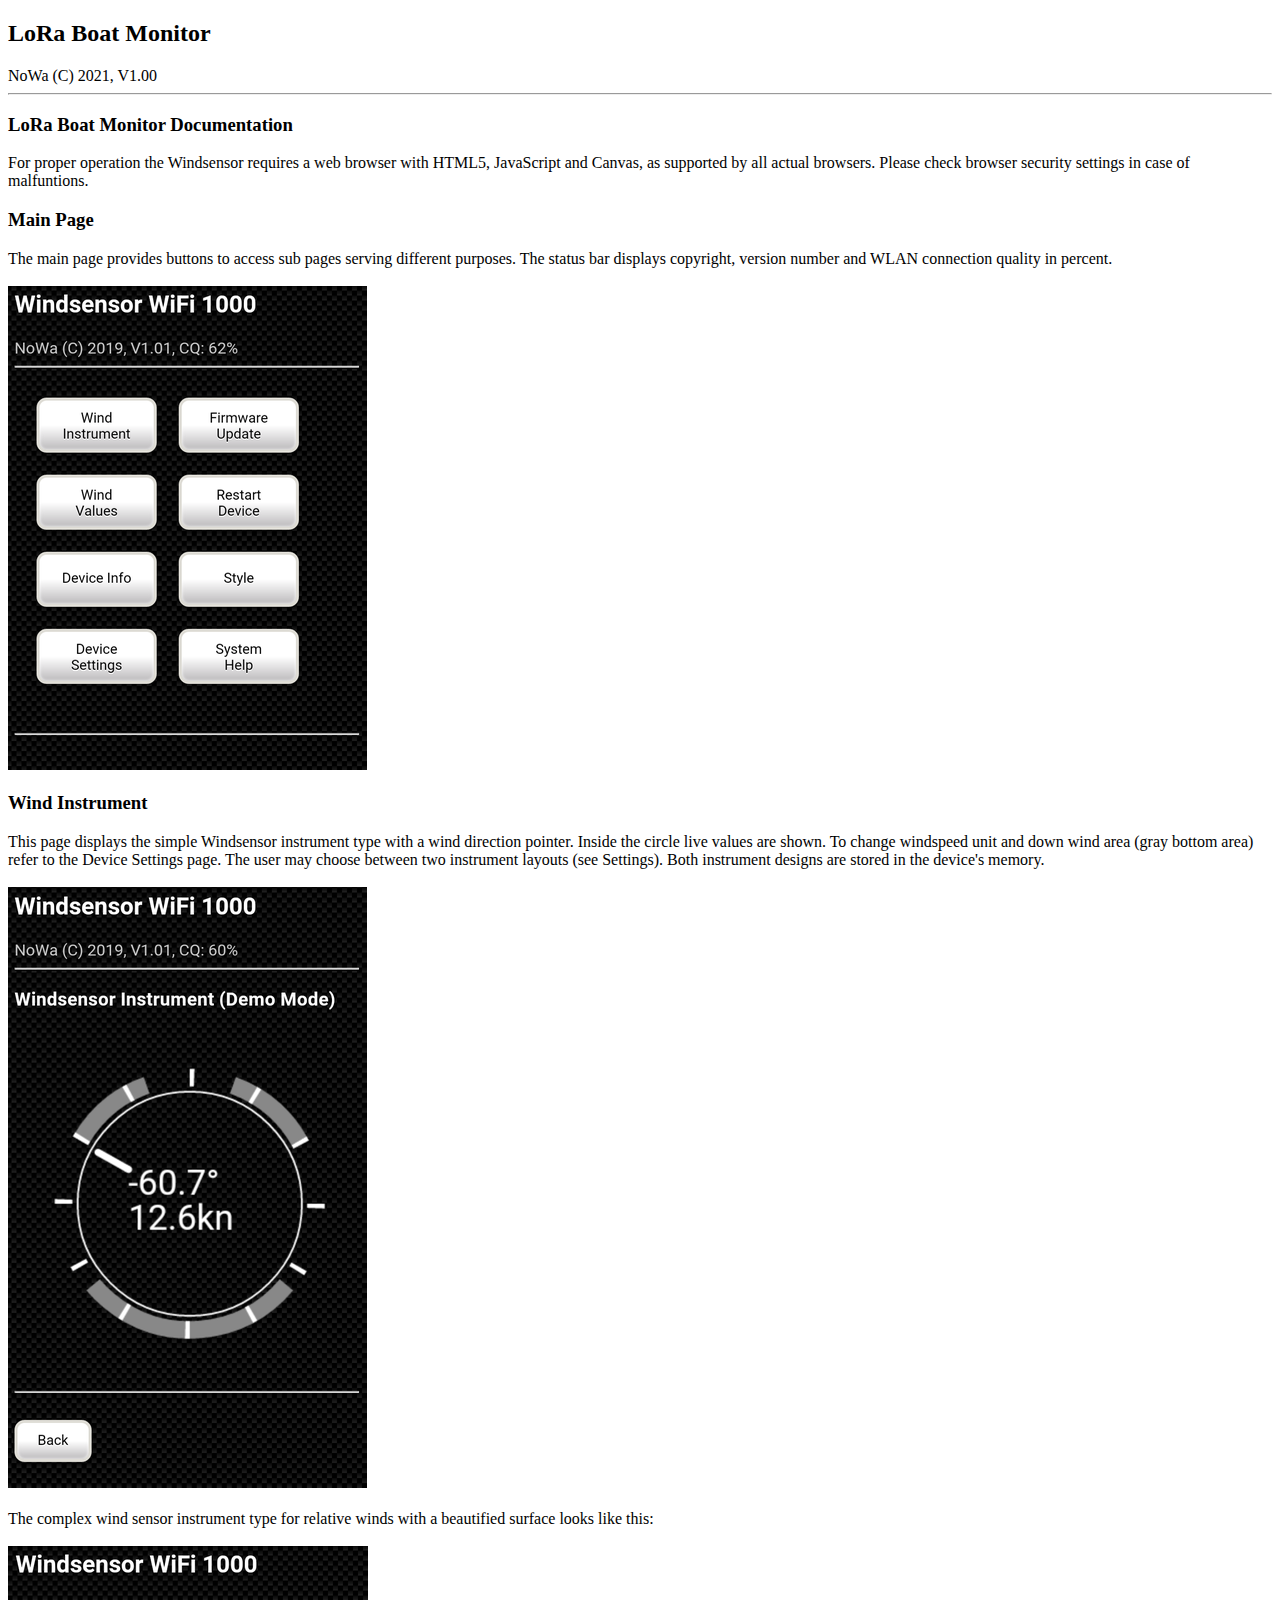
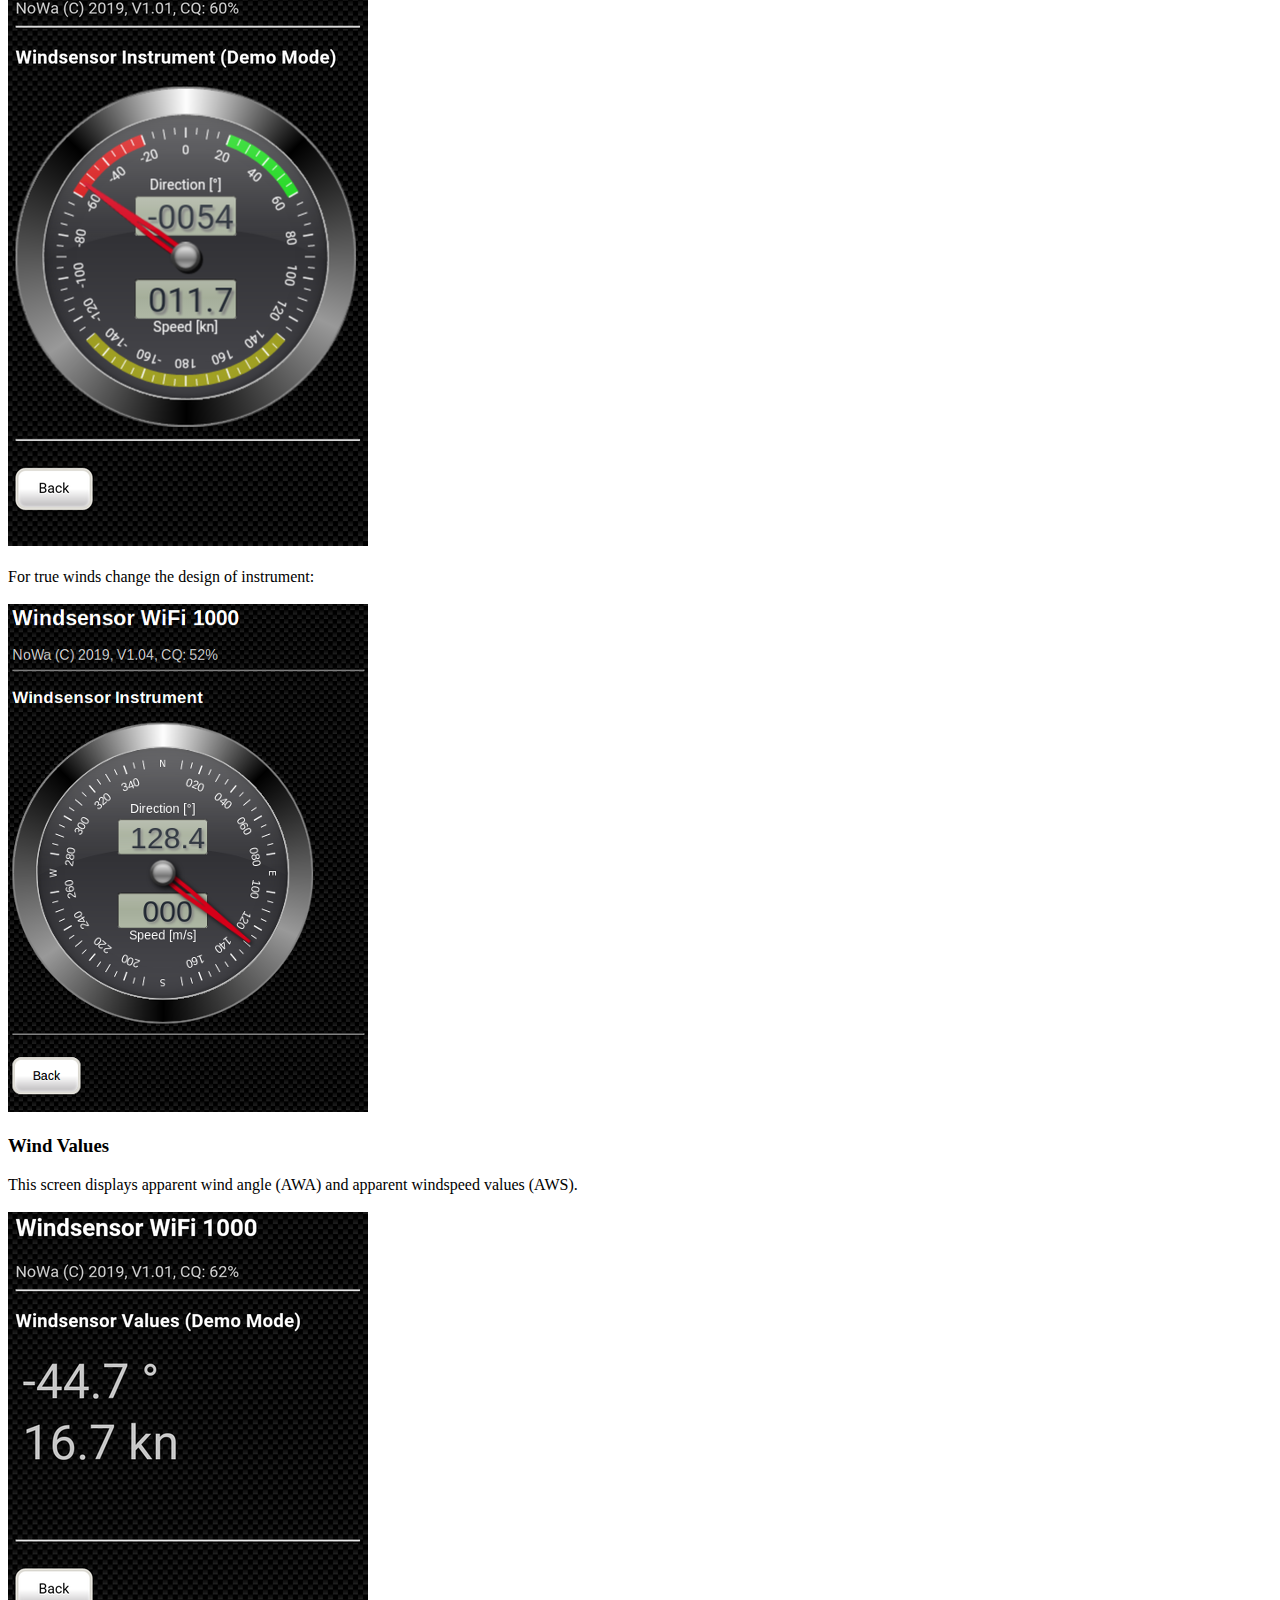
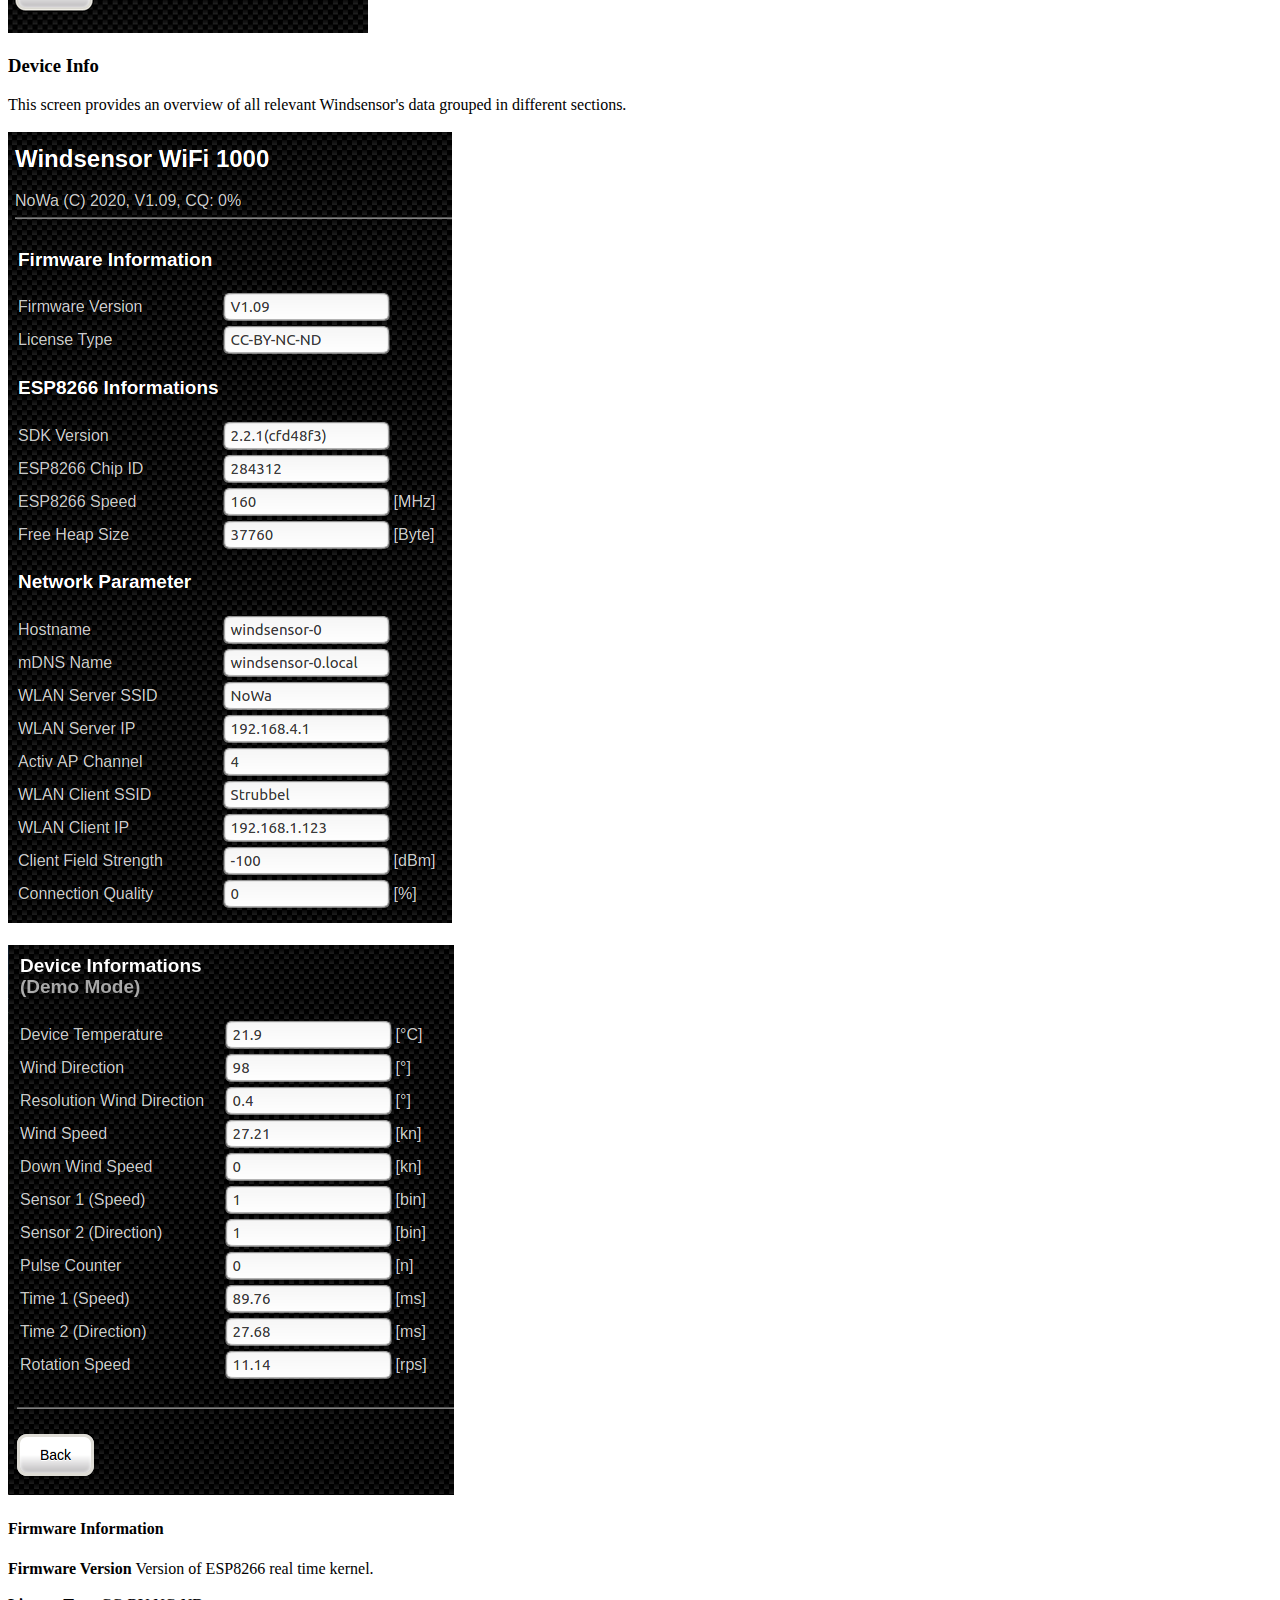
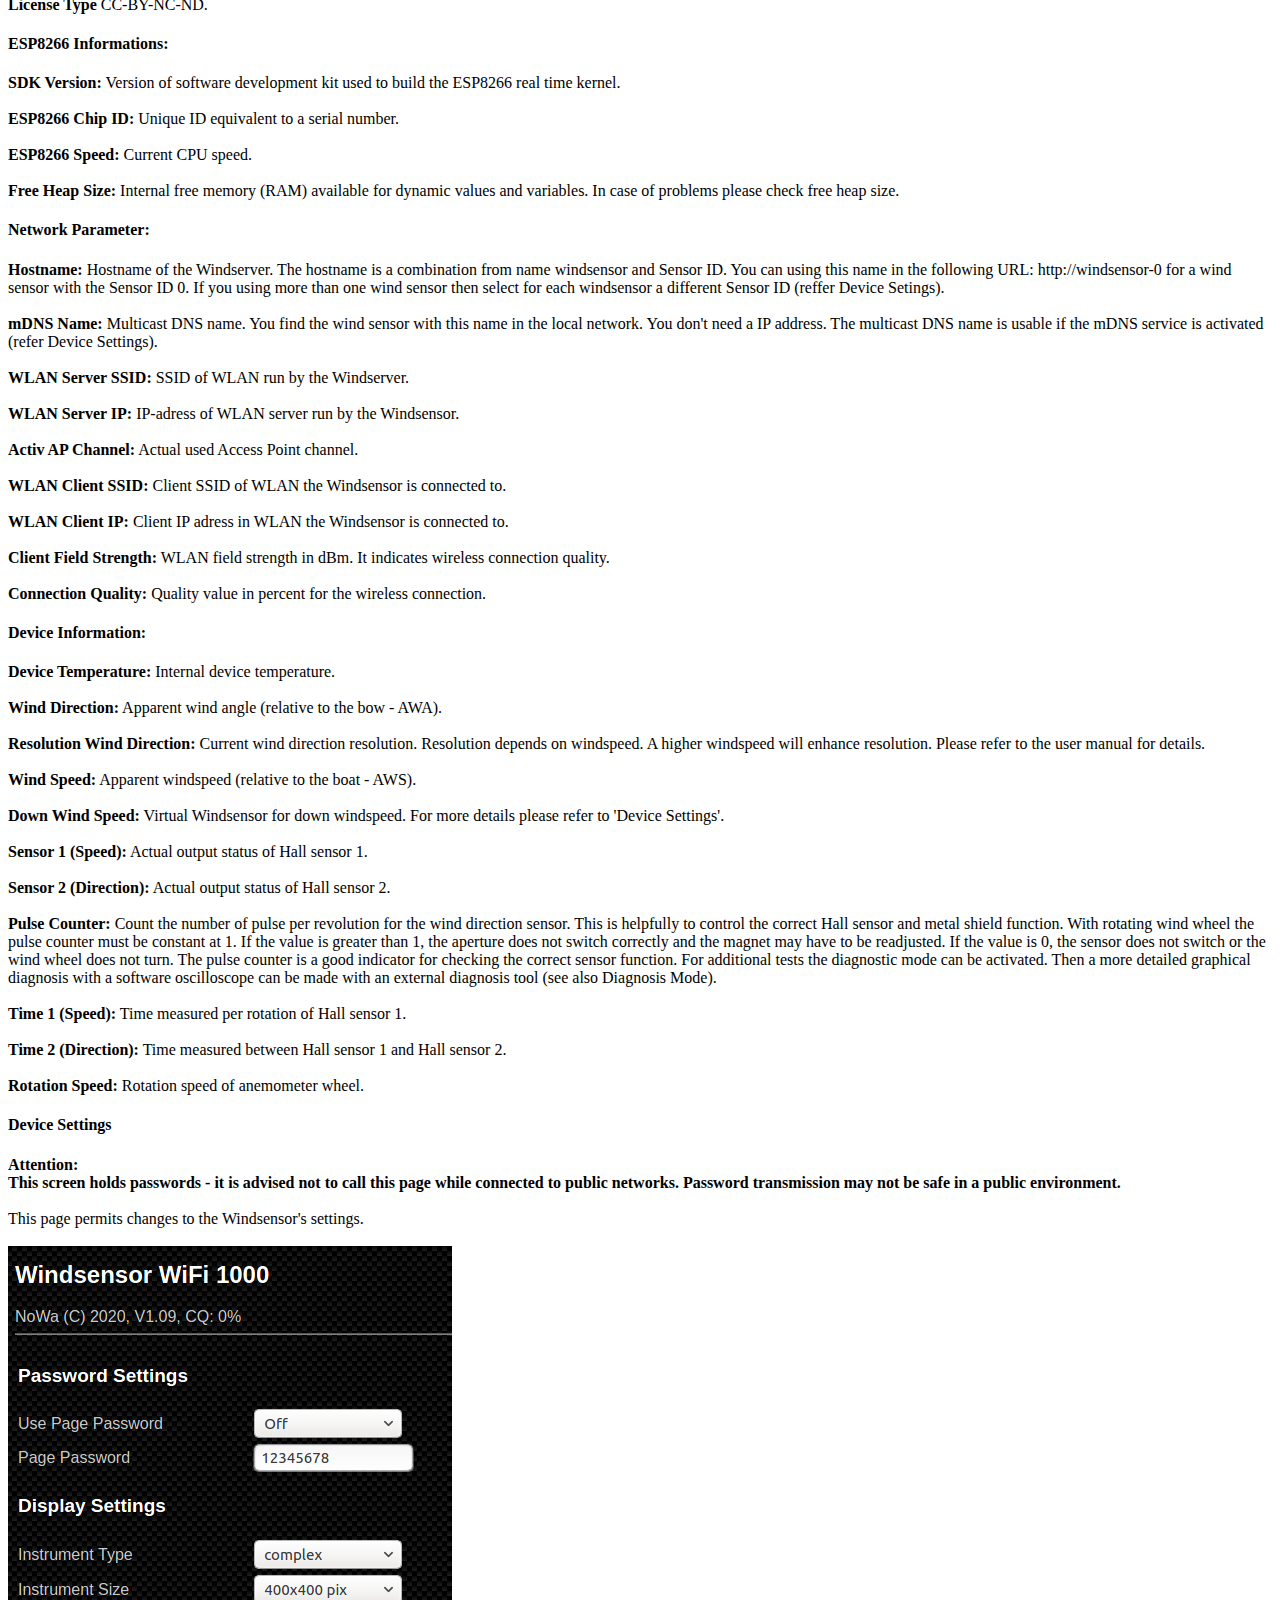
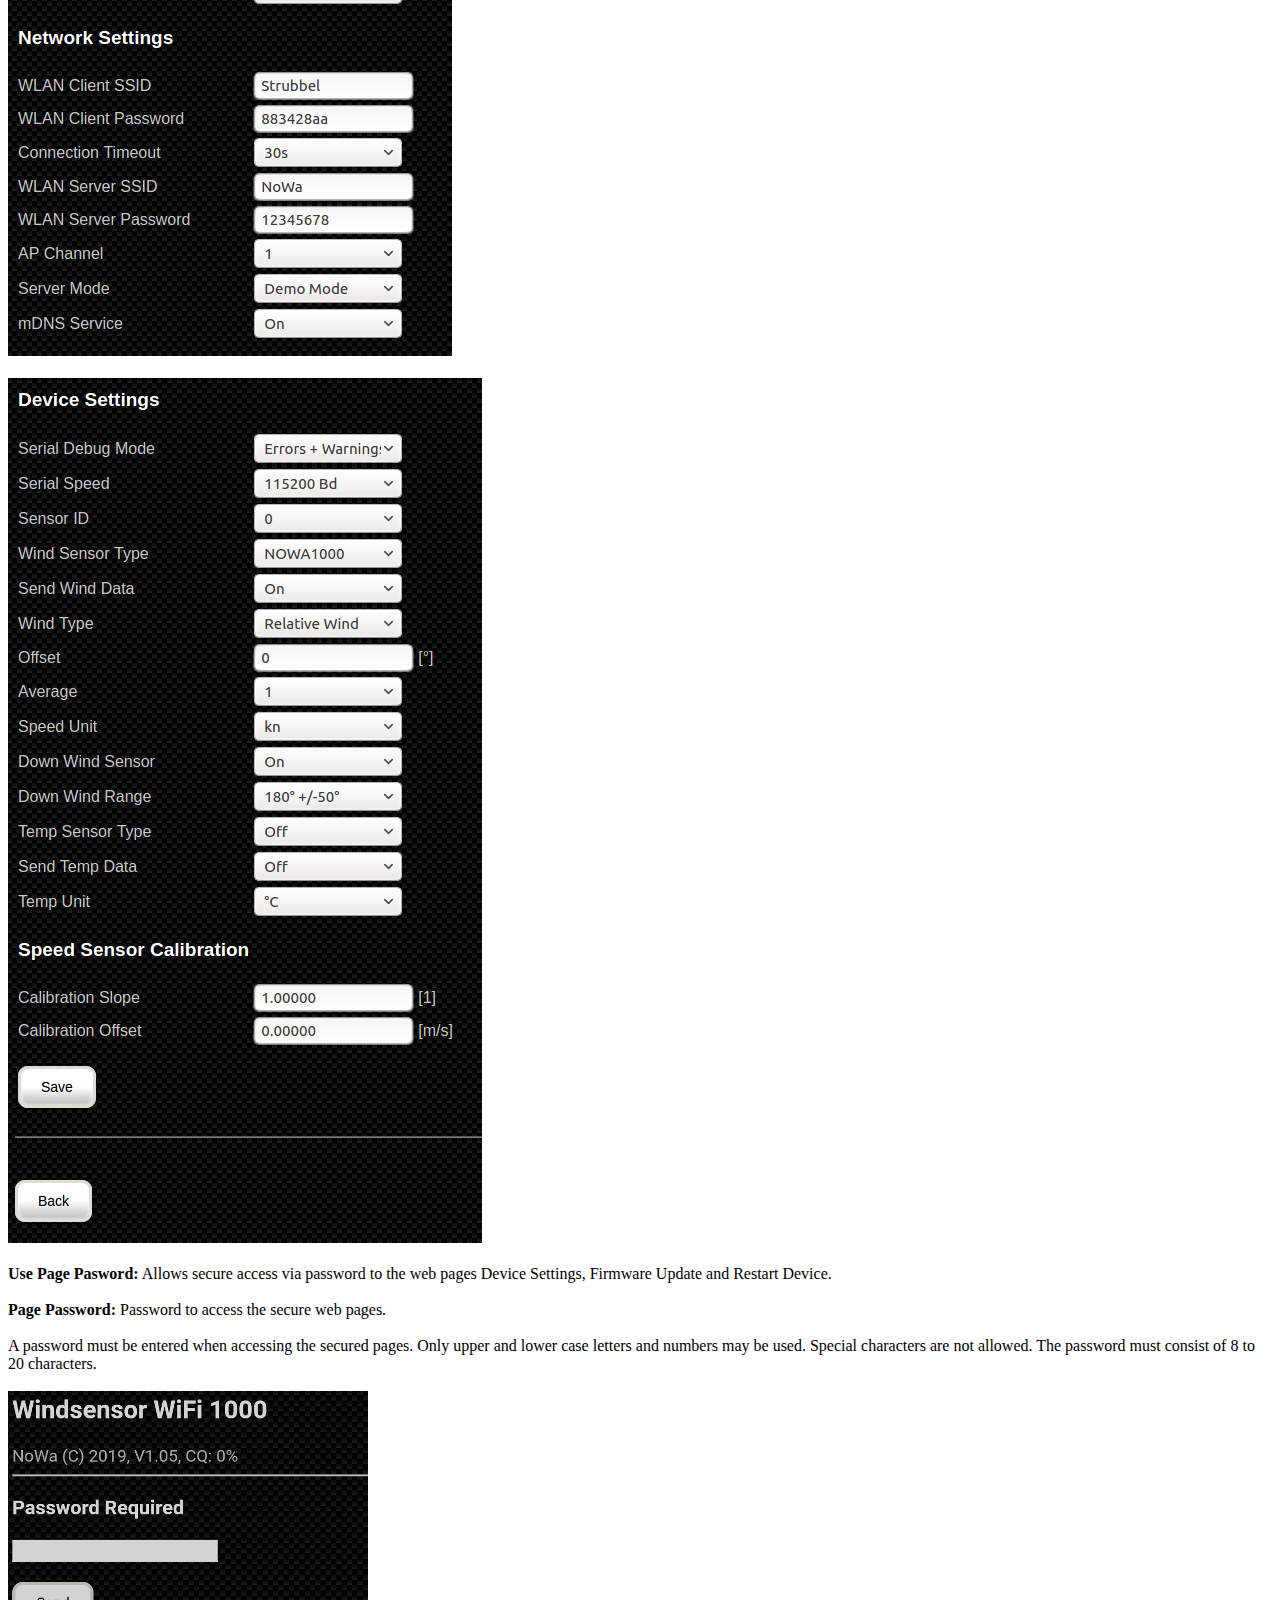
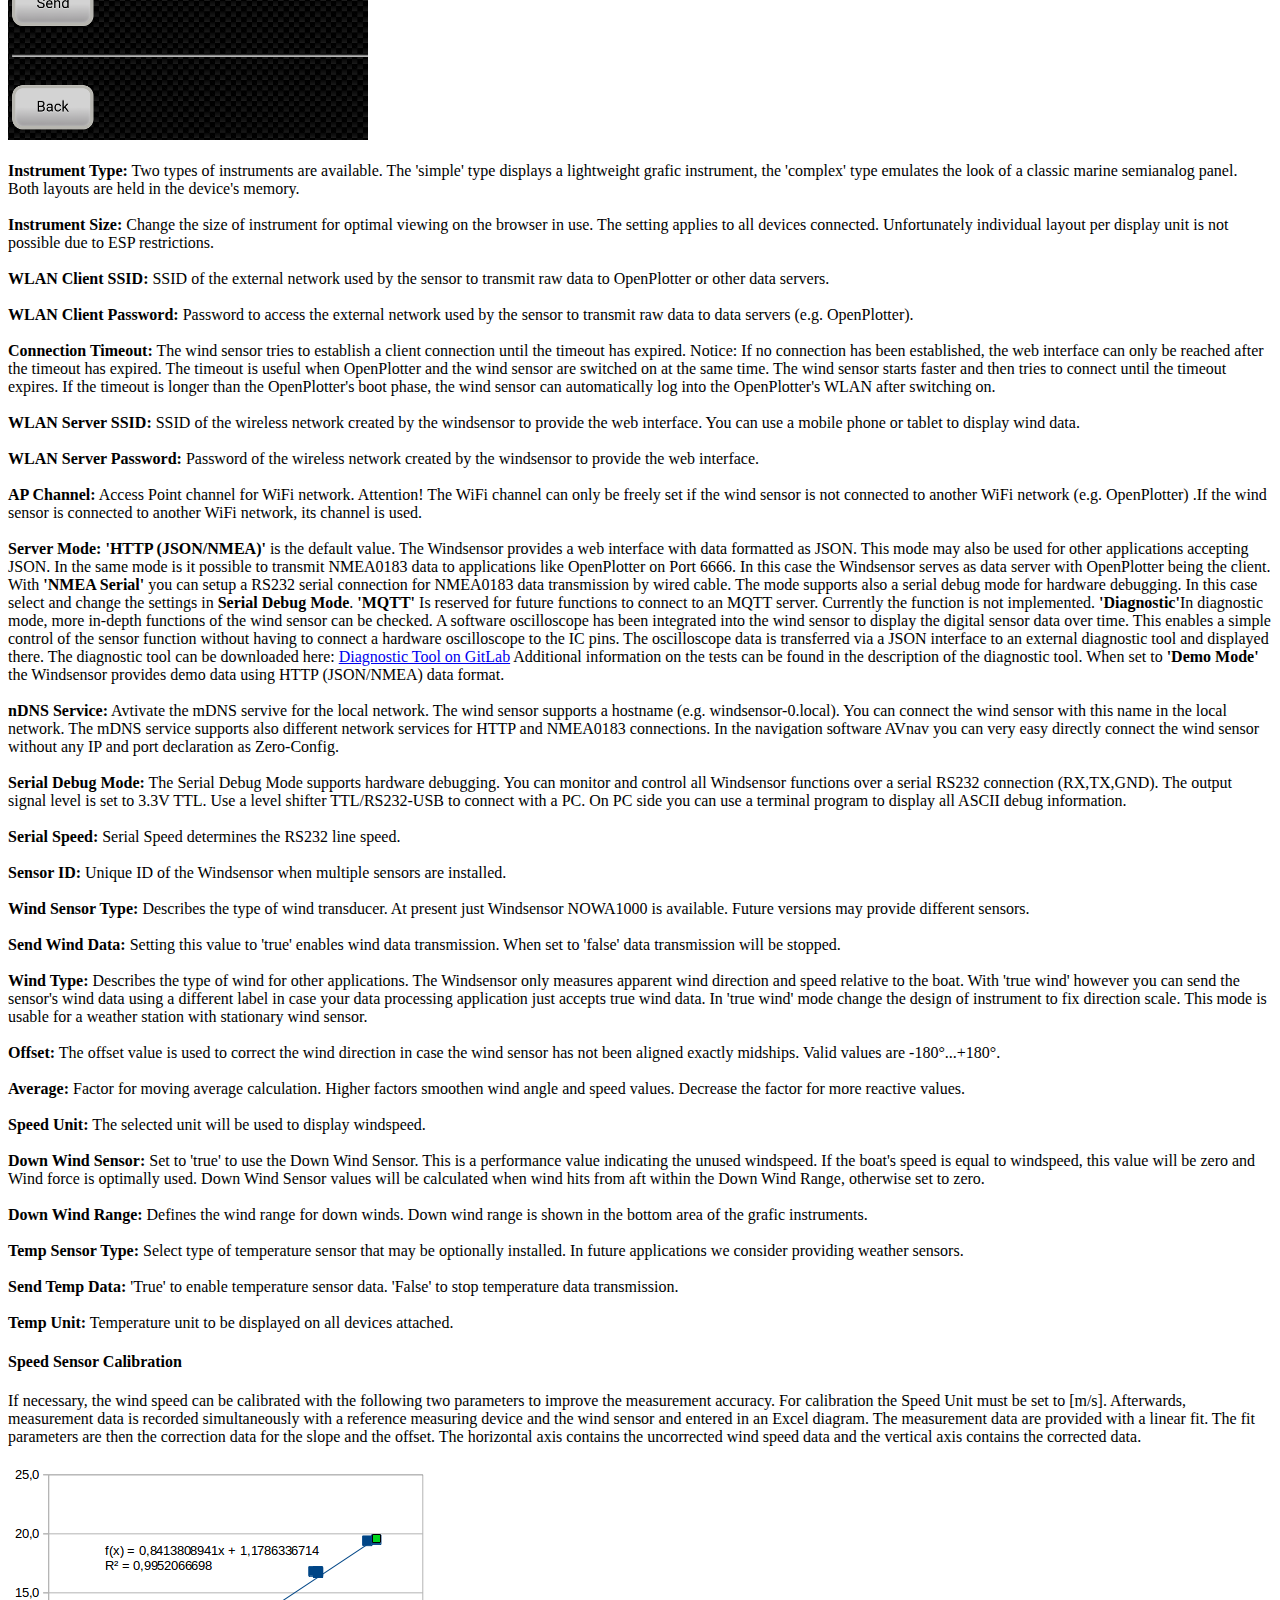
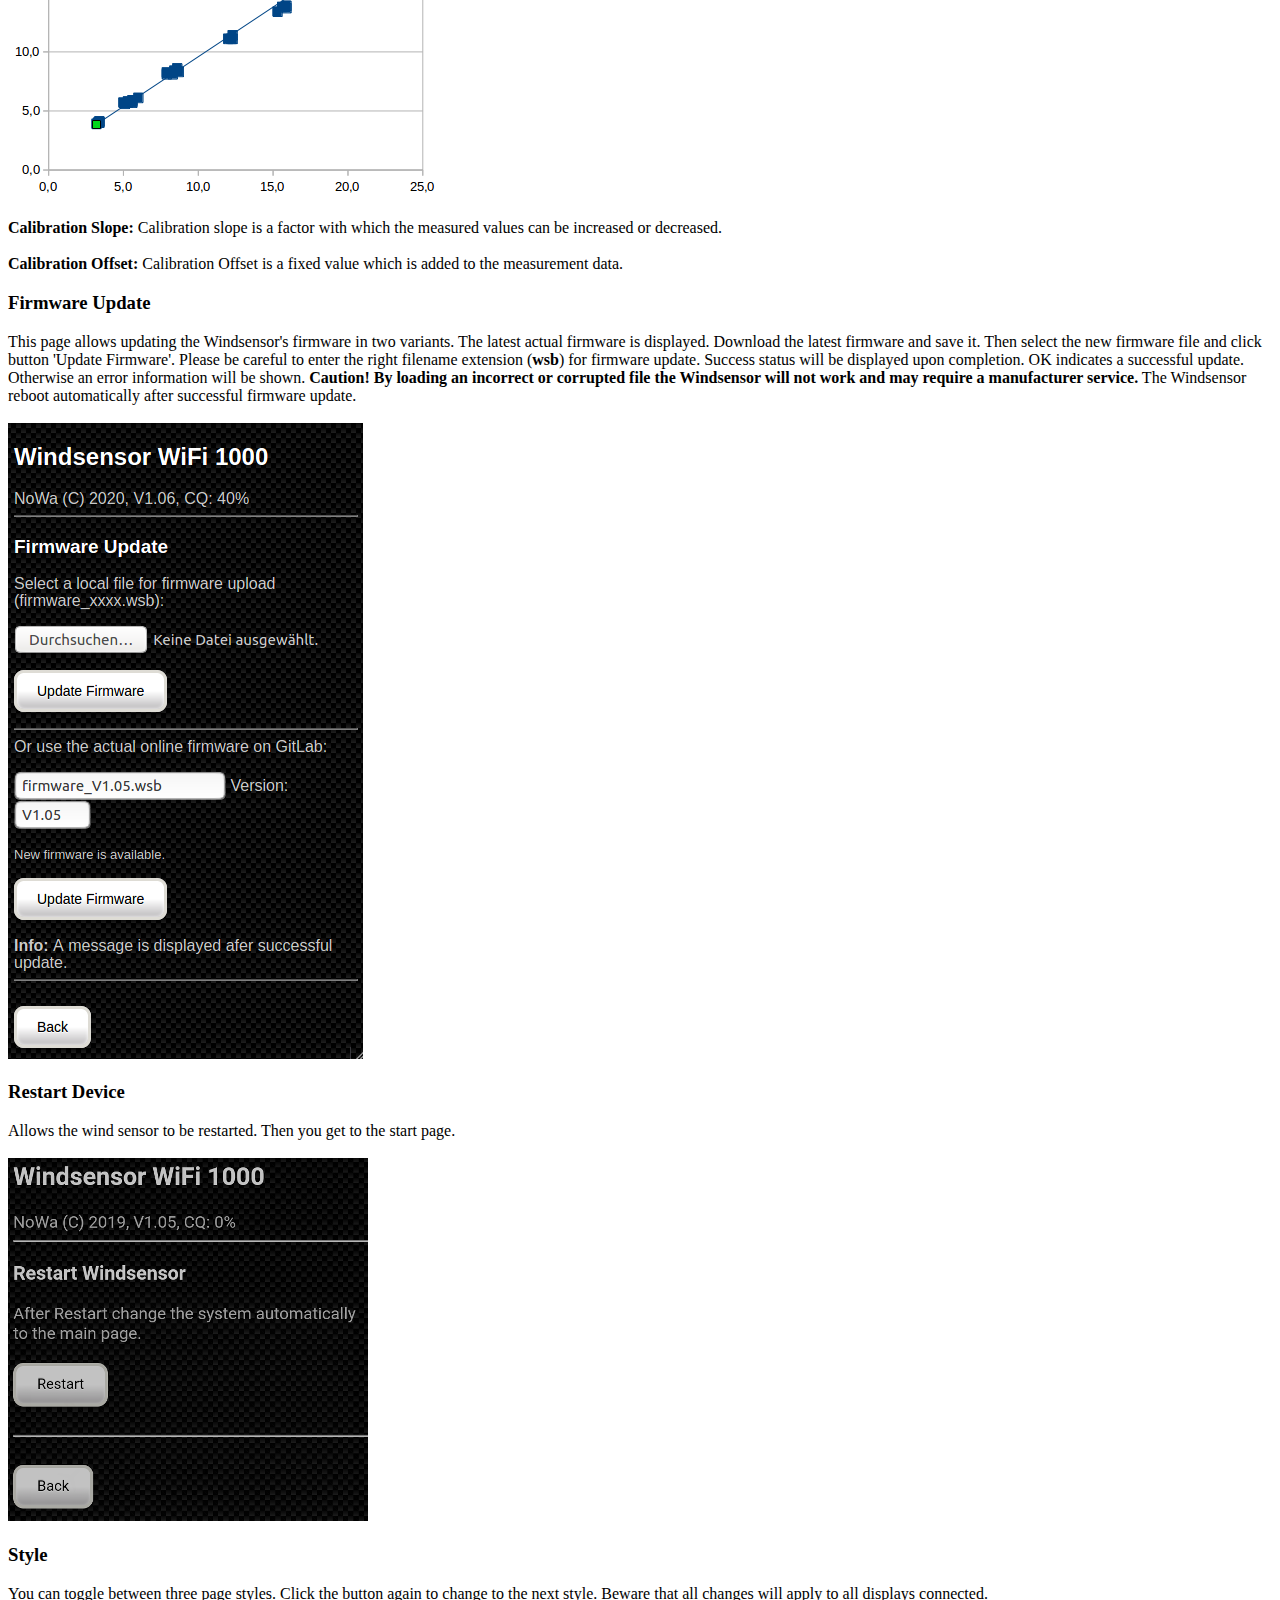
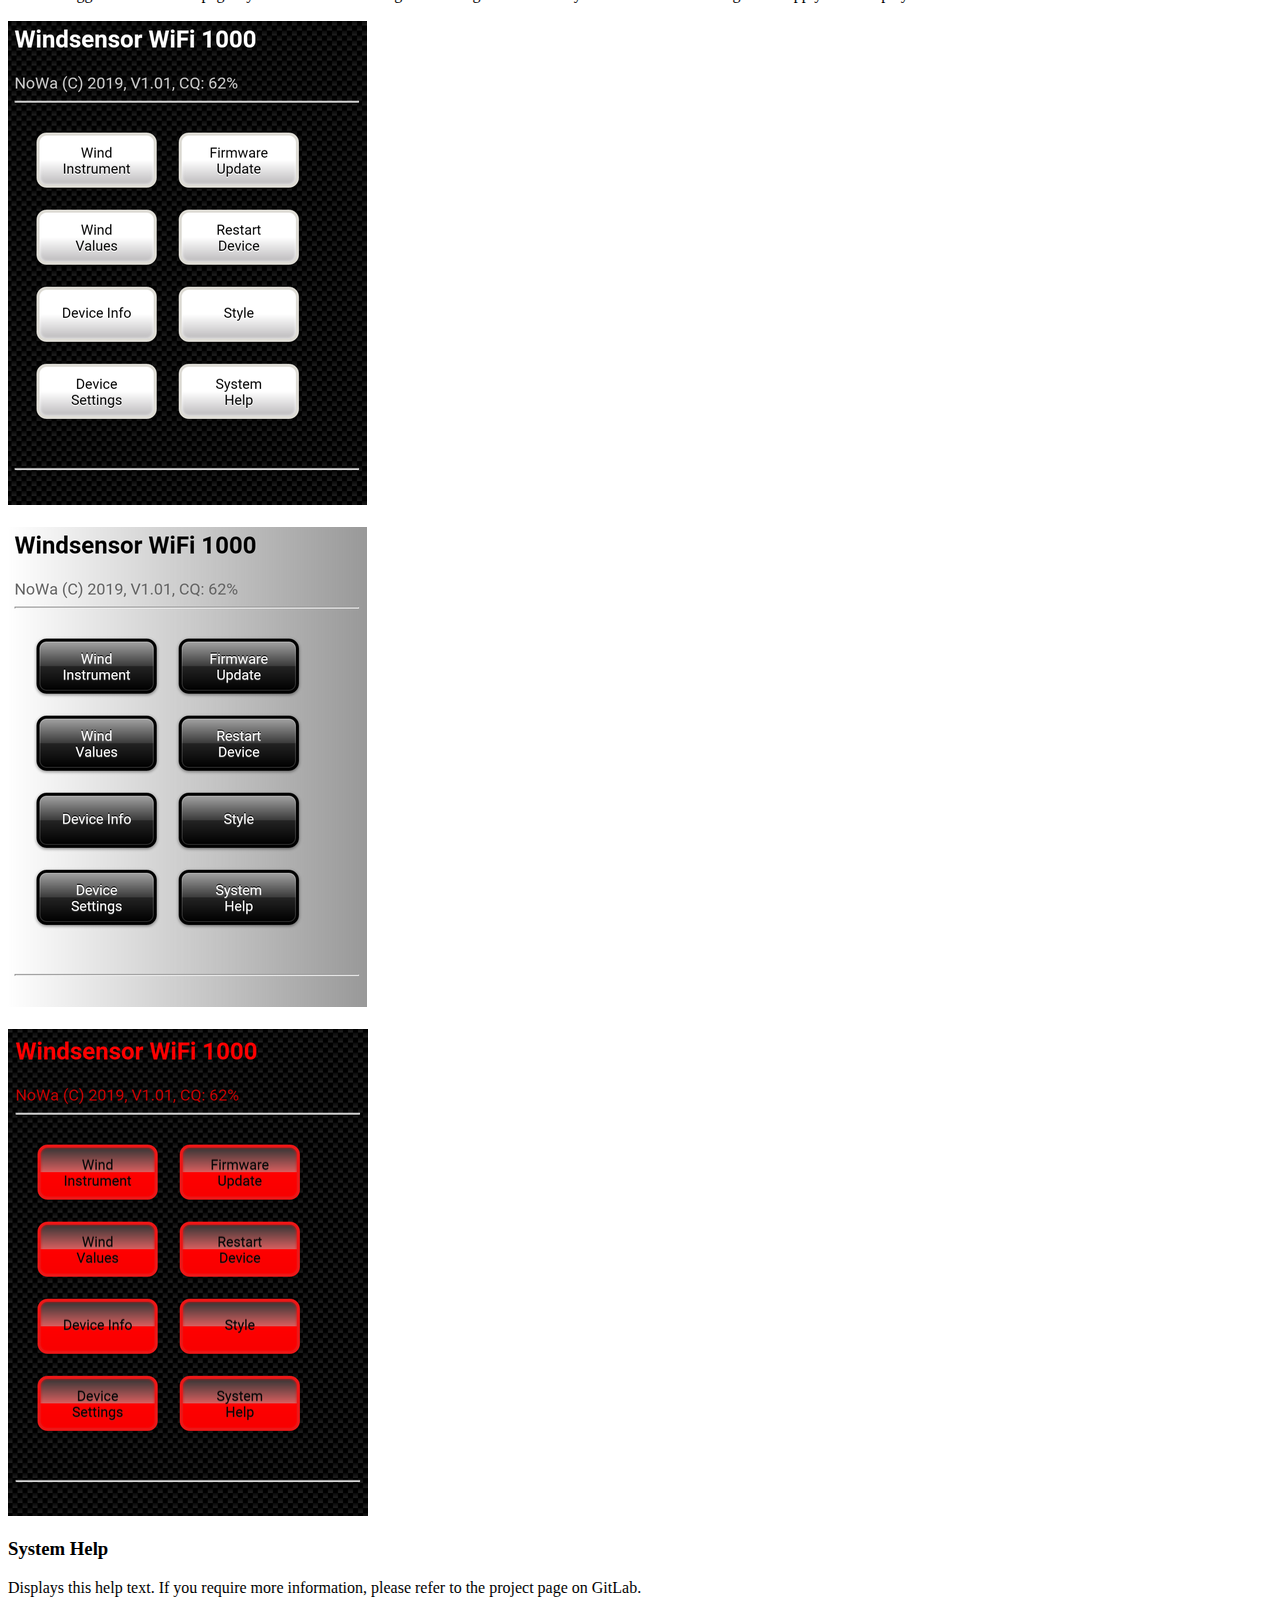
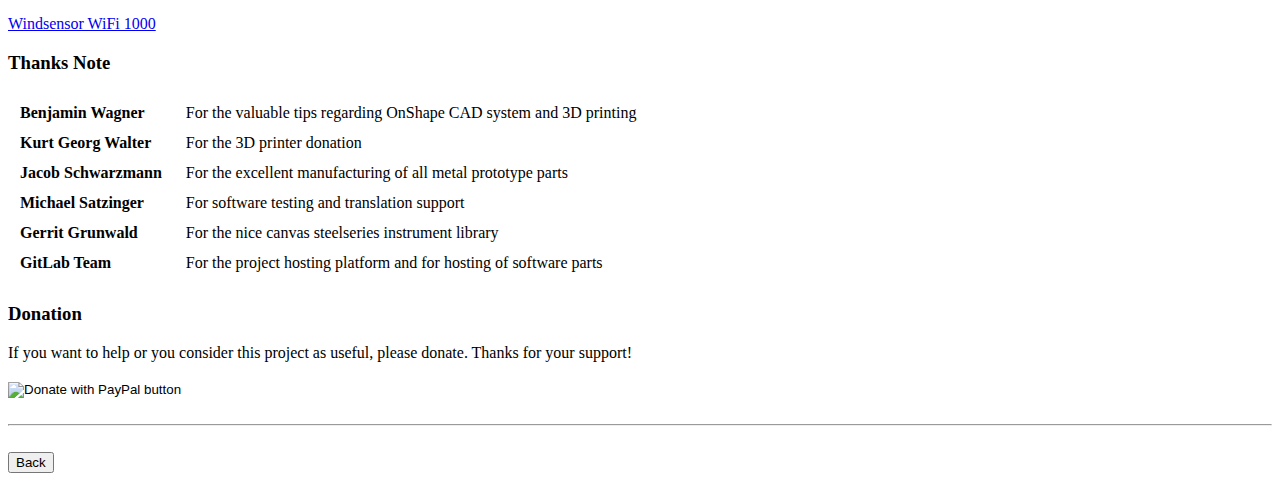
<file: docs/public/index_V1.00.html>
<!DOCTYPE html>
<html>
<head>
<title>LoRa Boat Monitor</title>
<link rel="shortcut icon" type="image/x-icon" href="./favicon.ico">
<link rel="stylesheet" type="text/css" href="https://norbertwalter67.gitlab.io/plain-html/style.css">
<meta http-equiv="content-type" content="text/html; charset=UTF-8">
<meta name=viewport content="width=device-width, initial-scale=1">
<style>table,th, td {padding: 5px;}</style>
</head>
<body>
<h2>LoRa Boat Monitor</h2>NoWa (C) 2021, V1.00
<hr align="left">
<h3>LoRa Boat Monitor Documentation</h3>
For proper operation the Windsensor requires a web browser with HTML5, JavaScript and Canvas, as supported by all actual browsers. Please check  browser security settings in case of malfuntions.
<h3>Main Page</h3>
The main page provides buttons to access sub pages serving different purposes. The status bar displays copyright, version number and WLAN connection quality in percent.
<br><br><img src="pictures_V1.00/Main.png" alt="Main Page">
<h3>Wind Instrument</h3>
This page displays the simple Windsensor instrument type with a wind direction pointer. Inside the circle live values are shown. To change windspeed unit and down wind area (gray bottom area) refer to the Device Settings page. The user may choose between two instrument layouts (see Settings). Both instrument designs are stored in the device's memory.
<br><br><img src="pictures_V1.00/Instrument1.png" alt="Wind Instrument">
<br><br>The complex wind sensor instrument type for relative winds with a beautified surface looks like this:
<br><br><img src="pictures_V1.00/Instrument2.png" alt="Complex Wind Instrument Picture">

<br><br>For true winds change the design of instrument:
<br><br><img src="pictures_V1.00/Instrument3.png" alt="Complex Wind Instrument Picture">

<h3>Wind Values</h3>
This screen displays apparent wind angle (AWA) and apparent windspeed values (AWS).
<br><br><img src="pictures_V1.00/Value.png" alt="Wind Values">
<h3>Device Info</h3>
This screen provides an overview of all relevant Windsensor's data grouped in different sections.
<br><br><img src="pictures_V1.00/Info1.png" alt="Info Page">
<br><br><img src="pictures_V1.00/Info2.png" alt="Info Page">
<br>
<h4>Firmware Information</h4>
<b>Firmware Version</b> Version of ESP8266 real time kernel.
<br><br><b>License Type</b> CC-BY-NC-ND.
<h4>ESP8266 Informations:</h4>
<b>SDK Version:</b> Version of software development kit used to build the ESP8266 real time kernel.
<br><br><b>ESP8266 Chip ID:</b> Unique ID equivalent to a serial number.
<br><br><b>ESP8266 Speed:</b> Current CPU speed.
<br><br><b>Free Heap Size:</b> Internal free memory (RAM) available for dynamic values and variables. In case of problems please check free heap size.
<h4>Network Parameter:</h4>
<b>Hostname:</b> Hostname of the Windserver. The hostname is a combination from name windsensor and Sensor ID. You can using this name in the following URL: http://windsensor-0 for a wind sensor with the Sensor ID 0. If you using more than one wind sensor then select for each windsensor a different Sensor ID (reffer Device Setings).
<br><br><b>mDNS Name:</b> Multicast DNS name. You find the wind sensor with this name in the local network. You don't need a IP address. The multicast DNS name is usable if the mDNS service is activated (refer Device Settings).
<br><br><b>WLAN Server SSID:</b> SSID of WLAN run by the Windserver.
<br><br><b>WLAN Server IP:</b> IP-adress of WLAN server run by the Windsensor.
<br><br><b>Activ AP Channel:</b> Actual used Access Point channel.
<br><br><b>WLAN Client SSID:</b> Client SSID of WLAN the Windsensor is connected to.
<br><br><b>WLAN Client IP:</b> Client IP adress in WLAN the Windsensor is connected to.
<br><br><b>Client Field Strength:</b> WLAN field strength in dBm. It indicates wireless connection quality.
<br><br><b>Connection Quality:</b> Quality value in percent for the wireless connection.
<h4>Device Information:</h4>
<b>Device Temperature:</b> Internal device temperature.
<br><br><b>Wind Direction:</b> Apparent wind angle (relative to the bow - AWA).
<br><br><b>Resolution Wind Direction:</b> Current wind direction resolution. Resolution depends on windspeed. A higher windspeed will enhance resolution. Please refer to the user manual for details.
<br><br><b>Wind Speed:</b> Apparent windspeed (relative to the boat - AWS).
<br><br><b>Down Wind Speed:</b> Virtual Windsensor for down windspeed. For more details please refer to 'Device Settings'.
<br><br><b>Sensor 1 (Speed):</b> Actual output status of Hall sensor 1.
<br><br><b>Sensor 2 (Direction):</b> Actual output status of Hall sensor 2.
<br><br><b>Pulse Counter:</b> Count the number of pulse per revolution for the wind direction sensor. This is helpfully to control the correct Hall sensor and metal shield function. With rotating wind wheel the pulse counter must be constant at 1. If the value is greater than 1, the aperture does not switch correctly and the magnet may have to be readjusted. If the value is 0, the sensor does not switch or the wind wheel does not turn. The pulse counter is a good indicator for checking the correct sensor function. For additional tests the diagnostic mode can be activated. Then a more detailed graphical diagnosis with a software oscilloscope can be made with an external diagnosis tool (see also Diagnosis Mode).
<br><br><b>Time 1 (Speed):</b> Time measured per rotation of Hall sensor 1.
<br><br><b>Time 2 (Direction):</b> Time measured between Hall sensor 1 and Hall sensor 2.
<br><br><b>Rotation Speed:</b> Rotation speed of anemometer wheel.
<h4>Device Settings</h4>
<b>Attention:<br>
This screen holds passwords - it is advised not to call this page while connected to public networks. Password transmission may not be safe in a public environment.</b>
<br><br>This page permits changes to the Windsensor's settings.
<br><br><img src="pictures_V1.00/Settings1.png" alt="Settings 1">
<br><br><img src="pictures_V1.00/Settings2.png" alt="Settings 2">
<br><br><b>Use Page Pasword:</b> Allows secure access via password to the web pages Device Settings, Firmware Update and Restart Device.
<br><br><b>Page Password:</b> Password to access the secure web pages.
<br><br> A password must be entered when accessing the secured pages. Only upper and lower case letters and numbers may be used. Special characters are not allowed. The password must consist of 8 to 20 characters.
<br><br><img src="pictures_V1.00/Password.png" alt="Password">
<br><br><b>Instrument Type:</b> Two types of instruments are available. The 'simple' type displays a lightweight grafic instrument, the 'complex' type emulates the look of a classic marine semianalog panel. Both layouts are held in the device's memory.
<br><br><b>Instrument Size:</b> Change the size of instrument for optimal viewing on the browser in use. The setting applies to all devices connected. Unfortunately individual layout per display unit is not possible due to ESP restrictions.
<br><br><b>WLAN Client SSID:</b> SSID of the external network used by the sensor to transmit raw data to OpenPlotter or other data servers.
<br><br><b>WLAN Client Password:</b> Password to access the external network used by the sensor to transmit raw data to data servers (e.g. OpenPlotter).
<br><br><b>Connection Timeout:</b> The wind sensor tries to establish a client connection until the timeout has expired. Notice: If no connection has been established, the web interface can only be reached after the timeout has expired. The timeout is useful when OpenPlotter and the wind sensor are switched on at the same time. The wind sensor starts faster and then tries to connect until the timeout expires. If the timeout is longer than the OpenPlotter's boot phase, the wind sensor can automatically log into the OpenPlotter's WLAN after switching on.
<br><br><b>WLAN Server SSID:</b> SSID of the wireless network created by the windsensor to provide the web interface. You can use a mobile phone or tablet to display wind data.
<br><br><b>WLAN Server Password:</b> Password of the wireless network created by the windsensor to provide the web interface.
<br><br><b>AP Channel:</b> Access Point channel for WiFi network. Attention! The WiFi channel can only be freely set if the wind sensor is not connected to another WiFi network (e.g. OpenPlotter) .If the wind sensor is connected to another WiFi network, its channel is used.
<br><br><b>Server Mode:</b>
<b>'HTTP (JSON/NMEA)' </b>is the default value. The Windsensor provides a web interface with data formatted as JSON. This mode may also be used for other applications accepting JSON. In the same mode is it possible to transmit NMEA0183 data to applications like OpenPlotter on Port 6666. In this case the Windsensor serves as data server with OpenPlotter being the client.
With <b>'NMEA Serial'</b> you can setup a RS232 serial connection for NMEA0183 data transmission by wired cable. The mode supports also a serial debug mode for hardware debugging. In this case select and change the settings in <b>Serial Debug Mode</b>.
<b>'MQTT'</b> Is reserved for future functions to connect to an MQTT server. Currently the function is not implemented.
<b>'Diagnostic'</b>In diagnostic mode, more in-depth functions of the wind sensor can be checked. A software oscilloscope has been integrated into the wind sensor to display the digital sensor data over time. This enables a simple control of the sensor function without having to connect a hardware oscilloscope to the IC pins. The oscilloscope data is transferred via a JSON interface to an external diagnostic tool and displayed there. The diagnostic tool can be downloaded here: <a href="https://gitlab.com/norbertwalter67/Windsensor_WiFi_1000/tree/master/Diagnostic%20Tool">Diagnostic Tool on GitLab</a>
Additional information on the tests can be found in the description of the diagnostic tool.
When set to <b>'Demo Mode'</b> the Windsensor provides demo data using HTTP (JSON/NMEA) data format.
<br><br><b>nDNS Service:</b> Avtivate the mDNS servive for the local network. The wind sensor supports a hostname (e.g. windsensor-0.local). You can connect the wind sensor with this name in the local network. The mDNS service supports also different network services for HTTP and NMEA0183 connections. In the navigation software AVnav you can very easy directly connect the wind sensor without any IP and port declaration as Zero-Config.
<br><br><b>Serial Debug Mode:</b> The Serial Debug Mode supports hardware debugging. You can monitor and control all Windsensor functions over a serial RS232 connection (RX,TX,GND). The output signal level is set to 3.3V TTL. Use a level shifter TTL/RS232-USB to connect with a PC. On PC side you can use a terminal program to display all ASCII debug information.
<br><br><b>Serial Speed:</b> Serial Speed determines the RS232 line speed.
<br><br><b>Sensor ID:</b> Unique ID of the Windsensor when multiple sensors are installed.
<br><br><b>Wind Sensor Type:</b> Describes the type of wind transducer. At present just Windsensor NOWA1000 is available. Future versions may provide different sensors.
<br><br><b>Send Wind Data:</b> Setting this value to 'true' enables wind data transmission. When set to 'false' data transmission will be stopped.
<br><br><b>Wind Type:</b> Describes the type of wind for other applications. The Windsensor only measures apparent wind direction and speed relative to the boat. With 'true wind' however you can send the sensor's wind data using a different label in case your data processing application just accepts true wind data. In 'true wind' mode change the design of instrument to fix direction scale. This mode is usable for a weather station with stationary wind sensor.
<br><br><b>Offset:</b> The offset value is used to correct the wind direction in case the wind sensor has not been aligned exactly midships. Valid values are -180°...+180°.
<br><br><b>Average:</b> Factor for moving average calculation. Higher factors smoothen wind angle and speed values. Decrease the factor for more reactive values.
<br><br><b>Speed Unit:</b> The selected unit will be used to display windspeed.
<br><br><b>Down Wind Sensor:</b> Set to 'true' to use the Down Wind Sensor. This is a performance value indicating the unused windspeed. If the boat's speed is equal to windspeed, this value will be zero and Wind force is optimally used. Down Wind Sensor values will be calculated when wind hits from aft within the Down Wind Range, otherwise set to zero.
<br><br><b>Down Wind Range:</b> Defines the wind range for down winds. Down wind range is shown in the bottom area of the grafic instruments.
<br><br><b>Temp Sensor Type:</b> Select type of temperature sensor that may be optionally installed. In future applications we consider providing weather sensors.
<br><br><b>Send Temp Data:</b> 'True' to enable temperature sensor data. 'False' to stop temperature data transmission.
<br><br><b>Temp Unit:</b> Temperature unit to be displayed on all devices attached.
<h4>Speed Sensor Calibration</h4>
If necessary, the wind speed can be calibrated with the following two parameters to improve the measurement accuracy. For calibration the Speed Unit must be set to [m/s]. Afterwards, measurement data is recorded simultaneously with a reference measuring device and the wind sensor and entered in an Excel diagram. The measurement data are provided with a linear fit. The fit parameters are then the correction data for the slope and the offset. The horizontal axis contains the uncorrected wind speed data and the vertical axis contains the corrected data.
<br><br><img src="pictures_V1.00/Excel.png" alt="Calibration curv with fit">
<br><br><b>Calibration Slope:</b> Calibration slope is a factor with which the measured values can be increased or decreased.
<br><br><b>Calibration Offset:</b> Calibration Offset is a fixed value which is added to the measurement data.
<h3>Firmware Update</h3>
This page allows updating the Windsensor's firmware in two variants. The latest actual firmware is displayed. Download the latest firmware and save it. Then select the new firmware file and click button 'Update Firmware'. Please be careful to enter the right filename extension (<b>wsb</b>) for firmware update. Success status will be displayed upon completion. OK indicates a successful update. Otherwise an error information will be shown.
<b>Caution! By loading an incorrect or corrupted file the Windsensor will not work and may require a manufacturer service.</b> The Windsensor reboot automatically after successful firmware update.
<br><br><img src="pictures_V1.00/Firmware.png" alt="Firmware Update">
<h3>Restart Device</h3>
Allows the wind sensor to be restarted. Then you get to the start page.
<br><br><img src="pictures_V1.00/Restart.png" alt="Restart Device">
<h3>Style</h3>
You can toggle between three page styles. Click the button again to change to the next style. Beware that all changes will apply to all displays connected.
<br><br><img src="pictures_V1.00/Main.png" alt="Dark Style">
<br><br><img src="pictures_V1.00/Main_gray.png" alt="Withe Style">
<br><br><img src="pictures_V1.00/Main_red.png" alt="Night Style">
<h3>System Help</h3>
Displays this help text. If you require more information, please refer to the project page on GitLab.
<br><br><a href="https://gitlab.com/norbertwalter67/Windsensor_WiFi_1000"  target="_blank">Windsensor WiFi 1000</a>
<h3>Thanks Note</h3>
<table>
<tr>
<td><b>Benjamin Wagner</b></td>
<td></td>
<td>For the valuable tips regarding OnShape CAD system and 3D printing</td>
</tr>
<tr>
<td><b>Kurt Georg Walter</b></td>
<td></td>
<td>For the 3D printer donation</td>
</tr>
<tr>
<td><b>Jacob Schwarzmann</b></td>
<td></td>
<td>For the excellent manufacturing of all metal prototype parts</td>
</tr>
<tr>
<td><b>Michael Satzinger</b></td>
<td></td>
<td>For software testing and translation support</td>
</tr>
<tr>
<td><b>Gerrit Grunwald</b></td>
<td></td>
<td>For the nice canvas steelseries instrument library</td>
</tr>
<tr>
<td><b>GitLab Team</b></td>
<td></td>
<td>For the project hosting platform and for hosting of software parts</td>
</tr>
</table>
<h3>Donation</h3>
If you want to help or you consider this project as useful, please donate. Thanks for your support!
<br><br>
<form action="https://www.paypal.com/cgi-bin/webscr" method="post" target="_top">
<input type="hidden" name="cmd" value="_s-xclick" />
<input type="hidden" name="hosted_button_id" value="5QZJZBM252F2L" />
<input type="image" src="https://www.paypalobjects.com/en_US/DK/i/btn/btn_donateCC_LG.gif" border="0" name="submit" title="PayPal - The safer, easier way to pay online!" alt="Donate with PayPal button" />
</form>
<br>
<hr align="left">
<br>
<form action='http://192.168.4.1'><button type='submit'>Back</button></form>
</body>
</html>
</file>
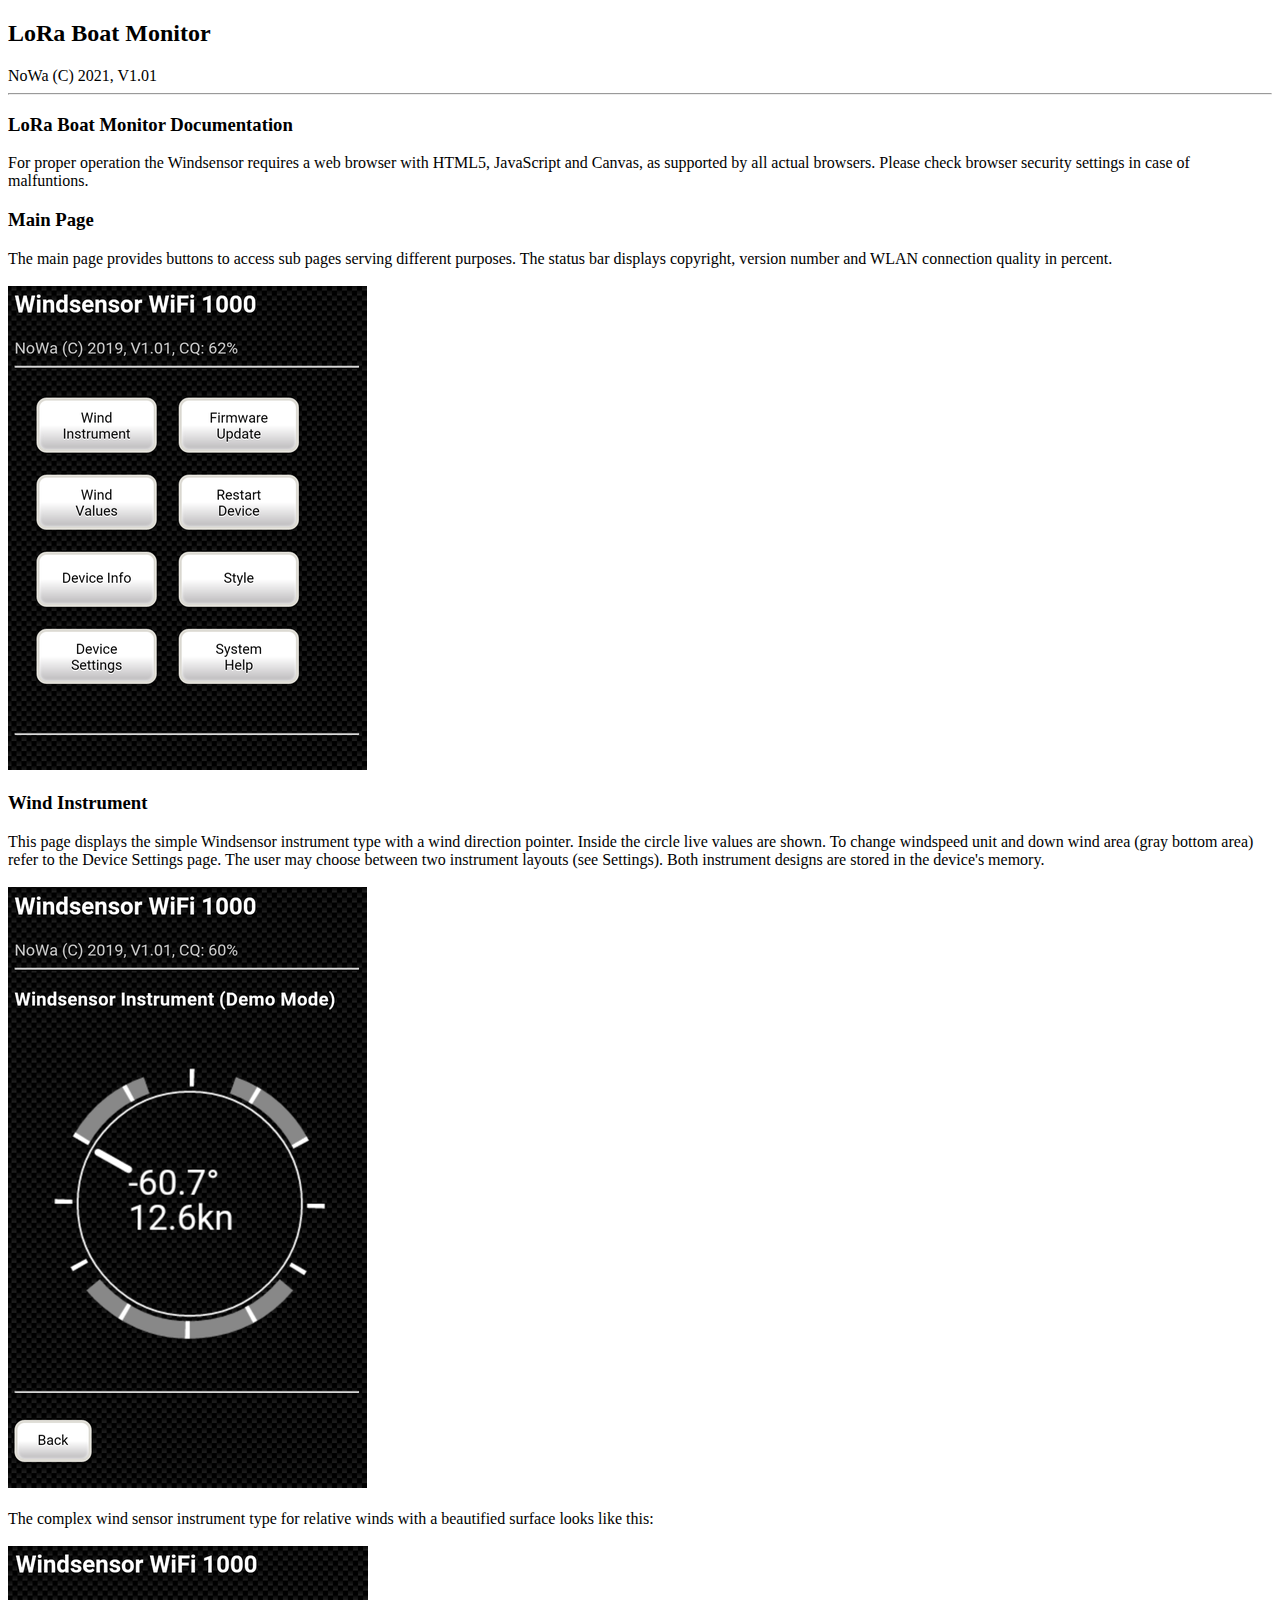
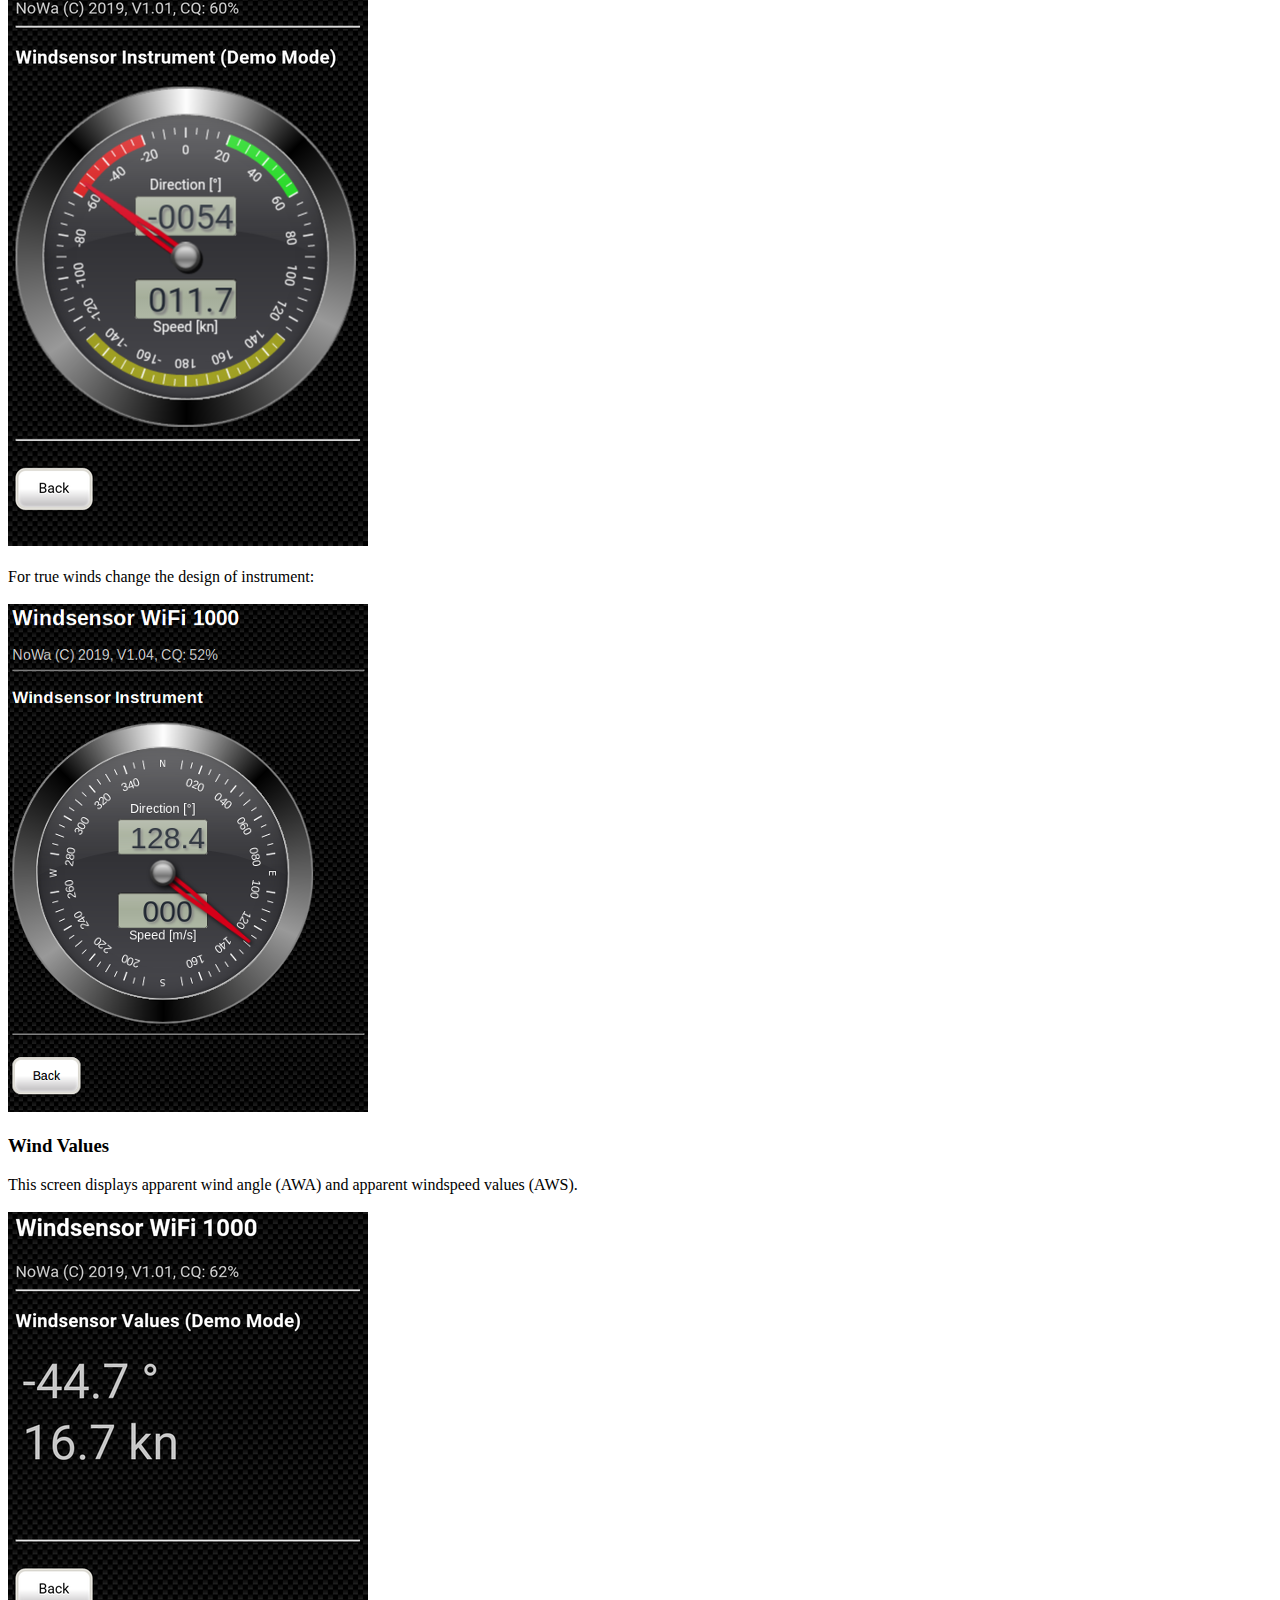
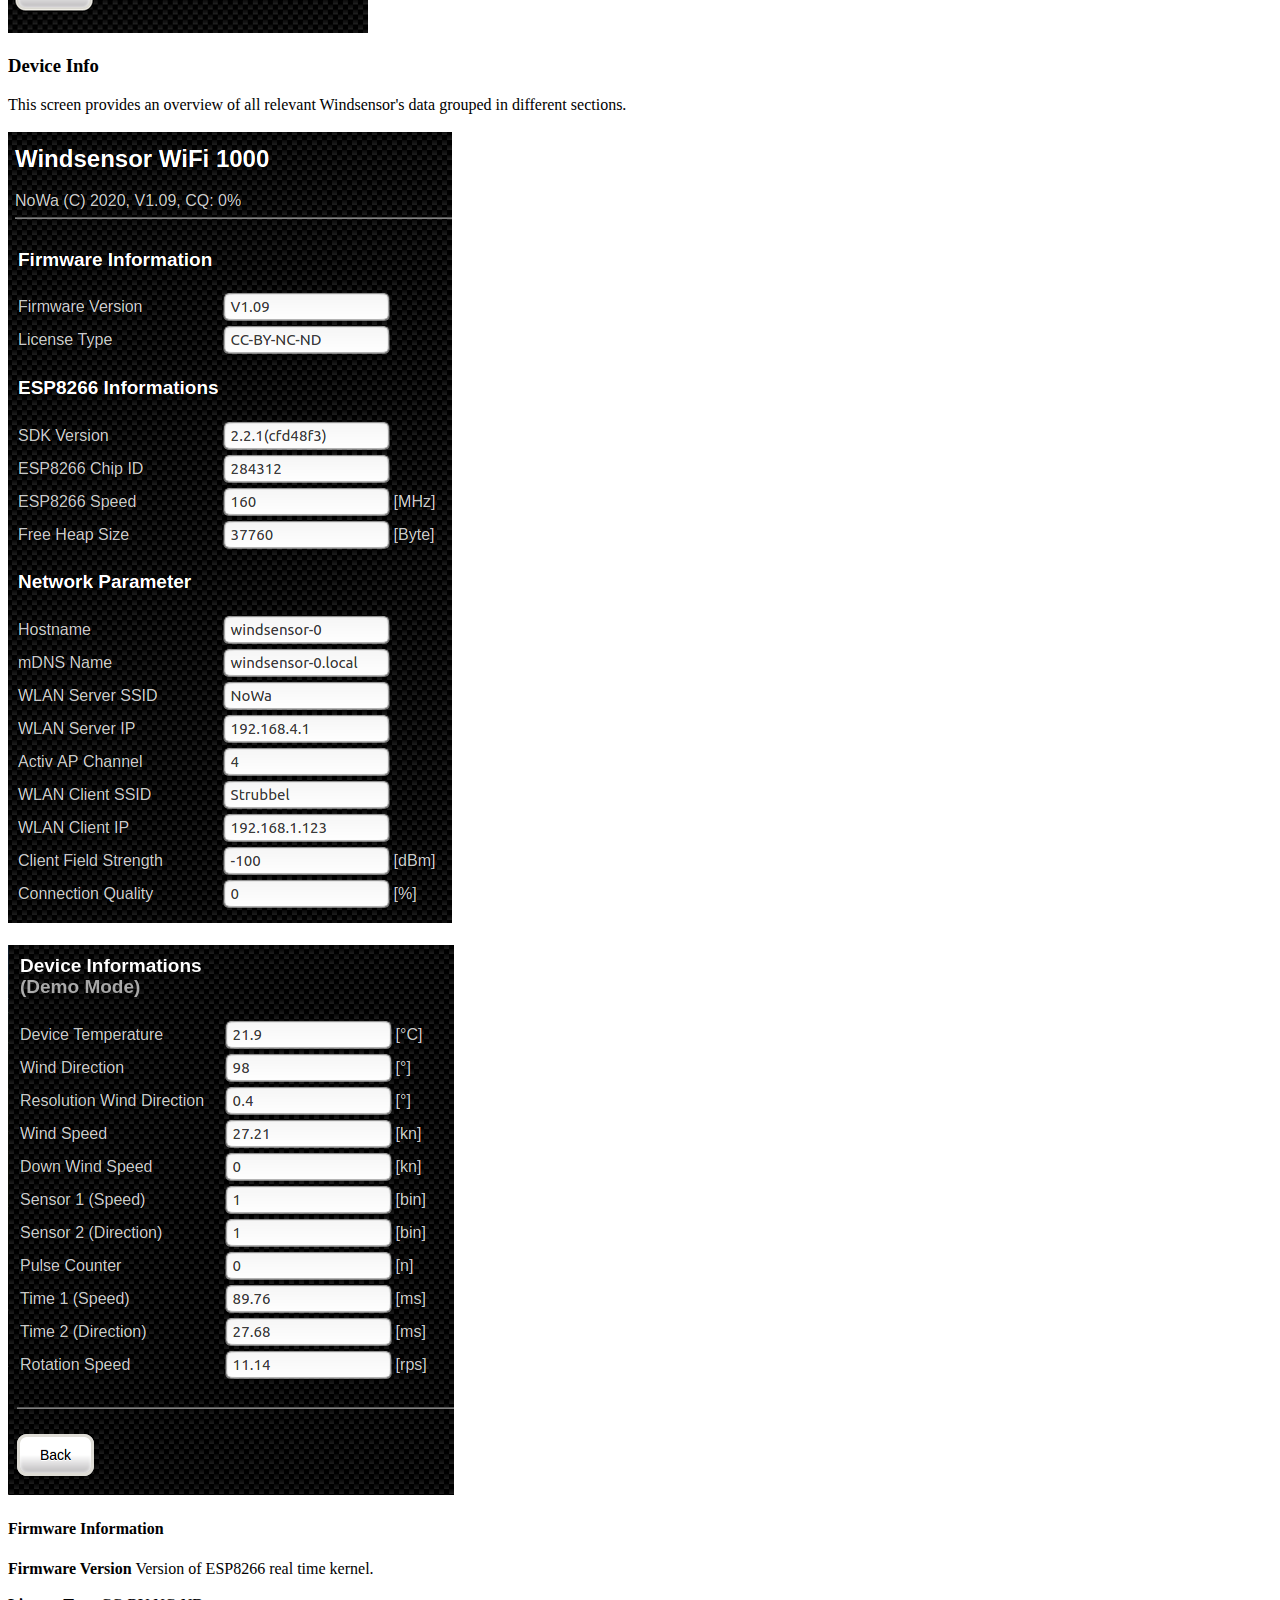
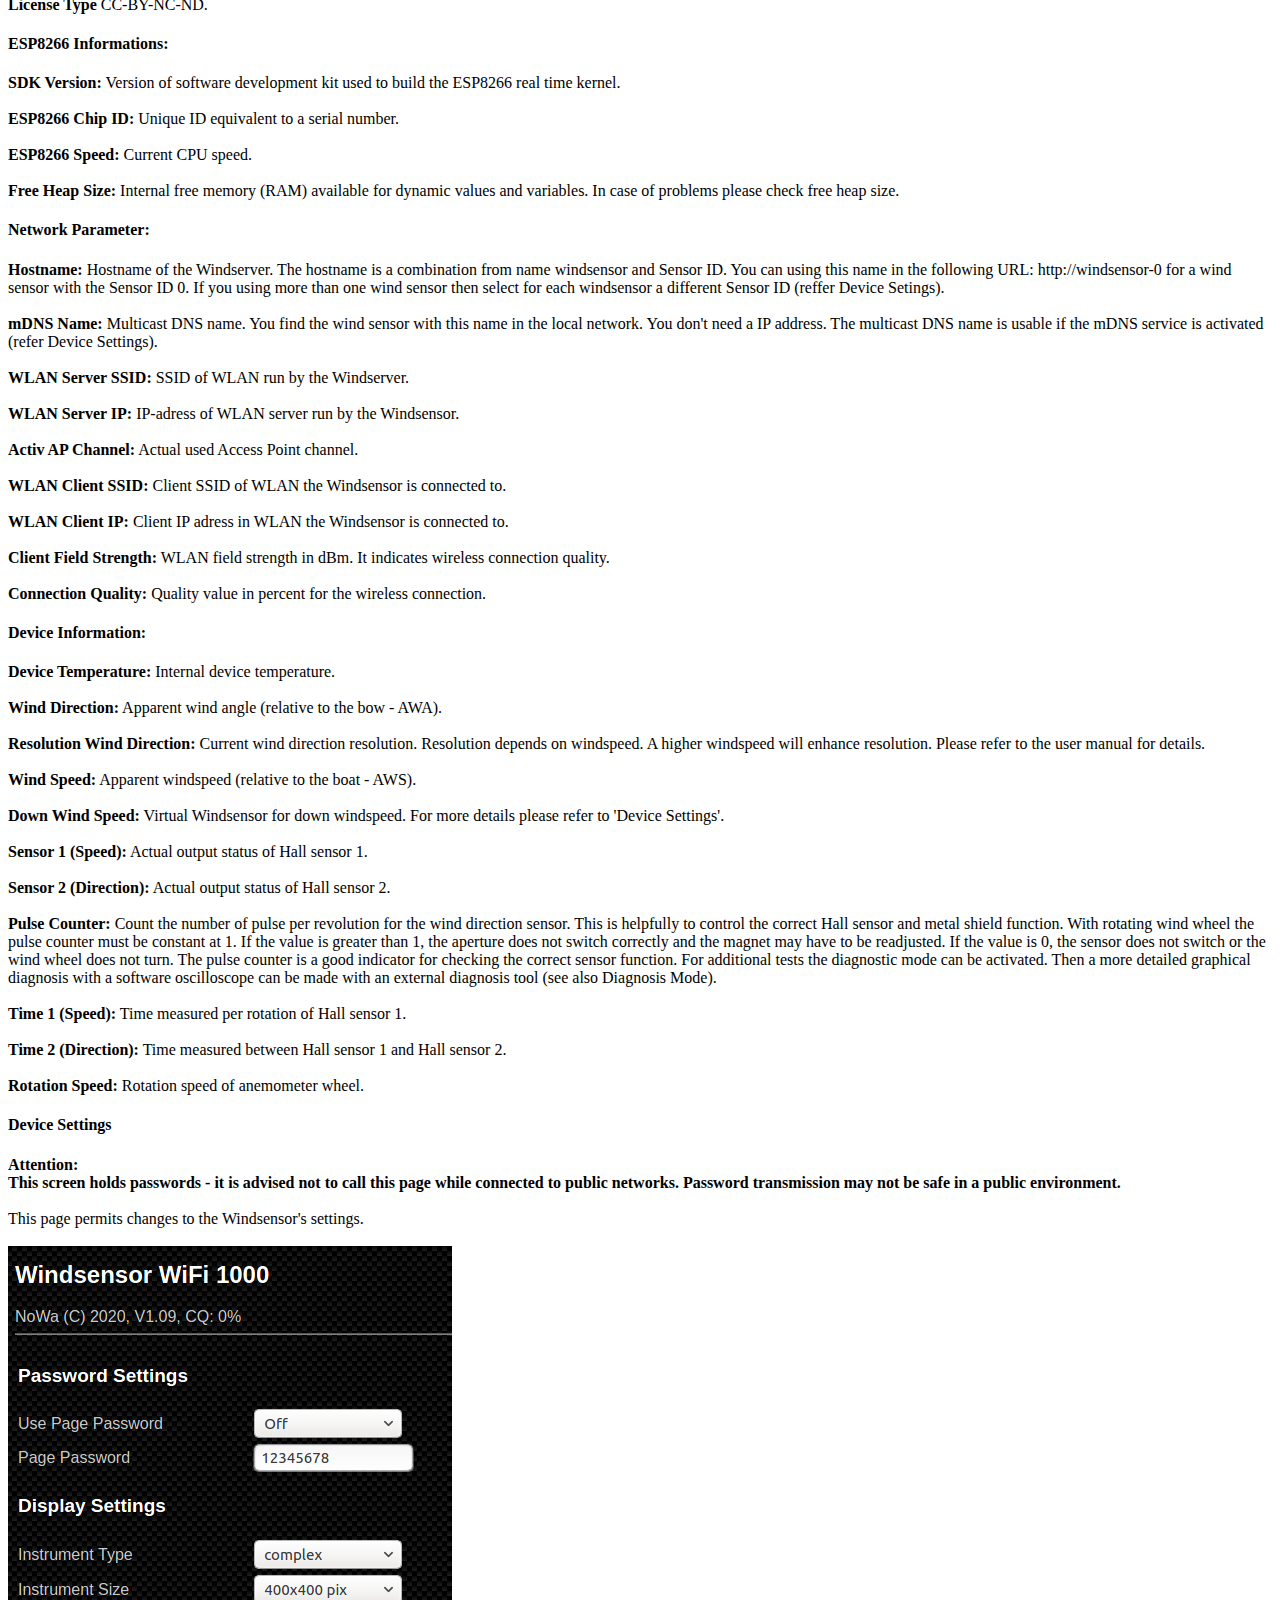
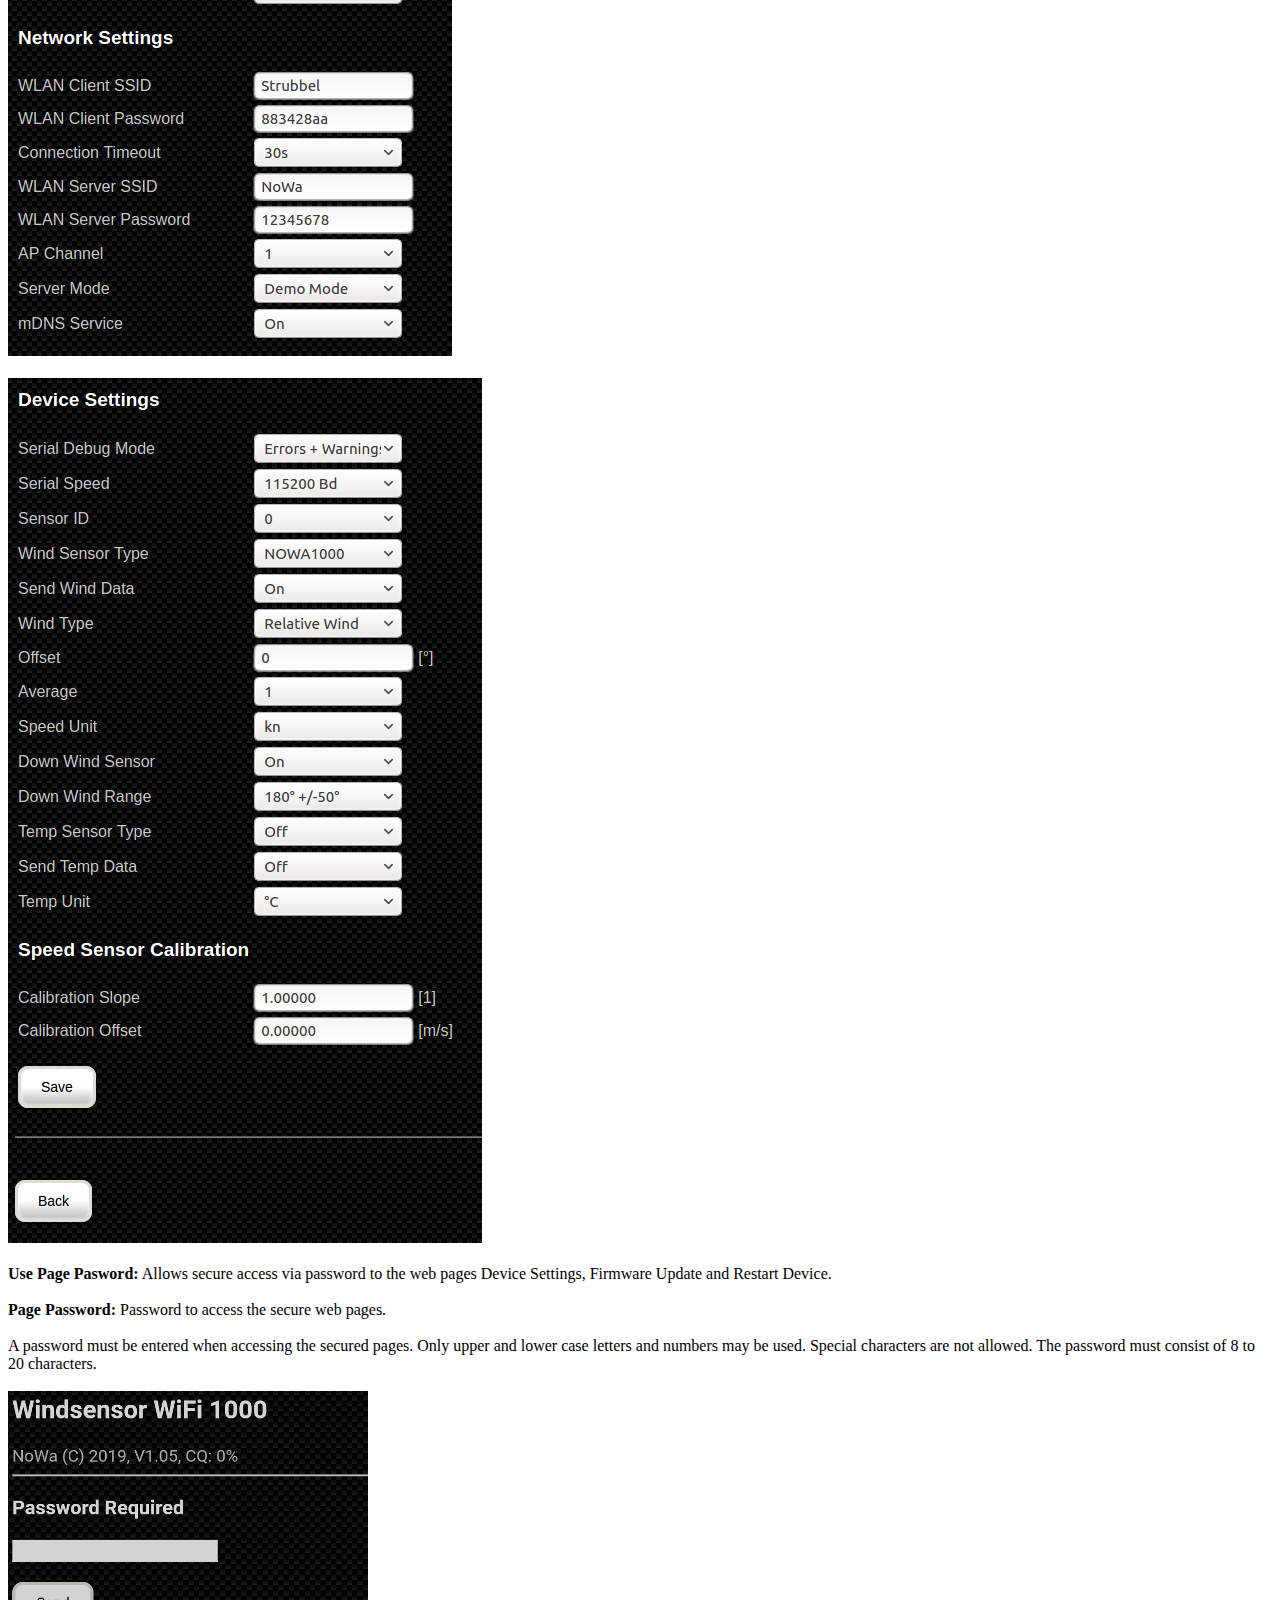
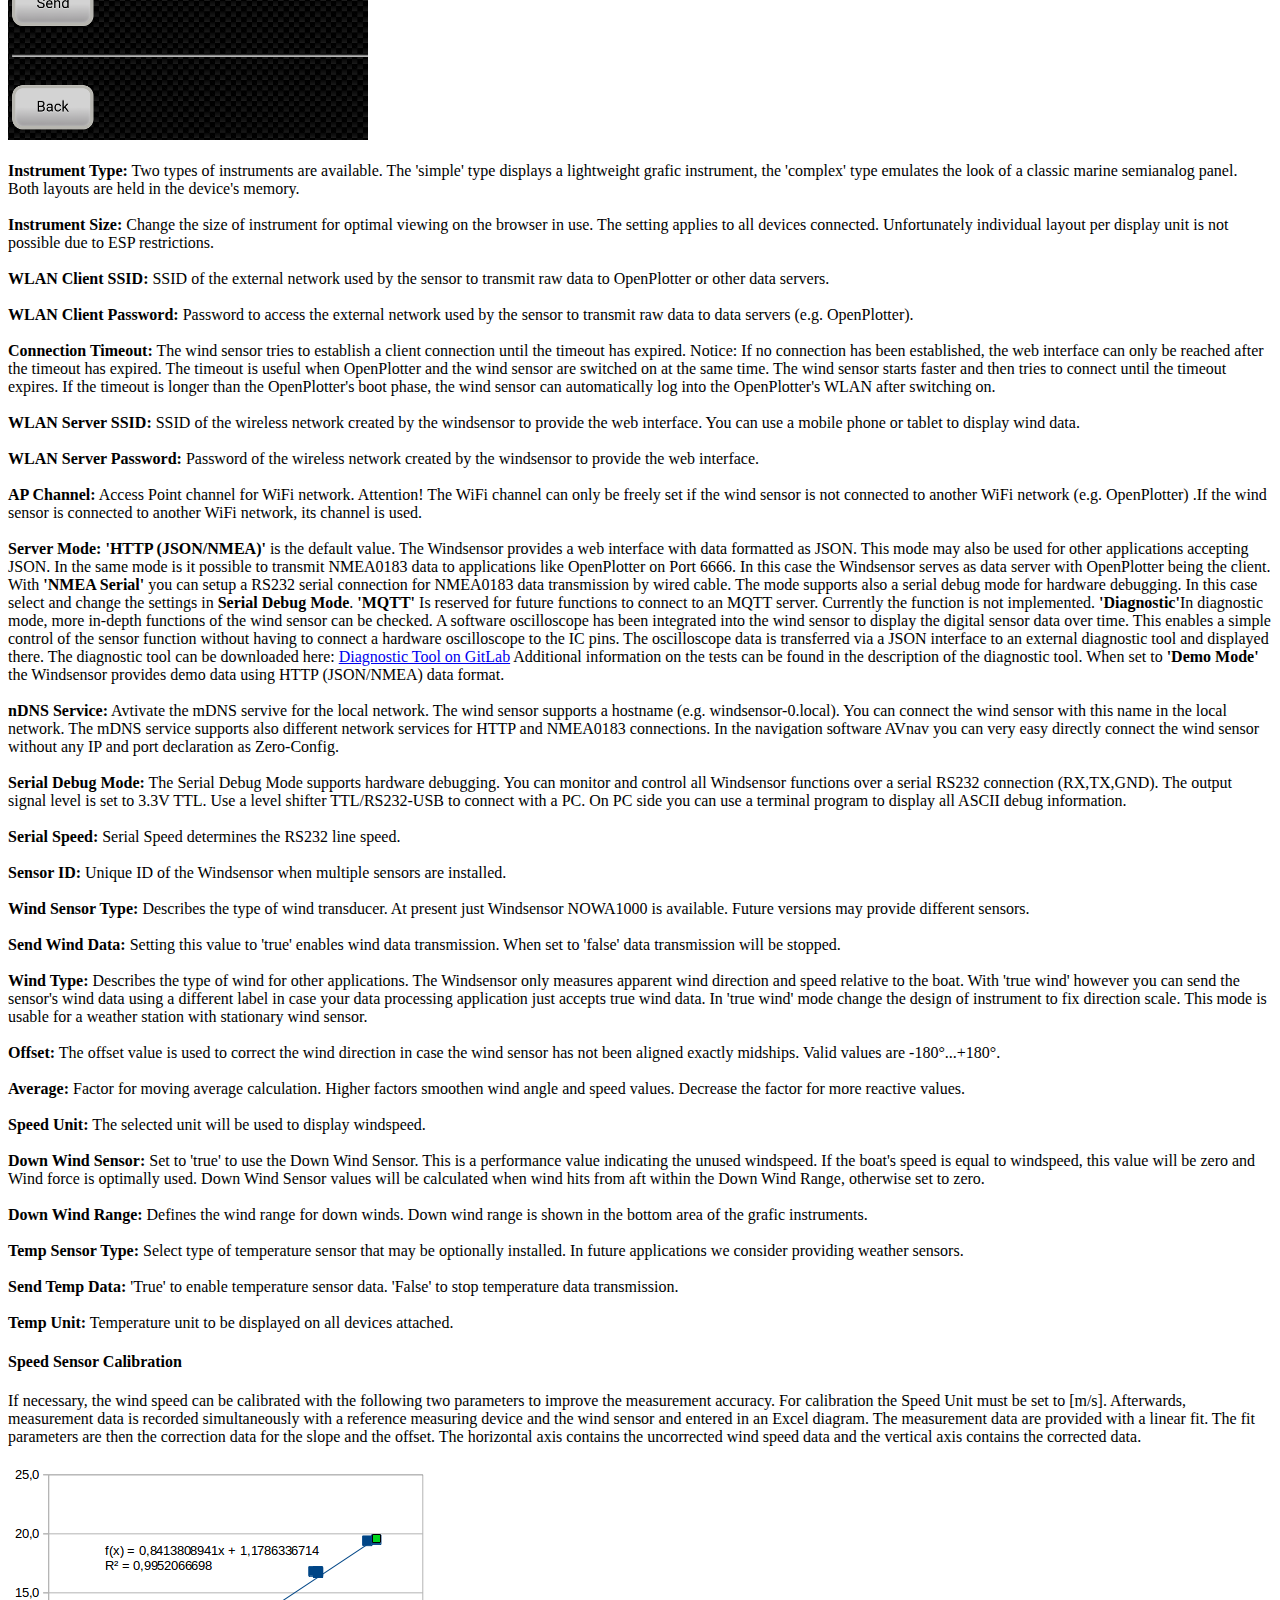
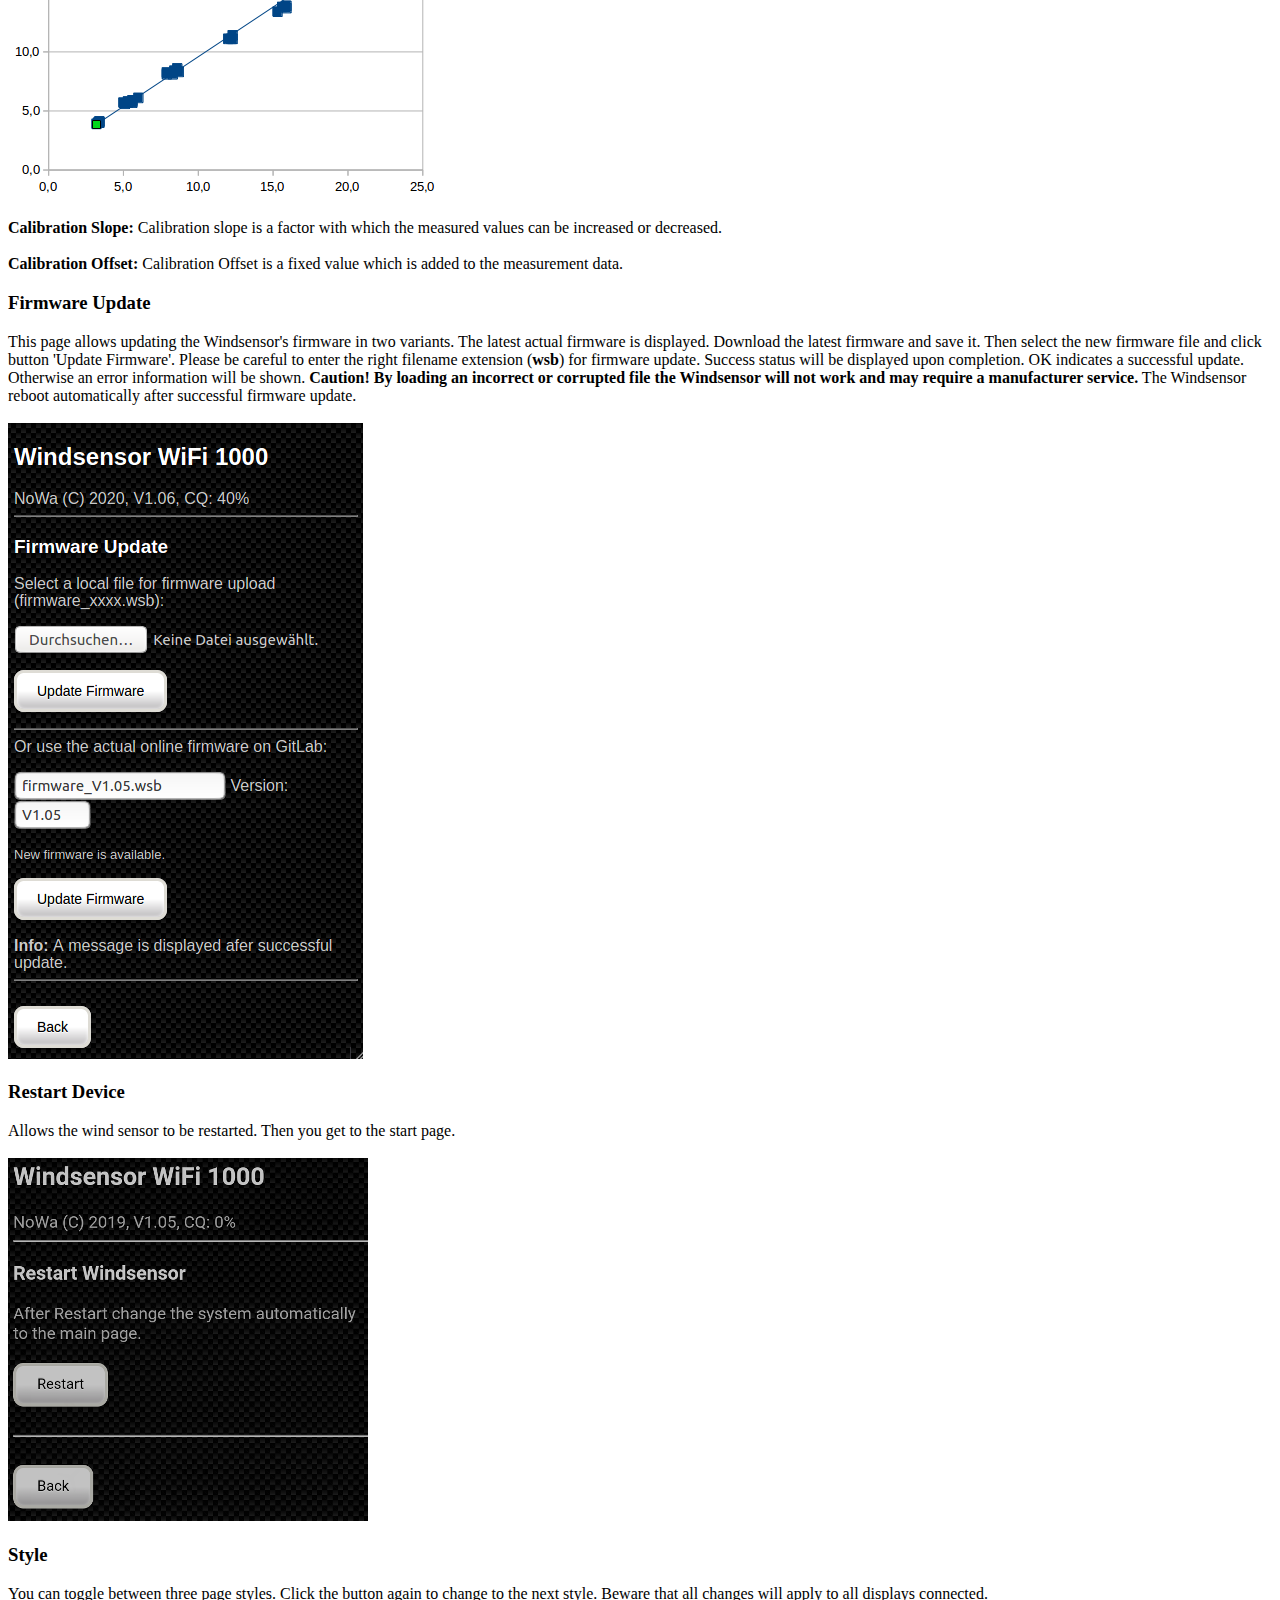
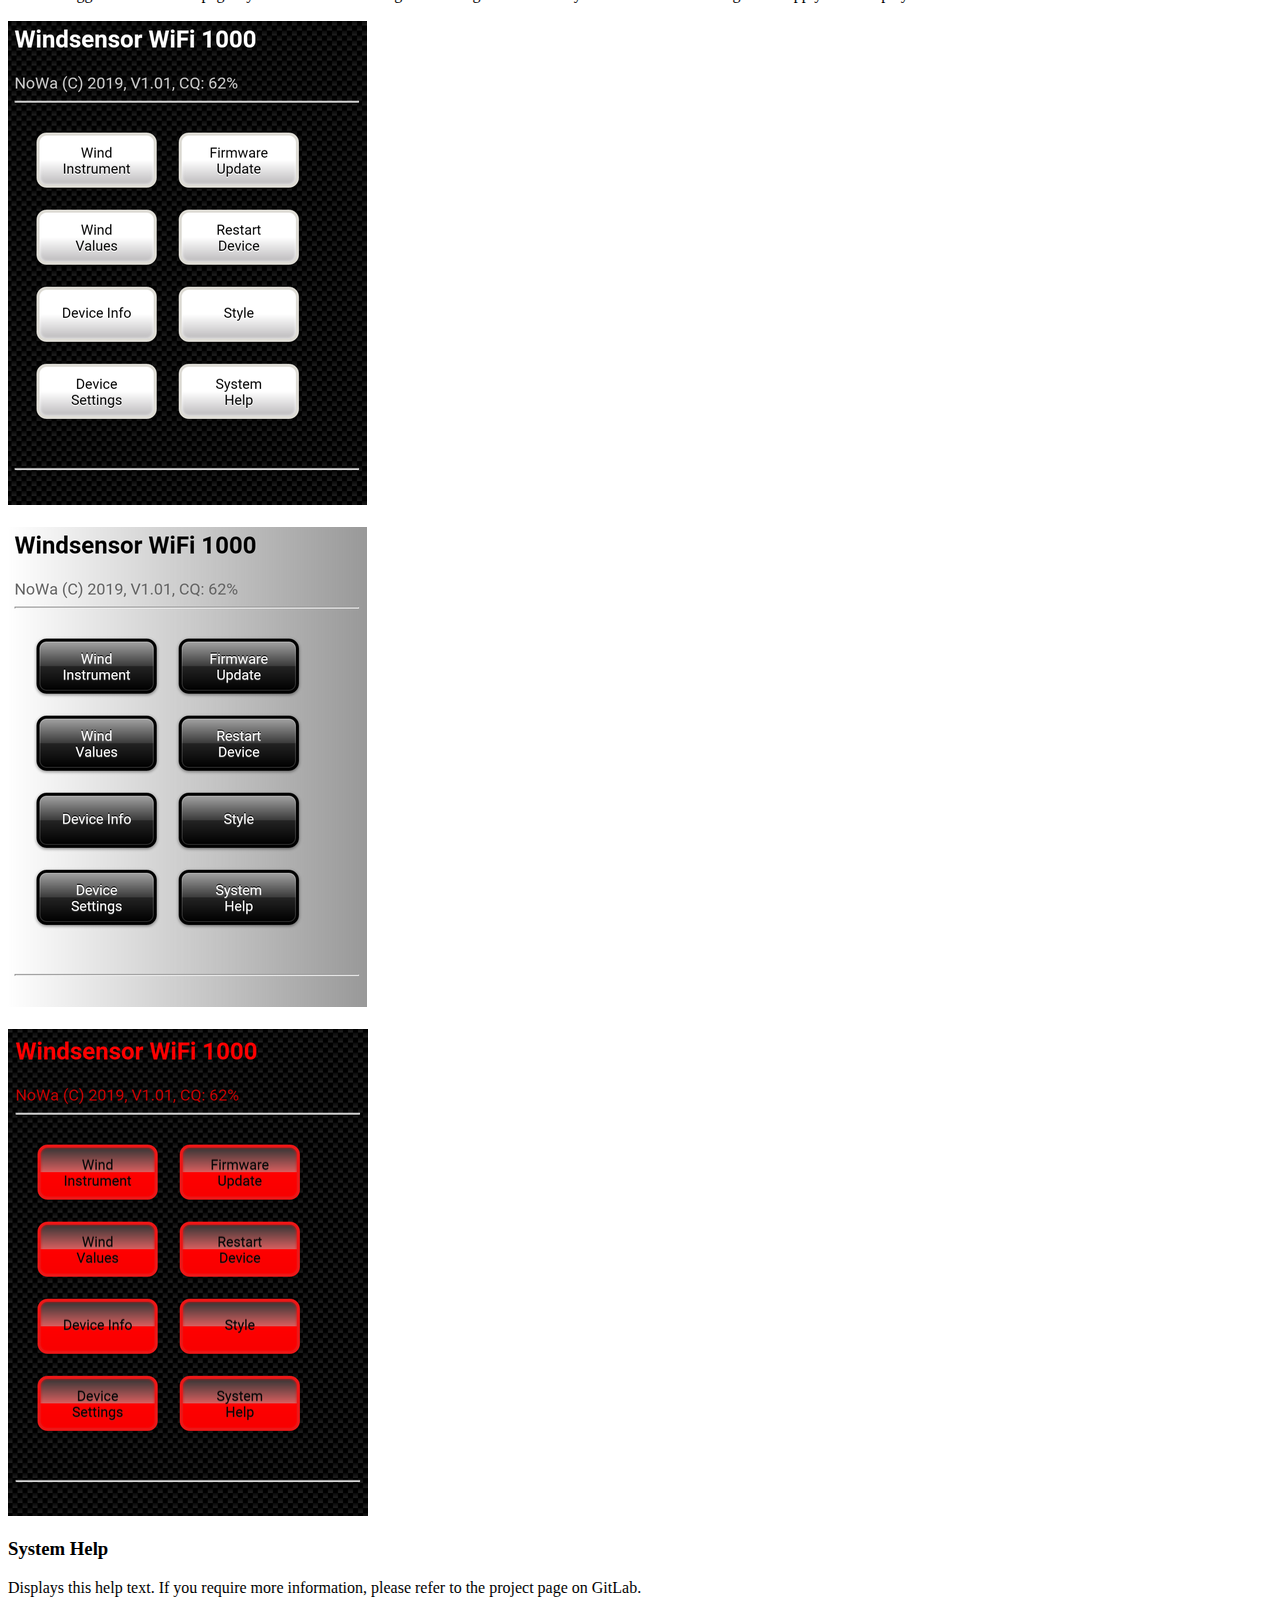
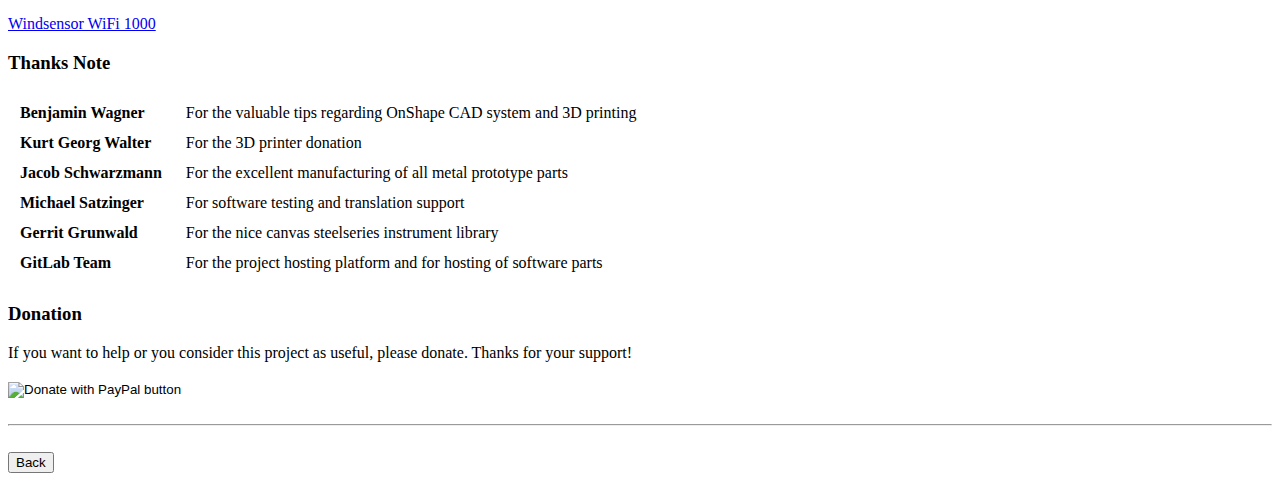
<file: docs/public/index_V1.01.html>
<!DOCTYPE html>
<html>
<head>
<title>LoRa Boat Monitor</title>
<link rel="shortcut icon" type="image/x-icon" href="./favicon.ico">
<link rel="stylesheet" type="text/css" href="https://norbertwalter67.gitlab.io/plain-html/style.css">
<meta http-equiv="content-type" content="text/html; charset=UTF-8">
<meta name=viewport content="width=device-width, initial-scale=1">
<style>table,th, td {padding: 5px;}</style>
</head>
<body>
<h2>LoRa Boat Monitor</h2>NoWa (C) 2021, V1.01
<hr align="left">
<h3>LoRa Boat Monitor Documentation</h3>
For proper operation the Windsensor requires a web browser with HTML5, JavaScript and Canvas, as supported by all actual browsers. Please check  browser security settings in case of malfuntions.
<h3>Main Page</h3>
The main page provides buttons to access sub pages serving different purposes. The status bar displays copyright, version number and WLAN connection quality in percent.
<br><br><img src="pictures_V1.01/Main.png" alt="Main Page">
<h3>Wind Instrument</h3>
This page displays the simple Windsensor instrument type with a wind direction pointer. Inside the circle live values are shown. To change windspeed unit and down wind area (gray bottom area) refer to the Device Settings page. The user may choose between two instrument layouts (see Settings). Both instrument designs are stored in the device's memory.
<br><br><img src="pictures_V1.01/Instrument1.png" alt="Wind Instrument">
<br><br>The complex wind sensor instrument type for relative winds with a beautified surface looks like this:
<br><br><img src="pictures_V1.01/Instrument2.png" alt="Complex Wind Instrument Picture">

<br><br>For true winds change the design of instrument:
<br><br><img src="pictures_V1.01/Instrument3.png" alt="Complex Wind Instrument Picture">

<h3>Wind Values</h3>
This screen displays apparent wind angle (AWA) and apparent windspeed values (AWS).
<br><br><img src="pictures_V1.01/Value.png" alt="Wind Values">
<h3>Device Info</h3>
This screen provides an overview of all relevant Windsensor's data grouped in different sections.
<br><br><img src="pictures_V1.01/Info1.png" alt="Info Page">
<br><br><img src="pictures_V1.01/Info2.png" alt="Info Page">
<br>
<h4>Firmware Information</h4>
<b>Firmware Version</b> Version of ESP8266 real time kernel.
<br><br><b>License Type</b> CC-BY-NC-ND.
<h4>ESP8266 Informations:</h4>
<b>SDK Version:</b> Version of software development kit used to build the ESP8266 real time kernel.
<br><br><b>ESP8266 Chip ID:</b> Unique ID equivalent to a serial number.
<br><br><b>ESP8266 Speed:</b> Current CPU speed.
<br><br><b>Free Heap Size:</b> Internal free memory (RAM) available for dynamic values and variables. In case of problems please check free heap size.
<h4>Network Parameter:</h4>
<b>Hostname:</b> Hostname of the Windserver. The hostname is a combination from name windsensor and Sensor ID. You can using this name in the following URL: http://windsensor-0 for a wind sensor with the Sensor ID 0. If you using more than one wind sensor then select for each windsensor a different Sensor ID (reffer Device Setings).
<br><br><b>mDNS Name:</b> Multicast DNS name. You find the wind sensor with this name in the local network. You don't need a IP address. The multicast DNS name is usable if the mDNS service is activated (refer Device Settings).
<br><br><b>WLAN Server SSID:</b> SSID of WLAN run by the Windserver.
<br><br><b>WLAN Server IP:</b> IP-adress of WLAN server run by the Windsensor.
<br><br><b>Activ AP Channel:</b> Actual used Access Point channel.
<br><br><b>WLAN Client SSID:</b> Client SSID of WLAN the Windsensor is connected to.
<br><br><b>WLAN Client IP:</b> Client IP adress in WLAN the Windsensor is connected to.
<br><br><b>Client Field Strength:</b> WLAN field strength in dBm. It indicates wireless connection quality.
<br><br><b>Connection Quality:</b> Quality value in percent for the wireless connection.
<h4>Device Information:</h4>
<b>Device Temperature:</b> Internal device temperature.
<br><br><b>Wind Direction:</b> Apparent wind angle (relative to the bow - AWA).
<br><br><b>Resolution Wind Direction:</b> Current wind direction resolution. Resolution depends on windspeed. A higher windspeed will enhance resolution. Please refer to the user manual for details.
<br><br><b>Wind Speed:</b> Apparent windspeed (relative to the boat - AWS).
<br><br><b>Down Wind Speed:</b> Virtual Windsensor for down windspeed. For more details please refer to 'Device Settings'.
<br><br><b>Sensor 1 (Speed):</b> Actual output status of Hall sensor 1.
<br><br><b>Sensor 2 (Direction):</b> Actual output status of Hall sensor 2.
<br><br><b>Pulse Counter:</b> Count the number of pulse per revolution for the wind direction sensor. This is helpfully to control the correct Hall sensor and metal shield function. With rotating wind wheel the pulse counter must be constant at 1. If the value is greater than 1, the aperture does not switch correctly and the magnet may have to be readjusted. If the value is 0, the sensor does not switch or the wind wheel does not turn. The pulse counter is a good indicator for checking the correct sensor function. For additional tests the diagnostic mode can be activated. Then a more detailed graphical diagnosis with a software oscilloscope can be made with an external diagnosis tool (see also Diagnosis Mode).
<br><br><b>Time 1 (Speed):</b> Time measured per rotation of Hall sensor 1.
<br><br><b>Time 2 (Direction):</b> Time measured between Hall sensor 1 and Hall sensor 2.
<br><br><b>Rotation Speed:</b> Rotation speed of anemometer wheel.
<h4>Device Settings</h4>
<b>Attention:<br>
This screen holds passwords - it is advised not to call this page while connected to public networks. Password transmission may not be safe in a public environment.</b>
<br><br>This page permits changes to the Windsensor's settings.
<br><br><img src="pictures_V1.01/Settings1.png" alt="Settings 1">
<br><br><img src="pictures_V1.01/Settings2.png" alt="Settings 2">
<br><br><b>Use Page Pasword:</b> Allows secure access via password to the web pages Device Settings, Firmware Update and Restart Device.
<br><br><b>Page Password:</b> Password to access the secure web pages.
<br><br> A password must be entered when accessing the secured pages. Only upper and lower case letters and numbers may be used. Special characters are not allowed. The password must consist of 8 to 20 characters.
<br><br><img src="pictures_V1.01/Password.png" alt="Password">
<br><br><b>Instrument Type:</b> Two types of instruments are available. The 'simple' type displays a lightweight grafic instrument, the 'complex' type emulates the look of a classic marine semianalog panel. Both layouts are held in the device's memory.
<br><br><b>Instrument Size:</b> Change the size of instrument for optimal viewing on the browser in use. The setting applies to all devices connected. Unfortunately individual layout per display unit is not possible due to ESP restrictions.
<br><br><b>WLAN Client SSID:</b> SSID of the external network used by the sensor to transmit raw data to OpenPlotter or other data servers.
<br><br><b>WLAN Client Password:</b> Password to access the external network used by the sensor to transmit raw data to data servers (e.g. OpenPlotter).
<br><br><b>Connection Timeout:</b> The wind sensor tries to establish a client connection until the timeout has expired. Notice: If no connection has been established, the web interface can only be reached after the timeout has expired. The timeout is useful when OpenPlotter and the wind sensor are switched on at the same time. The wind sensor starts faster and then tries to connect until the timeout expires. If the timeout is longer than the OpenPlotter's boot phase, the wind sensor can automatically log into the OpenPlotter's WLAN after switching on.
<br><br><b>WLAN Server SSID:</b> SSID of the wireless network created by the windsensor to provide the web interface. You can use a mobile phone or tablet to display wind data.
<br><br><b>WLAN Server Password:</b> Password of the wireless network created by the windsensor to provide the web interface.
<br><br><b>AP Channel:</b> Access Point channel for WiFi network. Attention! The WiFi channel can only be freely set if the wind sensor is not connected to another WiFi network (e.g. OpenPlotter) .If the wind sensor is connected to another WiFi network, its channel is used.
<br><br><b>Server Mode:</b>
<b>'HTTP (JSON/NMEA)' </b>is the default value. The Windsensor provides a web interface with data formatted as JSON. This mode may also be used for other applications accepting JSON. In the same mode is it possible to transmit NMEA0183 data to applications like OpenPlotter on Port 6666. In this case the Windsensor serves as data server with OpenPlotter being the client.
With <b>'NMEA Serial'</b> you can setup a RS232 serial connection for NMEA0183 data transmission by wired cable. The mode supports also a serial debug mode for hardware debugging. In this case select and change the settings in <b>Serial Debug Mode</b>.
<b>'MQTT'</b> Is reserved for future functions to connect to an MQTT server. Currently the function is not implemented.
<b>'Diagnostic'</b>In diagnostic mode, more in-depth functions of the wind sensor can be checked. A software oscilloscope has been integrated into the wind sensor to display the digital sensor data over time. This enables a simple control of the sensor function without having to connect a hardware oscilloscope to the IC pins. The oscilloscope data is transferred via a JSON interface to an external diagnostic tool and displayed there. The diagnostic tool can be downloaded here: <a href="https://gitlab.com/norbertwalter67/Windsensor_WiFi_1000/tree/master/Diagnostic%20Tool">Diagnostic Tool on GitLab</a>
Additional information on the tests can be found in the description of the diagnostic tool.
When set to <b>'Demo Mode'</b> the Windsensor provides demo data using HTTP (JSON/NMEA) data format.
<br><br><b>nDNS Service:</b> Avtivate the mDNS servive for the local network. The wind sensor supports a hostname (e.g. windsensor-0.local). You can connect the wind sensor with this name in the local network. The mDNS service supports also different network services for HTTP and NMEA0183 connections. In the navigation software AVnav you can very easy directly connect the wind sensor without any IP and port declaration as Zero-Config.
<br><br><b>Serial Debug Mode:</b> The Serial Debug Mode supports hardware debugging. You can monitor and control all Windsensor functions over a serial RS232 connection (RX,TX,GND). The output signal level is set to 3.3V TTL. Use a level shifter TTL/RS232-USB to connect with a PC. On PC side you can use a terminal program to display all ASCII debug information.
<br><br><b>Serial Speed:</b> Serial Speed determines the RS232 line speed.
<br><br><b>Sensor ID:</b> Unique ID of the Windsensor when multiple sensors are installed.
<br><br><b>Wind Sensor Type:</b> Describes the type of wind transducer. At present just Windsensor NOWA1000 is available. Future versions may provide different sensors.
<br><br><b>Send Wind Data:</b> Setting this value to 'true' enables wind data transmission. When set to 'false' data transmission will be stopped.
<br><br><b>Wind Type:</b> Describes the type of wind for other applications. The Windsensor only measures apparent wind direction and speed relative to the boat. With 'true wind' however you can send the sensor's wind data using a different label in case your data processing application just accepts true wind data. In 'true wind' mode change the design of instrument to fix direction scale. This mode is usable for a weather station with stationary wind sensor.
<br><br><b>Offset:</b> The offset value is used to correct the wind direction in case the wind sensor has not been aligned exactly midships. Valid values are -180°...+180°.
<br><br><b>Average:</b> Factor for moving average calculation. Higher factors smoothen wind angle and speed values. Decrease the factor for more reactive values.
<br><br><b>Speed Unit:</b> The selected unit will be used to display windspeed.
<br><br><b>Down Wind Sensor:</b> Set to 'true' to use the Down Wind Sensor. This is a performance value indicating the unused windspeed. If the boat's speed is equal to windspeed, this value will be zero and Wind force is optimally used. Down Wind Sensor values will be calculated when wind hits from aft within the Down Wind Range, otherwise set to zero.
<br><br><b>Down Wind Range:</b> Defines the wind range for down winds. Down wind range is shown in the bottom area of the grafic instruments.
<br><br><b>Temp Sensor Type:</b> Select type of temperature sensor that may be optionally installed. In future applications we consider providing weather sensors.
<br><br><b>Send Temp Data:</b> 'True' to enable temperature sensor data. 'False' to stop temperature data transmission.
<br><br><b>Temp Unit:</b> Temperature unit to be displayed on all devices attached.
<h4>Speed Sensor Calibration</h4>
If necessary, the wind speed can be calibrated with the following two parameters to improve the measurement accuracy. For calibration the Speed Unit must be set to [m/s]. Afterwards, measurement data is recorded simultaneously with a reference measuring device and the wind sensor and entered in an Excel diagram. The measurement data are provided with a linear fit. The fit parameters are then the correction data for the slope and the offset. The horizontal axis contains the uncorrected wind speed data and the vertical axis contains the corrected data.
<br><br><img src="pictures_V1.01/Excel.png" alt="Calibration curv with fit">
<br><br><b>Calibration Slope:</b> Calibration slope is a factor with which the measured values can be increased or decreased.
<br><br><b>Calibration Offset:</b> Calibration Offset is a fixed value which is added to the measurement data.
<h3>Firmware Update</h3>
This page allows updating the Windsensor's firmware in two variants. The latest actual firmware is displayed. Download the latest firmware and save it. Then select the new firmware file and click button 'Update Firmware'. Please be careful to enter the right filename extension (<b>wsb</b>) for firmware update. Success status will be displayed upon completion. OK indicates a successful update. Otherwise an error information will be shown.
<b>Caution! By loading an incorrect or corrupted file the Windsensor will not work and may require a manufacturer service.</b> The Windsensor reboot automatically after successful firmware update.
<br><br><img src="pictures_V1.01/Firmware.png" alt="Firmware Update">
<h3>Restart Device</h3>
Allows the wind sensor to be restarted. Then you get to the start page.
<br><br><img src="pictures_V1.01/Restart.png" alt="Restart Device">
<h3>Style</h3>
You can toggle between three page styles. Click the button again to change to the next style. Beware that all changes will apply to all displays connected.
<br><br><img src="pictures_V1.01/Main.png" alt="Dark Style">
<br><br><img src="pictures_V1.01/Main_gray.png" alt="Withe Style">
<br><br><img src="pictures_V1.01/Main_red.png" alt="Night Style">
<h3>System Help</h3>
Displays this help text. If you require more information, please refer to the project page on GitLab.
<br><br><a href="https://gitlab.com/norbertwalter67/Windsensor_WiFi_1000"  target="_blank">Windsensor WiFi 1000</a>
<h3>Thanks Note</h3>
<table>
<tr>
<td><b>Benjamin Wagner</b></td>
<td></td>
<td>For the valuable tips regarding OnShape CAD system and 3D printing</td>
</tr>
<tr>
<td><b>Kurt Georg Walter</b></td>
<td></td>
<td>For the 3D printer donation</td>
</tr>
<tr>
<td><b>Jacob Schwarzmann</b></td>
<td></td>
<td>For the excellent manufacturing of all metal prototype parts</td>
</tr>
<tr>
<td><b>Michael Satzinger</b></td>
<td></td>
<td>For software testing and translation support</td>
</tr>
<tr>
<td><b>Gerrit Grunwald</b></td>
<td></td>
<td>For the nice canvas steelseries instrument library</td>
</tr>
<tr>
<td><b>GitLab Team</b></td>
<td></td>
<td>For the project hosting platform and for hosting of software parts</td>
</tr>
</table>
<h3>Donation</h3>
If you want to help or you consider this project as useful, please donate. Thanks for your support!
<br><br>
<form action="https://www.paypal.com/cgi-bin/webscr" method="post" target="_top">
<input type="hidden" name="cmd" value="_s-xclick" />
<input type="hidden" name="hosted_button_id" value="5QZJZBM252F2L" />
<input type="image" src="https://www.paypalobjects.com/en_US/DK/i/btn/btn_donateCC_LG.gif" border="0" name="submit" title="PayPal - The safer, easier way to pay online!" alt="Donate with PayPal button" />
</form>
<br>
<hr align="left">
<br>
<form action='http://192.168.4.1'><button type='submit'>Back</button></form>
</body>
</html>
</file>
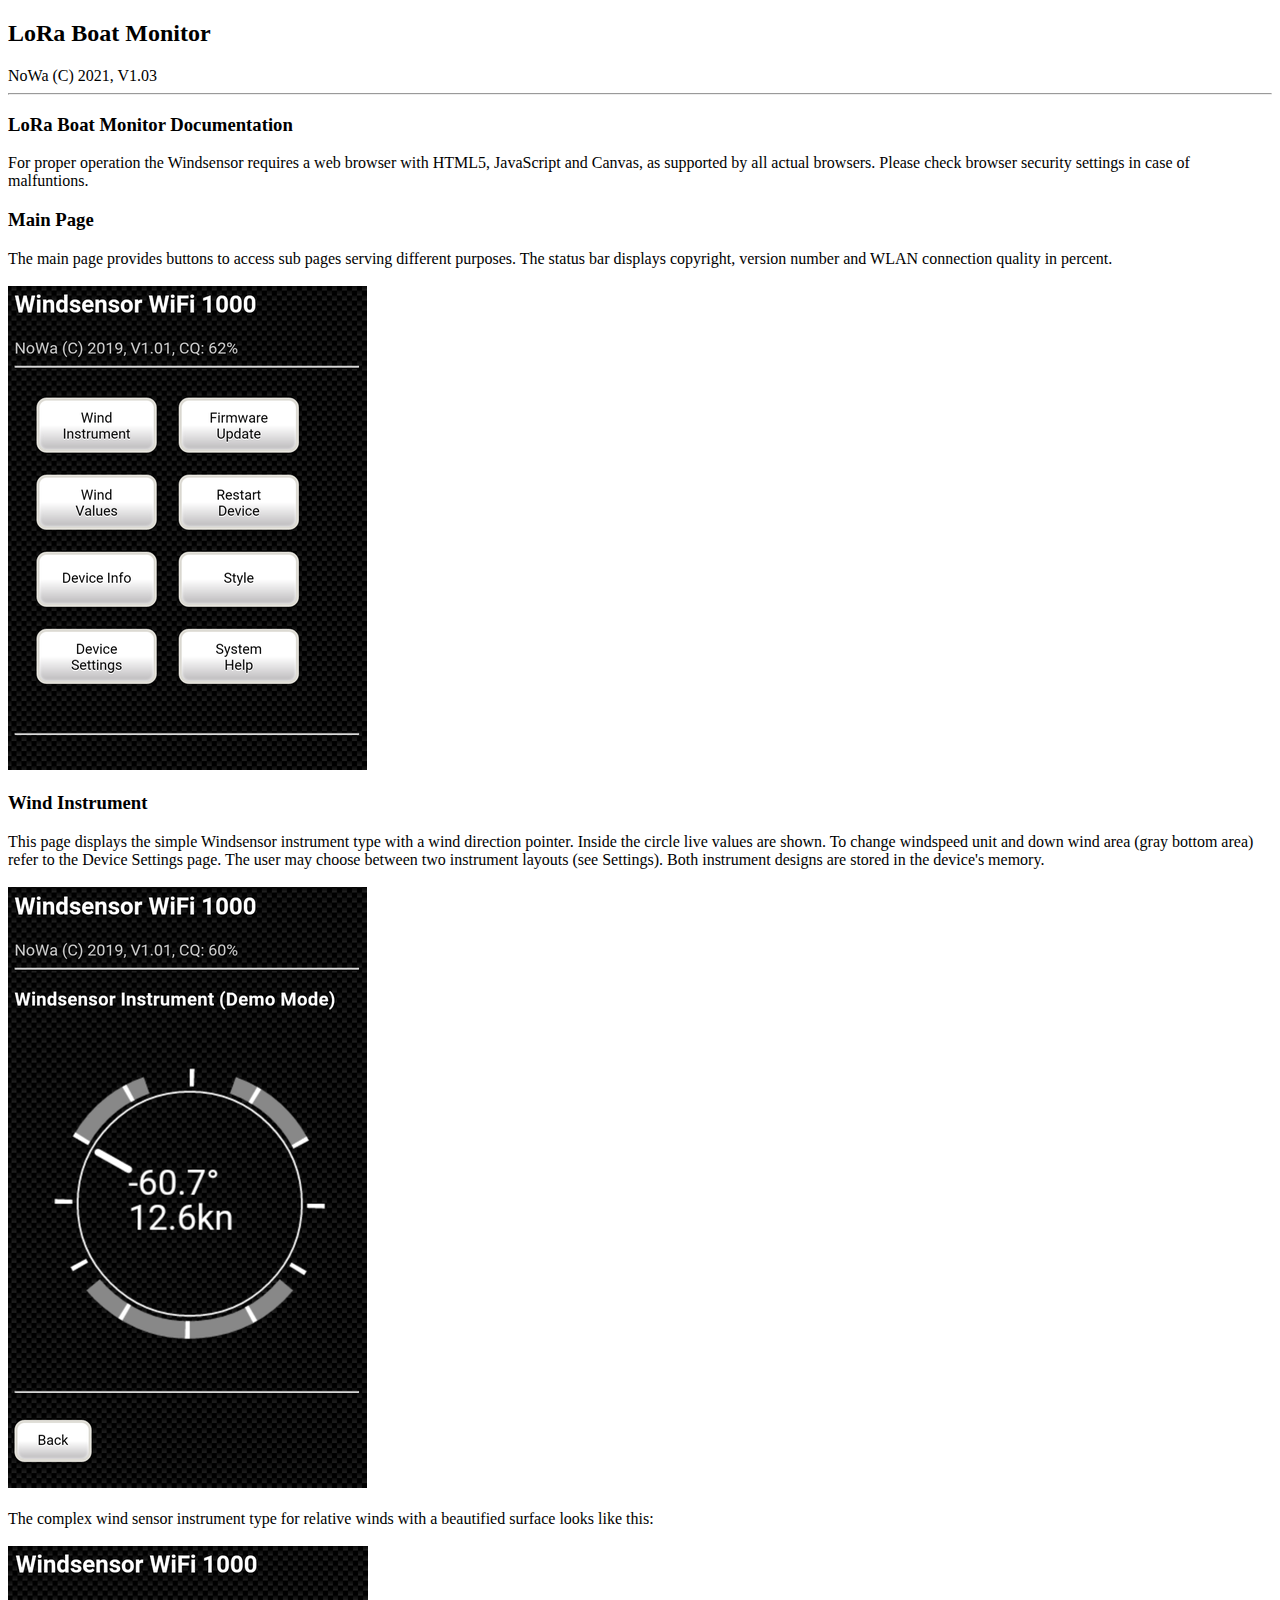
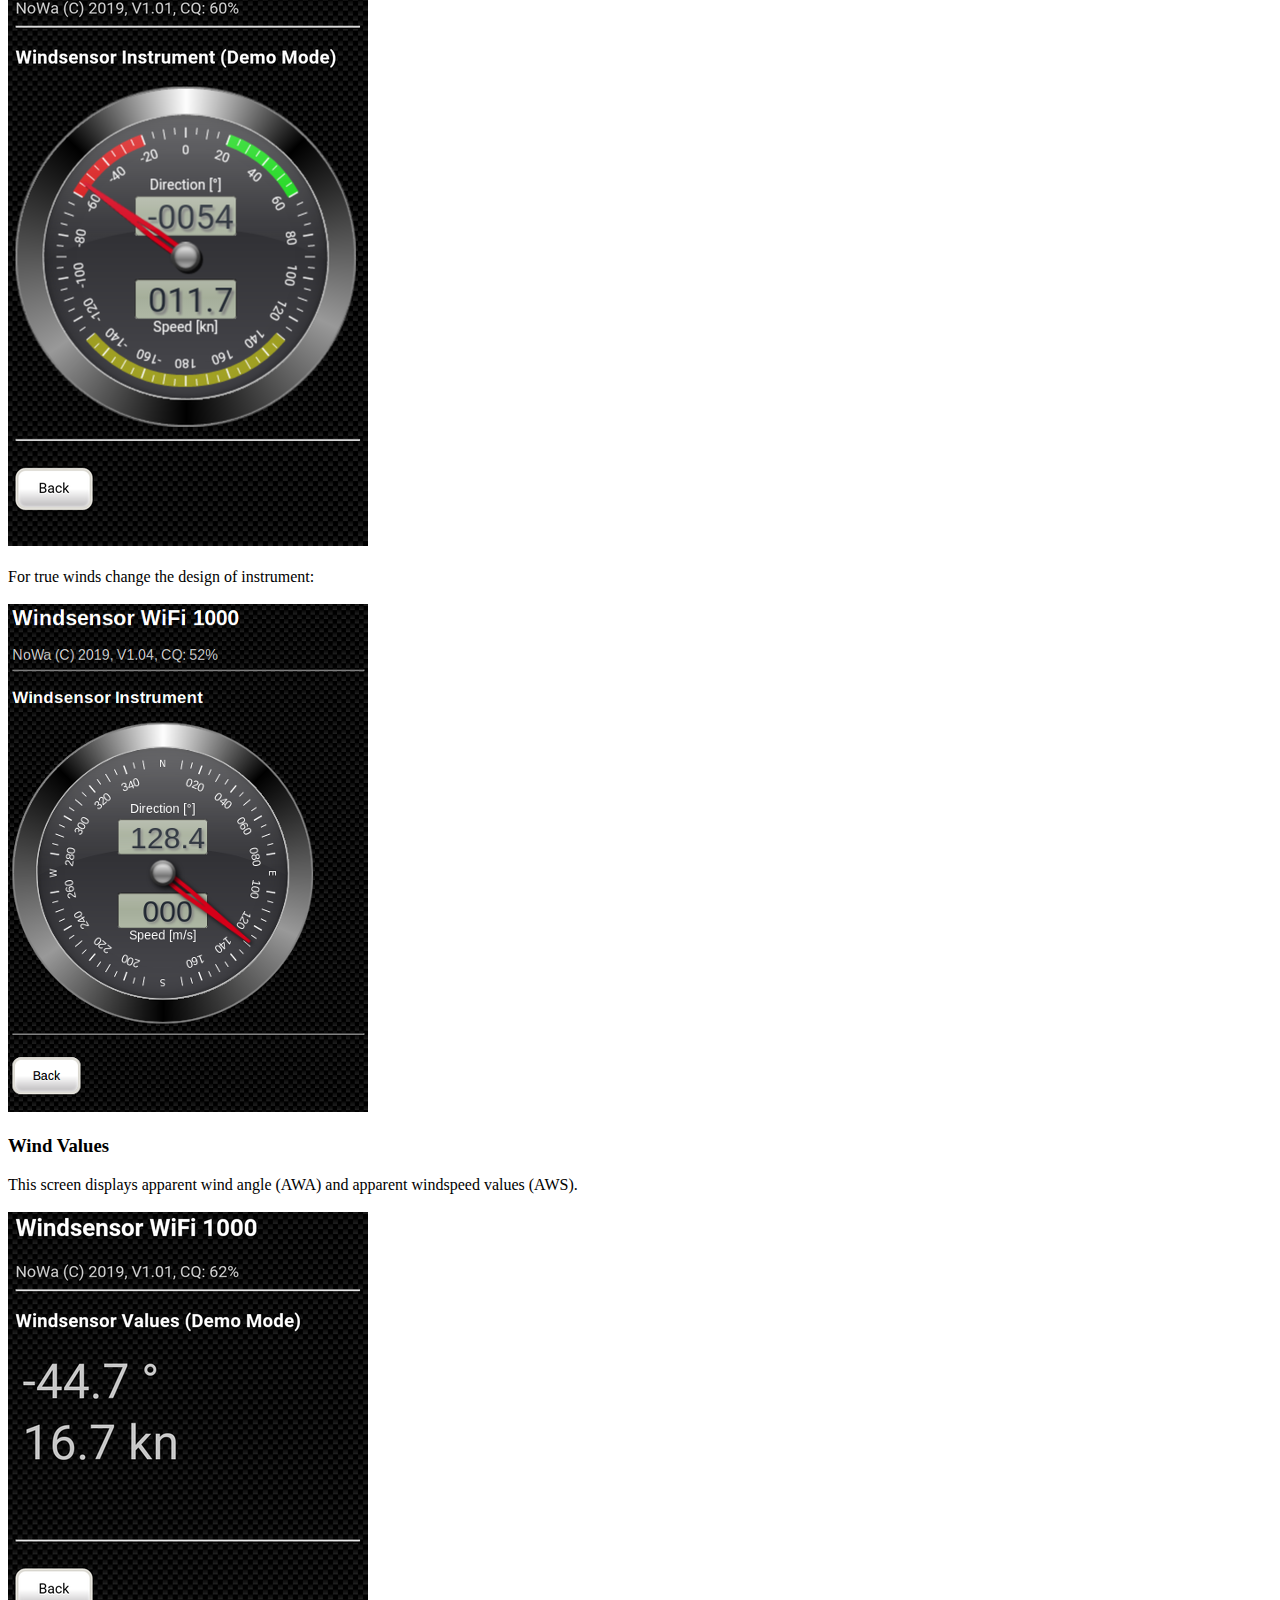
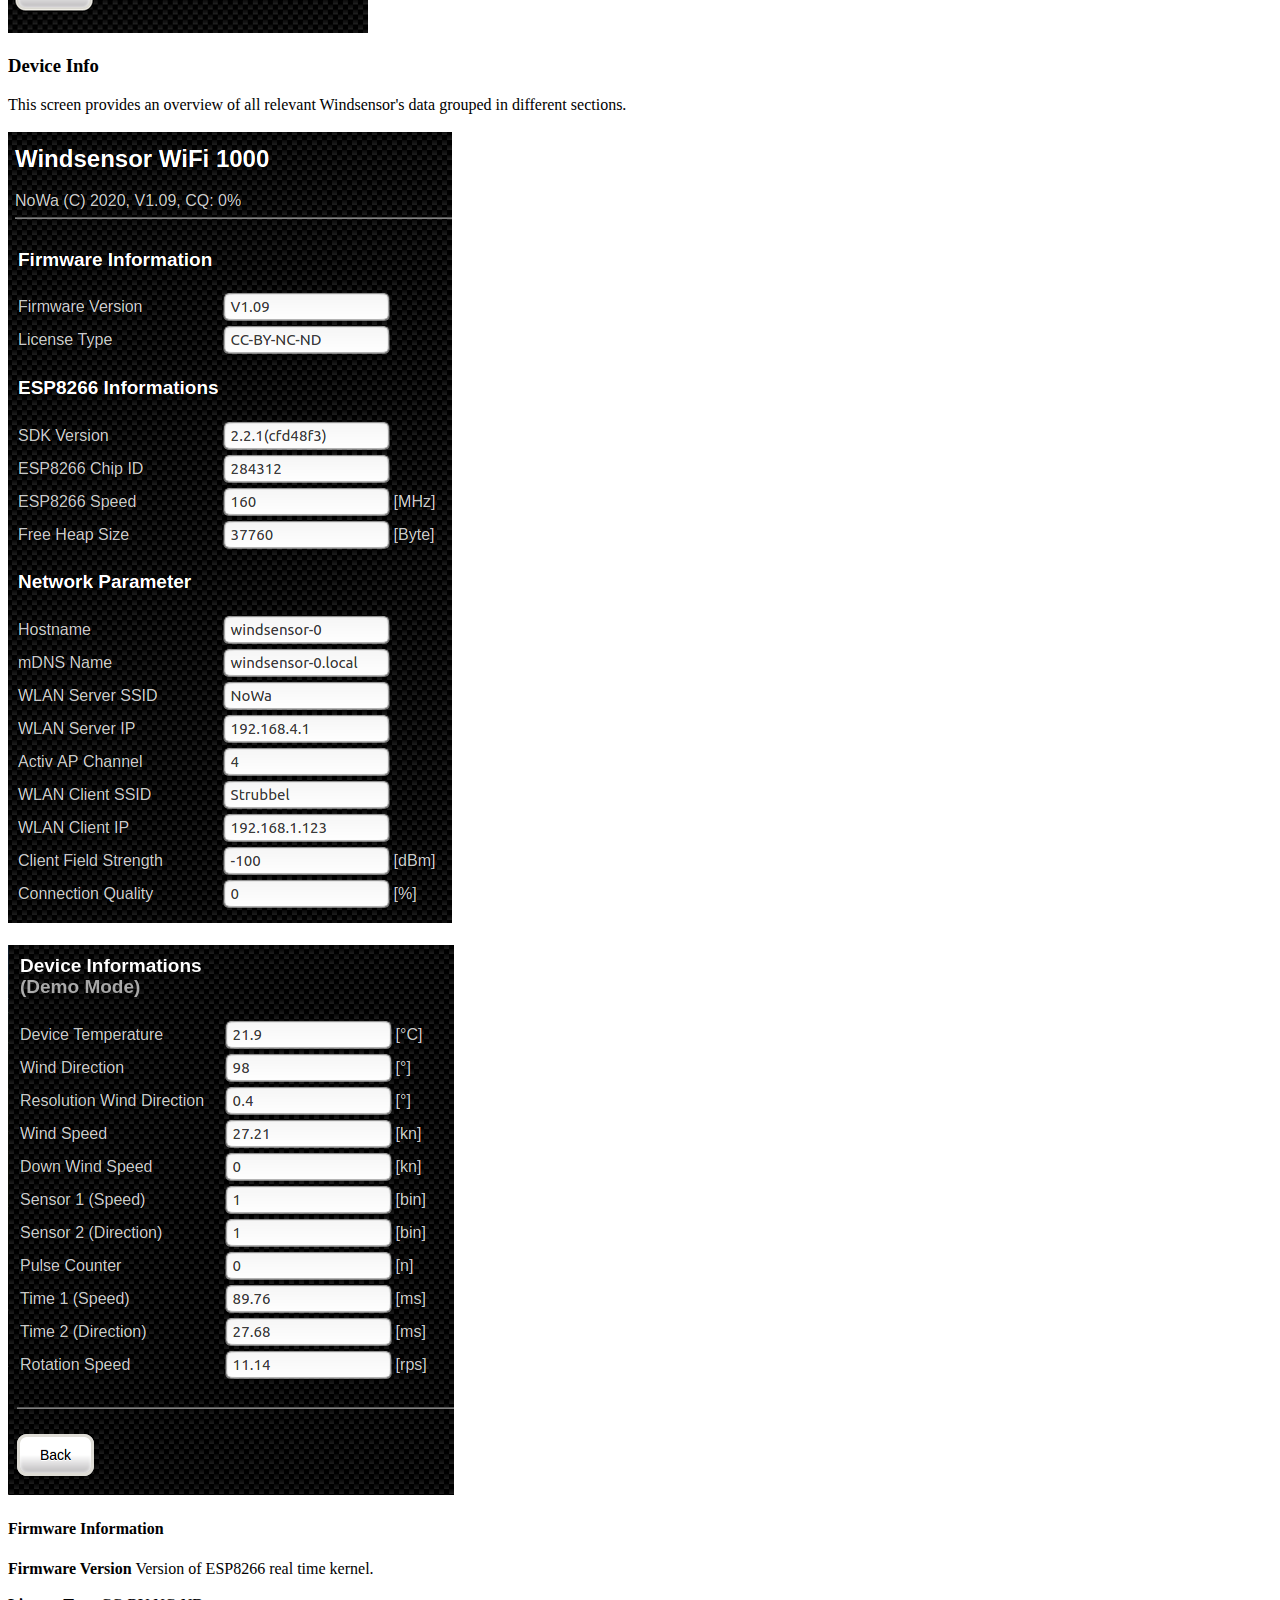
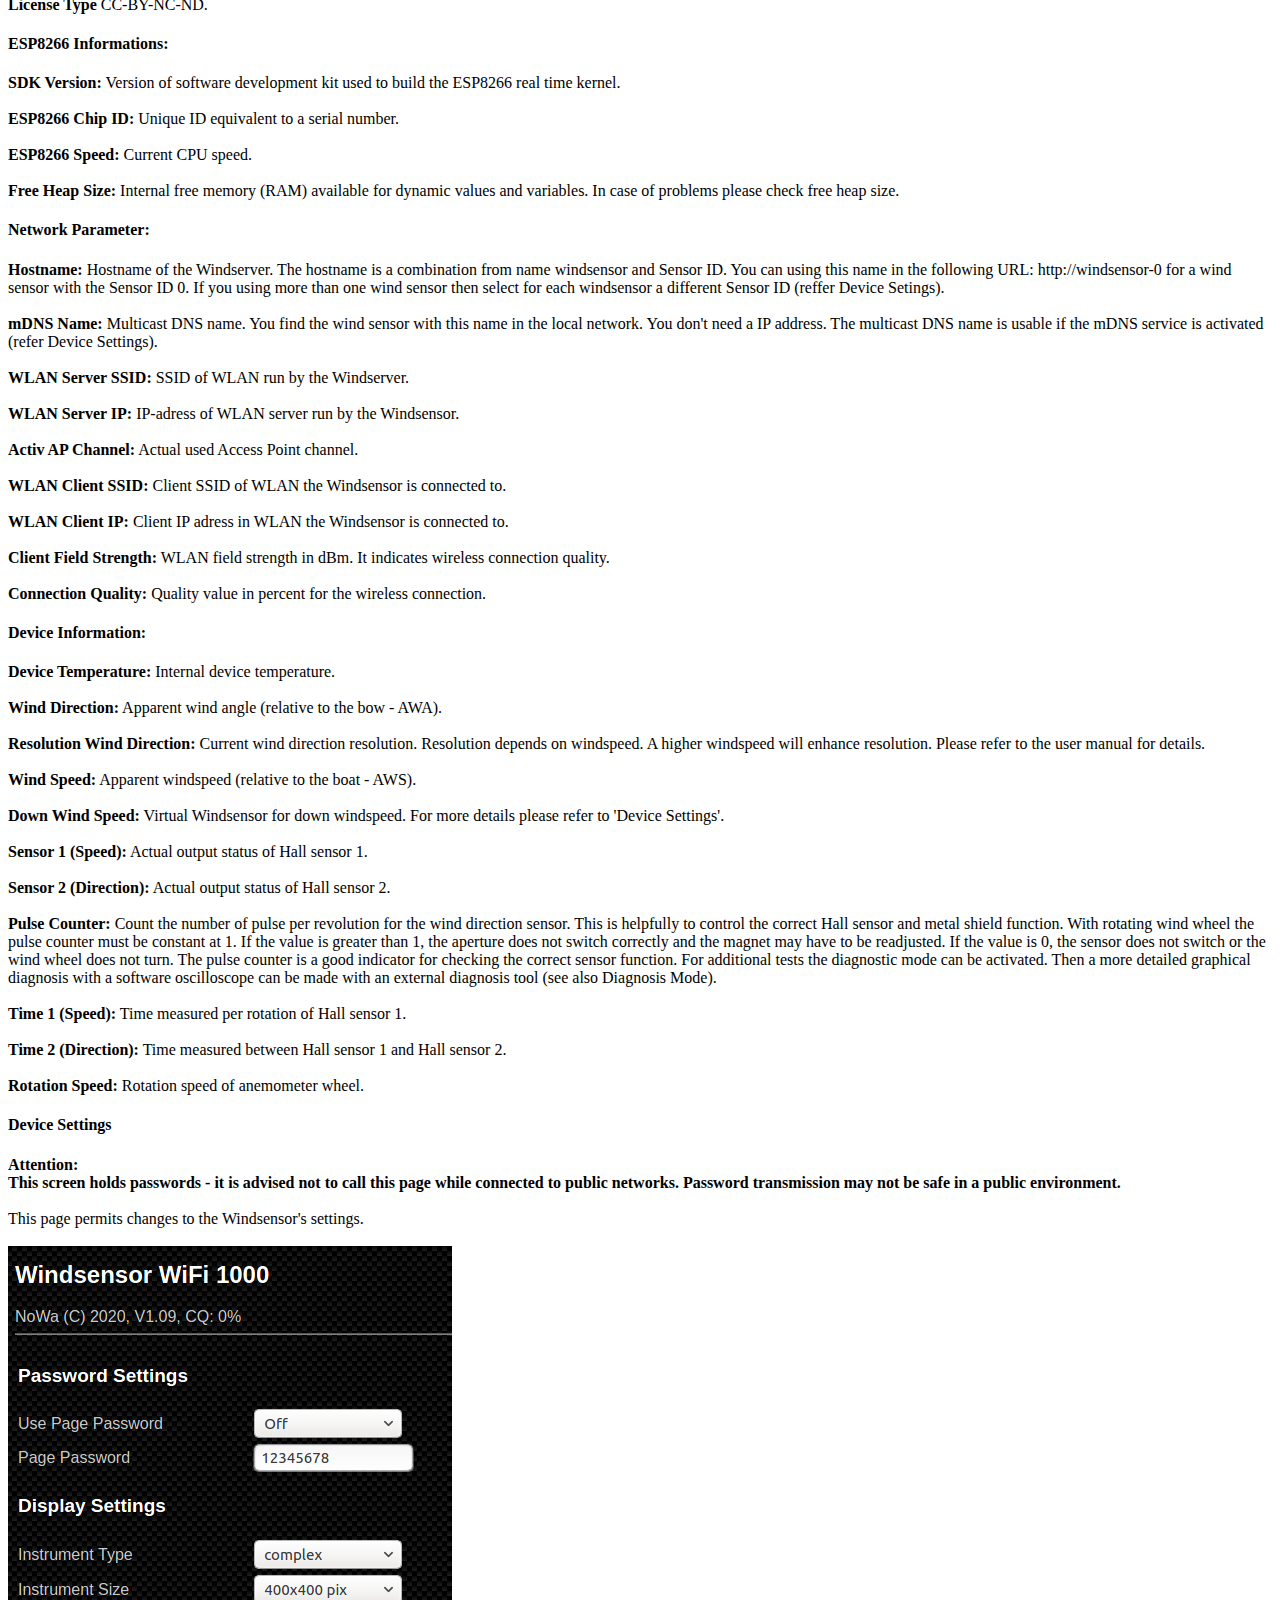
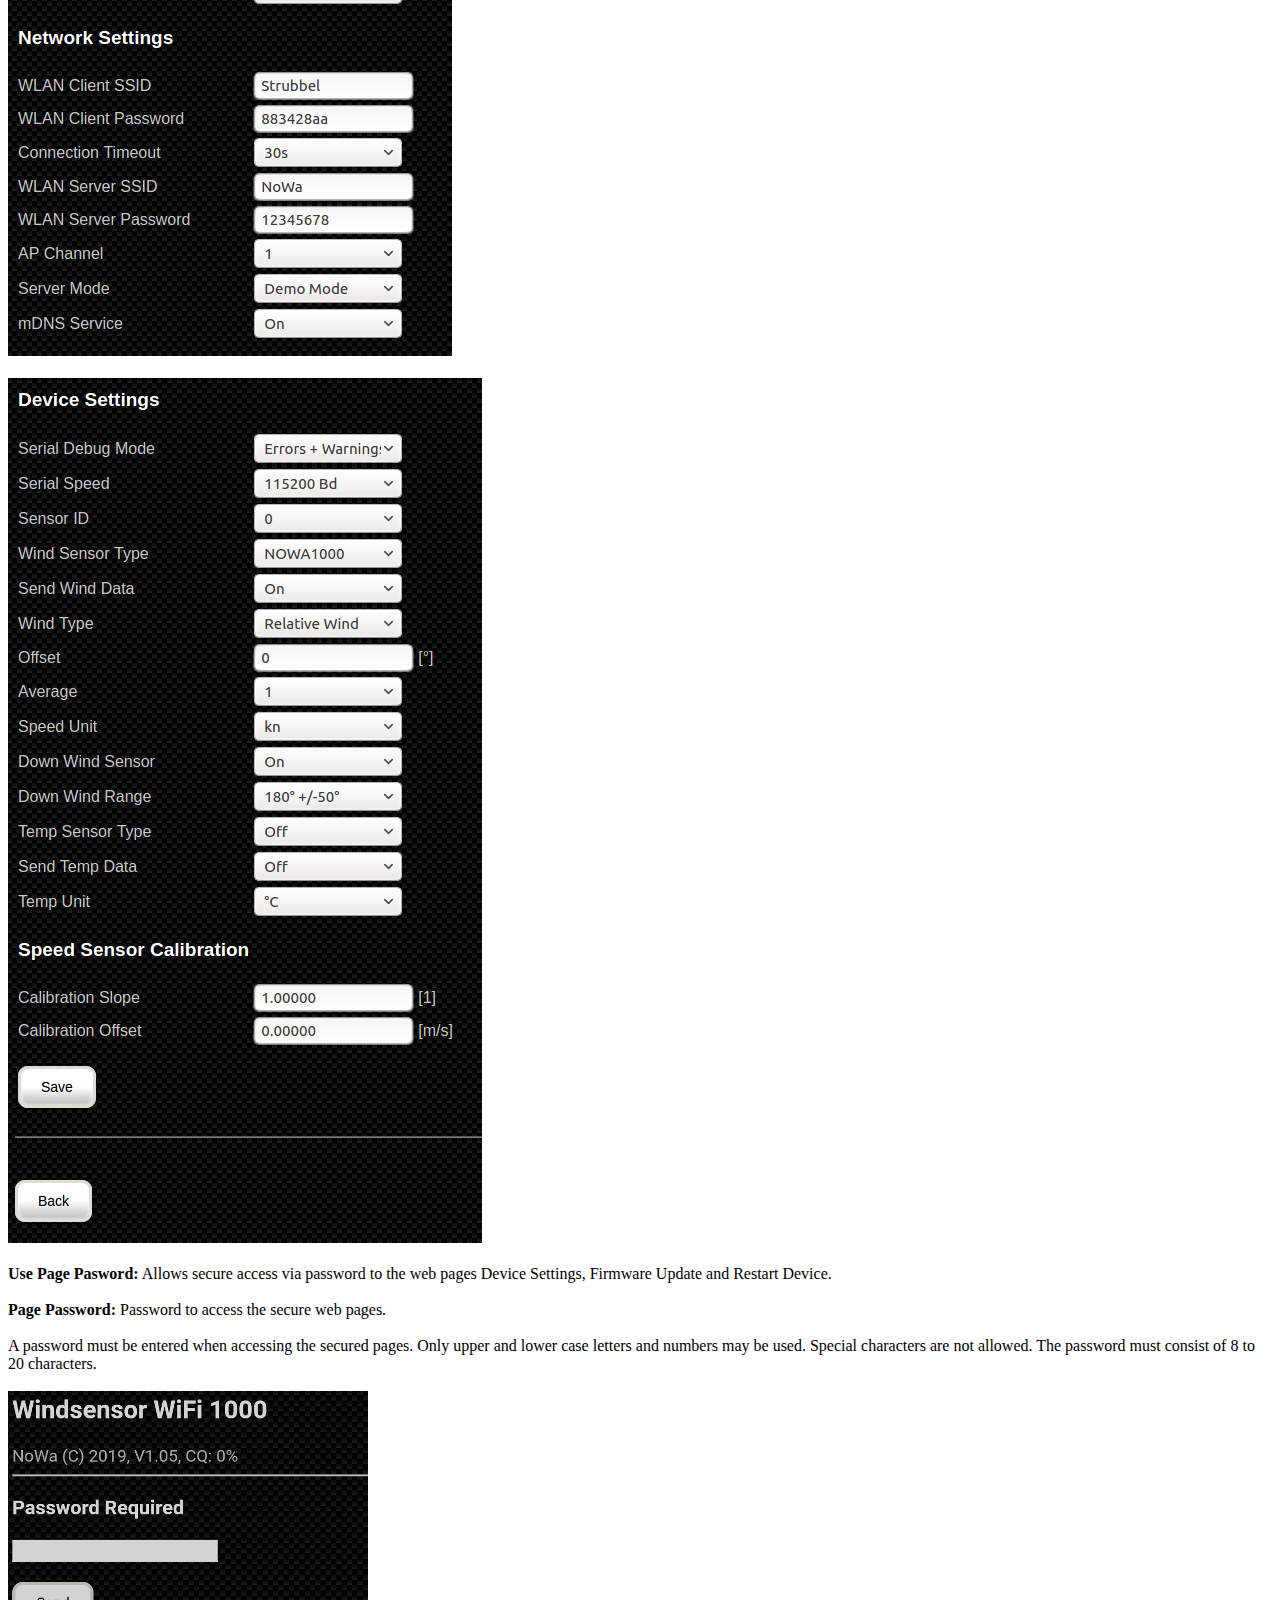
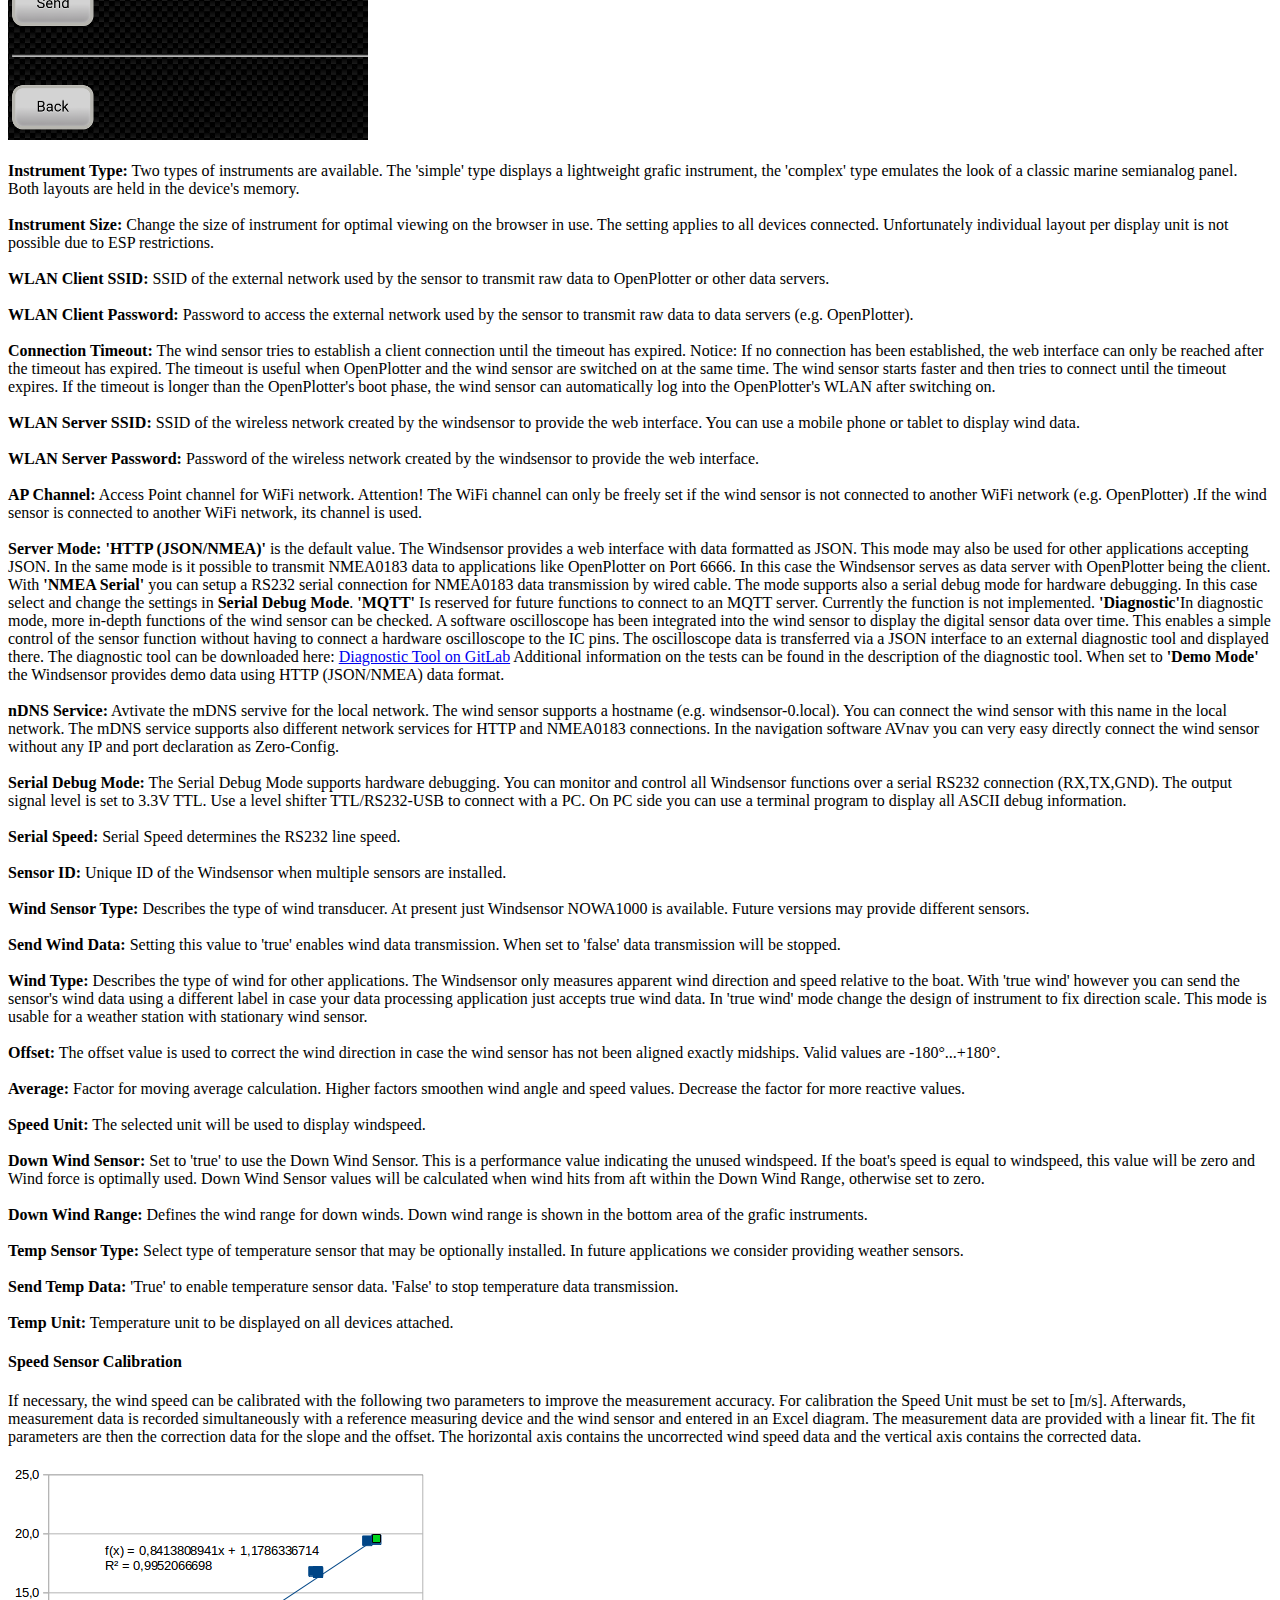
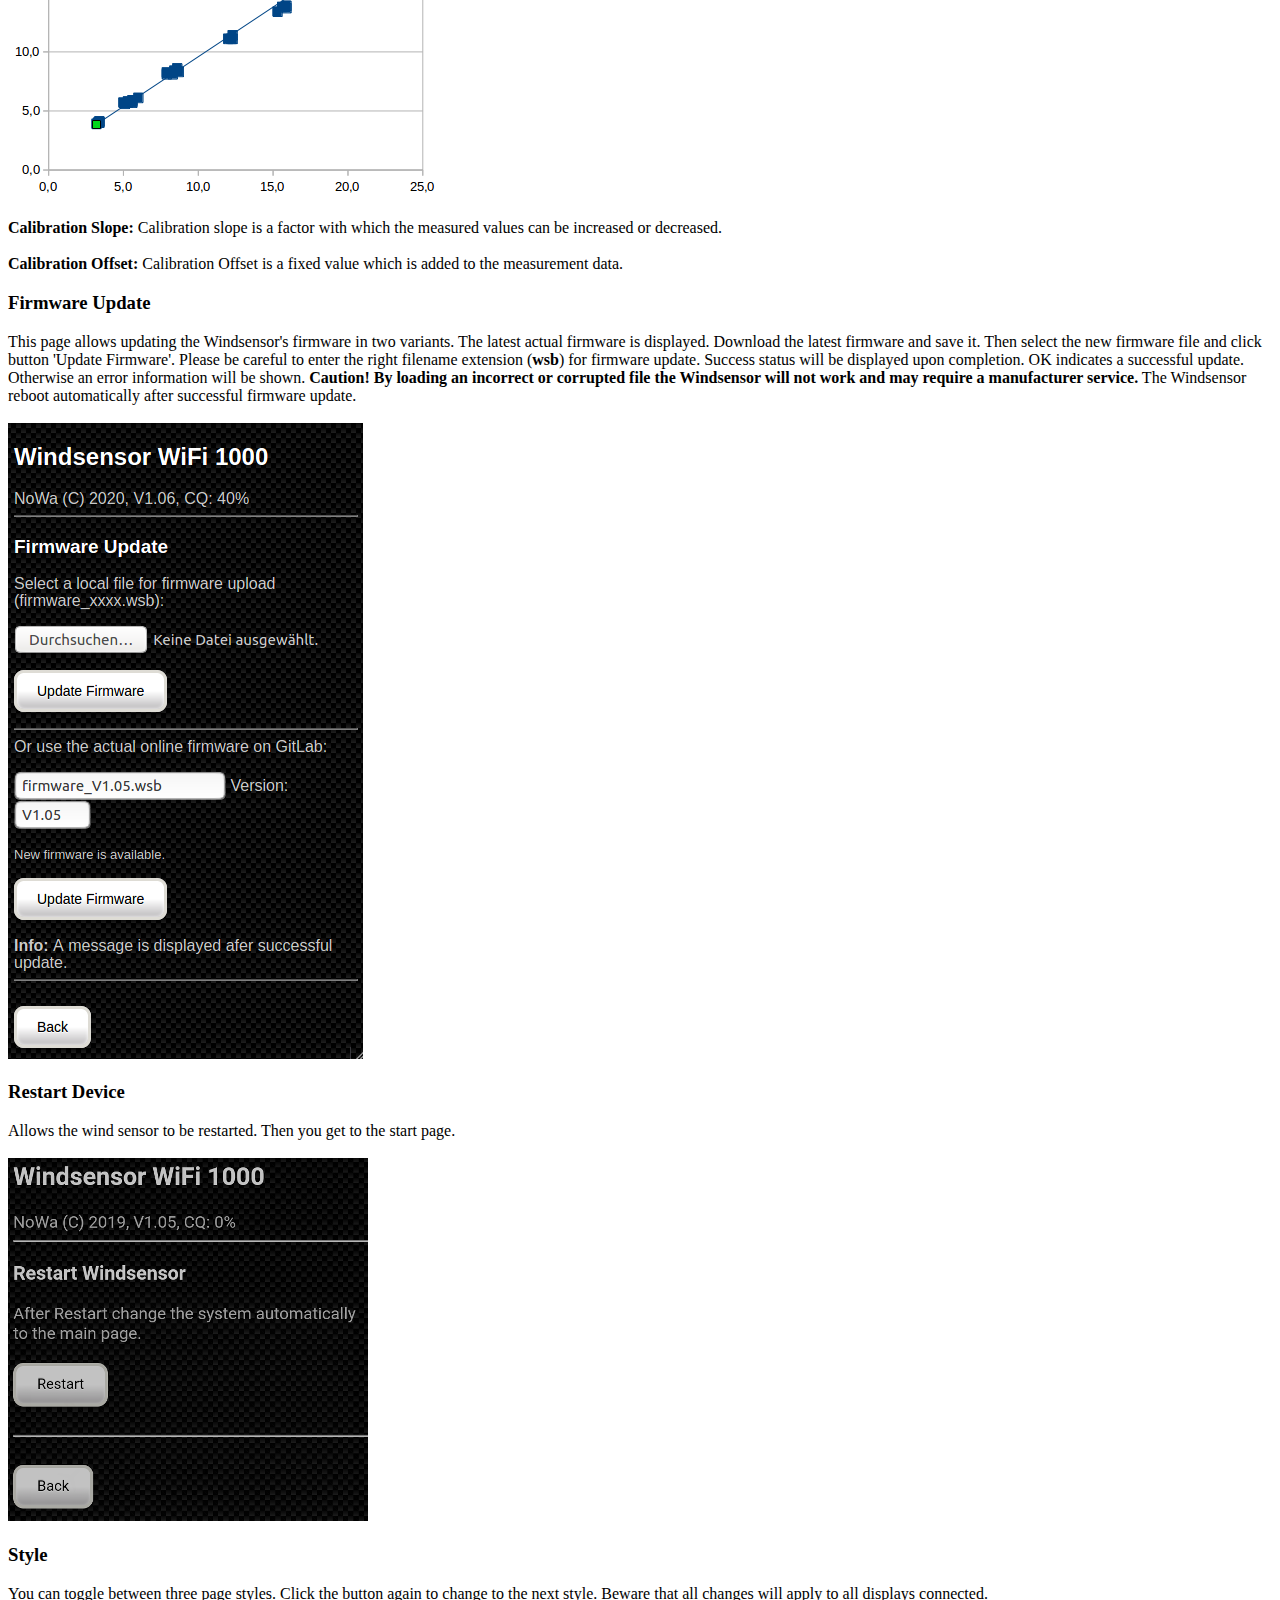
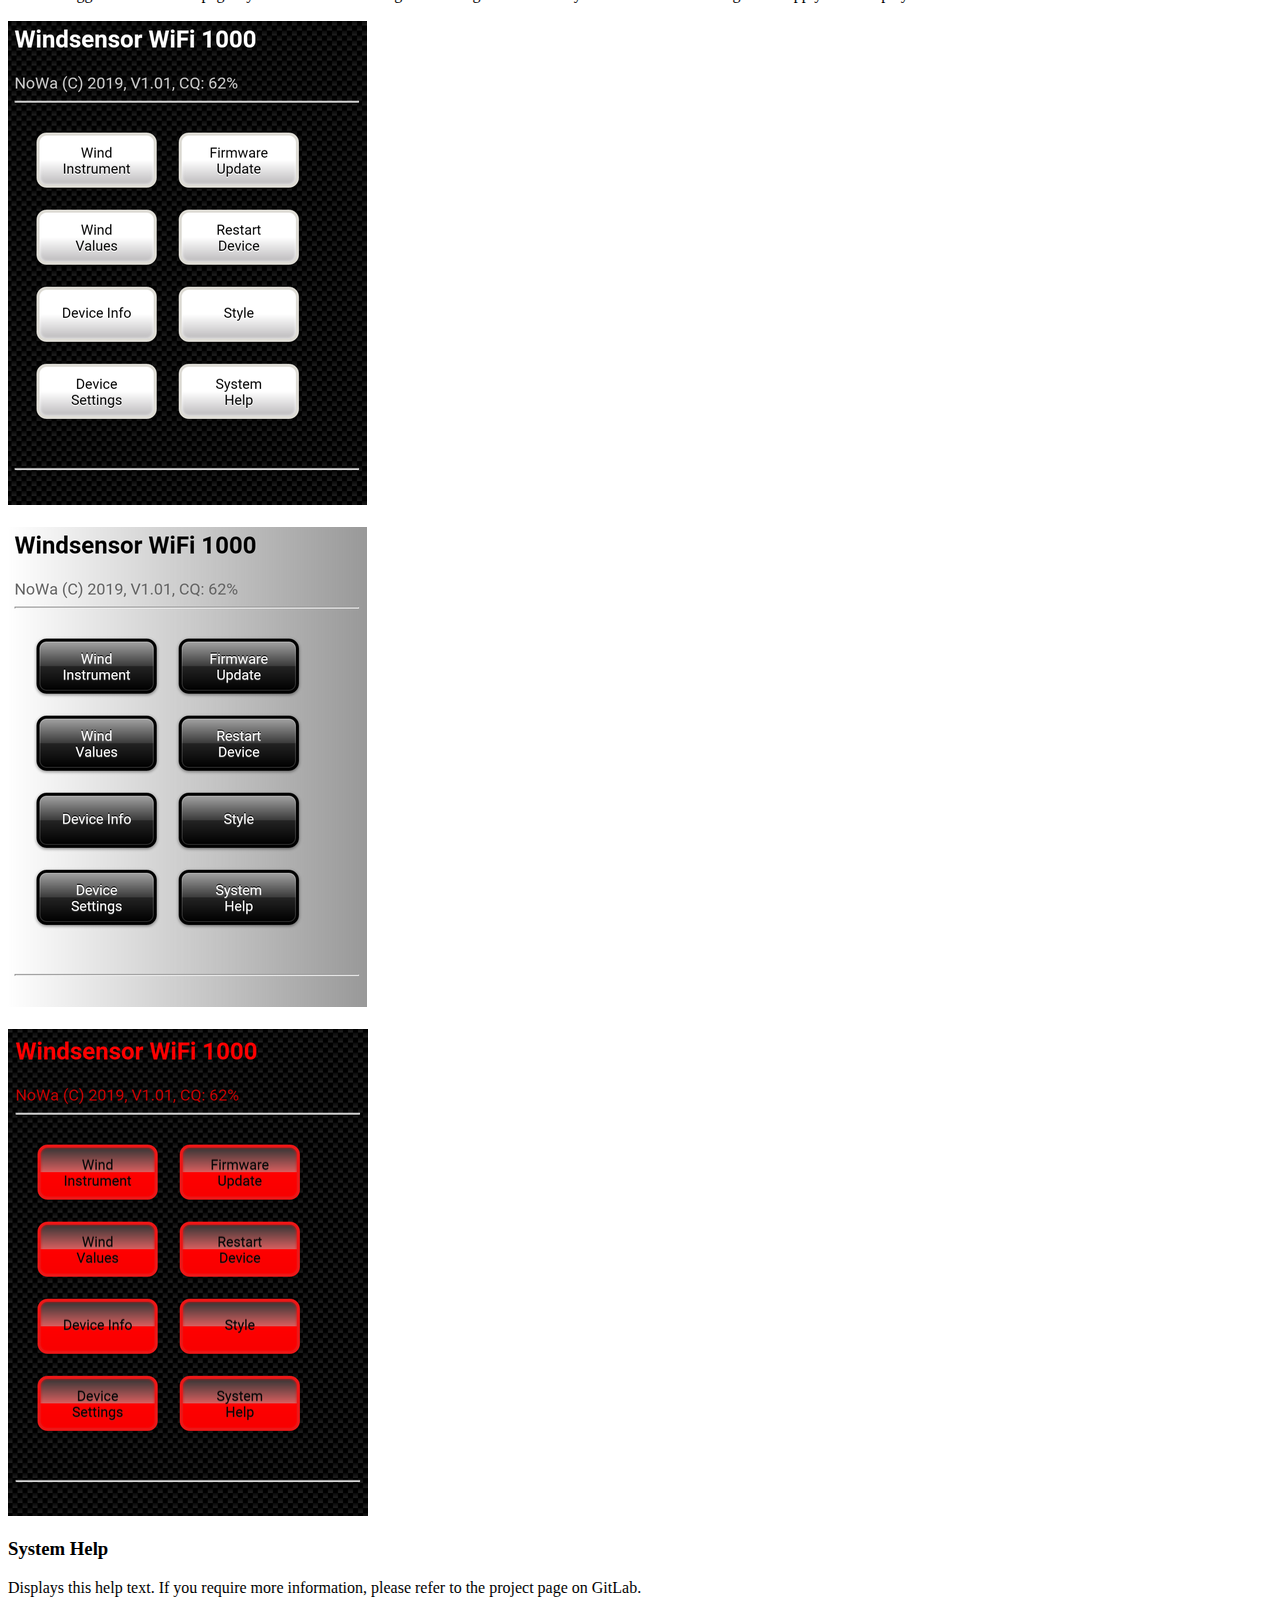
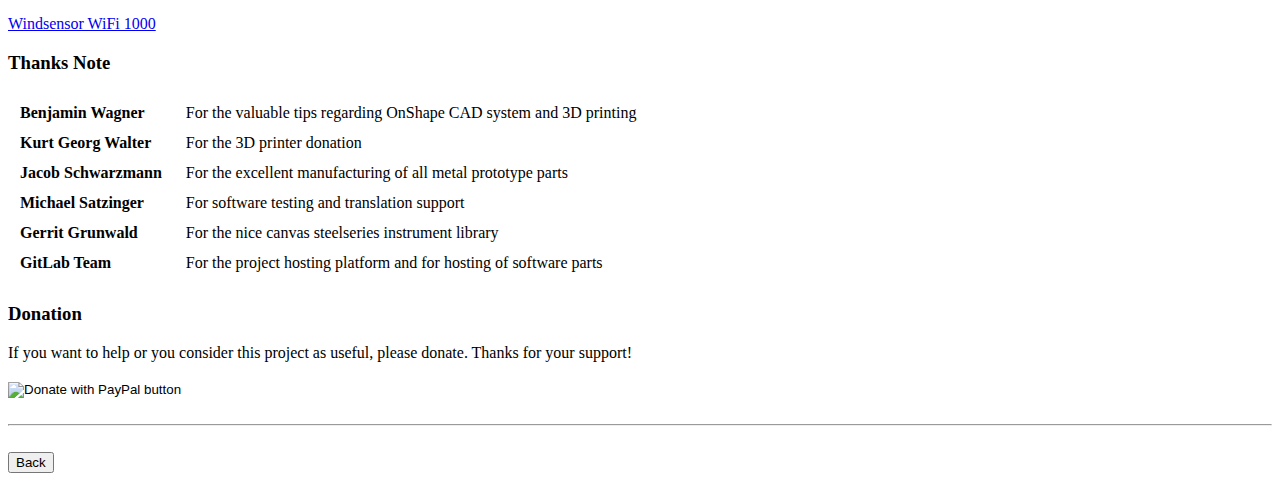
<file: docs/public/index_V1.03.html>
<!DOCTYPE html>
<html>
<head>
<title>LoRa Boat Monitor</title>
<link rel="shortcut icon" type="image/x-icon" href="./favicon.ico">
<link rel="stylesheet" type="text/css" href="https://norbertwalter67.gitlab.io/plain-html/style.css">
<meta http-equiv="content-type" content="text/html; charset=UTF-8">
<meta name=viewport content="width=device-width, initial-scale=1">
<style>table,th, td {padding: 5px;}</style>
</head>
<body>
<h2>LoRa Boat Monitor</h2>NoWa (C) 2021, V1.03
<hr align="left">
<h3>LoRa Boat Monitor Documentation</h3>
For proper operation the Windsensor requires a web browser with HTML5, JavaScript and Canvas, as supported by all actual browsers. Please check  browser security settings in case of malfuntions.
<h3>Main Page</h3>
The main page provides buttons to access sub pages serving different purposes. The status bar displays copyright, version number and WLAN connection quality in percent.
<br><br><img src="pictures_V1.03/Main.png" alt="Main Page">
<h3>Wind Instrument</h3>
This page displays the simple Windsensor instrument type with a wind direction pointer. Inside the circle live values are shown. To change windspeed unit and down wind area (gray bottom area) refer to the Device Settings page. The user may choose between two instrument layouts (see Settings). Both instrument designs are stored in the device's memory.
<br><br><img src="pictures_V1.03/Instrument1.png" alt="Wind Instrument">
<br><br>The complex wind sensor instrument type for relative winds with a beautified surface looks like this:
<br><br><img src="pictures_V1.03/Instrument2.png" alt="Complex Wind Instrument Picture">

<br><br>For true winds change the design of instrument:
<br><br><img src="pictures_V1.03/Instrument3.png" alt="Complex Wind Instrument Picture">

<h3>Wind Values</h3>
This screen displays apparent wind angle (AWA) and apparent windspeed values (AWS).
<br><br><img src="pictures_V1.03/Value.png" alt="Wind Values">
<h3>Device Info</h3>
This screen provides an overview of all relevant Windsensor's data grouped in different sections.
<br><br><img src="pictures_V1.03/Info1.png" alt="Info Page">
<br><br><img src="pictures_V1.03/Info2.png" alt="Info Page">
<br>
<h4>Firmware Information</h4>
<b>Firmware Version</b> Version of ESP8266 real time kernel.
<br><br><b>License Type</b> CC-BY-NC-ND.
<h4>ESP8266 Informations:</h4>
<b>SDK Version:</b> Version of software development kit used to build the ESP8266 real time kernel.
<br><br><b>ESP8266 Chip ID:</b> Unique ID equivalent to a serial number.
<br><br><b>ESP8266 Speed:</b> Current CPU speed.
<br><br><b>Free Heap Size:</b> Internal free memory (RAM) available for dynamic values and variables. In case of problems please check free heap size.
<h4>Network Parameter:</h4>
<b>Hostname:</b> Hostname of the Windserver. The hostname is a combination from name windsensor and Sensor ID. You can using this name in the following URL: http://windsensor-0 for a wind sensor with the Sensor ID 0. If you using more than one wind sensor then select for each windsensor a different Sensor ID (reffer Device Setings).
<br><br><b>mDNS Name:</b> Multicast DNS name. You find the wind sensor with this name in the local network. You don't need a IP address. The multicast DNS name is usable if the mDNS service is activated (refer Device Settings).
<br><br><b>WLAN Server SSID:</b> SSID of WLAN run by the Windserver.
<br><br><b>WLAN Server IP:</b> IP-adress of WLAN server run by the Windsensor.
<br><br><b>Activ AP Channel:</b> Actual used Access Point channel.
<br><br><b>WLAN Client SSID:</b> Client SSID of WLAN the Windsensor is connected to.
<br><br><b>WLAN Client IP:</b> Client IP adress in WLAN the Windsensor is connected to.
<br><br><b>Client Field Strength:</b> WLAN field strength in dBm. It indicates wireless connection quality.
<br><br><b>Connection Quality:</b> Quality value in percent for the wireless connection.
<h4>Device Information:</h4>
<b>Device Temperature:</b> Internal device temperature.
<br><br><b>Wind Direction:</b> Apparent wind angle (relative to the bow - AWA).
<br><br><b>Resolution Wind Direction:</b> Current wind direction resolution. Resolution depends on windspeed. A higher windspeed will enhance resolution. Please refer to the user manual for details.
<br><br><b>Wind Speed:</b> Apparent windspeed (relative to the boat - AWS).
<br><br><b>Down Wind Speed:</b> Virtual Windsensor for down windspeed. For more details please refer to 'Device Settings'.
<br><br><b>Sensor 1 (Speed):</b> Actual output status of Hall sensor 1.
<br><br><b>Sensor 2 (Direction):</b> Actual output status of Hall sensor 2.
<br><br><b>Pulse Counter:</b> Count the number of pulse per revolution for the wind direction sensor. This is helpfully to control the correct Hall sensor and metal shield function. With rotating wind wheel the pulse counter must be constant at 1. If the value is greater than 1, the aperture does not switch correctly and the magnet may have to be readjusted. If the value is 0, the sensor does not switch or the wind wheel does not turn. The pulse counter is a good indicator for checking the correct sensor function. For additional tests the diagnostic mode can be activated. Then a more detailed graphical diagnosis with a software oscilloscope can be made with an external diagnosis tool (see also Diagnosis Mode).
<br><br><b>Time 1 (Speed):</b> Time measured per rotation of Hall sensor 1.
<br><br><b>Time 2 (Direction):</b> Time measured between Hall sensor 1 and Hall sensor 2.
<br><br><b>Rotation Speed:</b> Rotation speed of anemometer wheel.
<h4>Device Settings</h4>
<b>Attention:<br>
This screen holds passwords - it is advised not to call this page while connected to public networks. Password transmission may not be safe in a public environment.</b>
<br><br>This page permits changes to the Windsensor's settings.
<br><br><img src="pictures_V1.03/Settings1.png" alt="Settings 1">
<br><br><img src="pictures_V1.03/Settings2.png" alt="Settings 2">
<br><br><b>Use Page Pasword:</b> Allows secure access via password to the web pages Device Settings, Firmware Update and Restart Device.
<br><br><b>Page Password:</b> Password to access the secure web pages.
<br><br> A password must be entered when accessing the secured pages. Only upper and lower case letters and numbers may be used. Special characters are not allowed. The password must consist of 8 to 20 characters.
<br><br><img src="pictures_V1.03/Password.png" alt="Password">
<br><br><b>Instrument Type:</b> Two types of instruments are available. The 'simple' type displays a lightweight grafic instrument, the 'complex' type emulates the look of a classic marine semianalog panel. Both layouts are held in the device's memory.
<br><br><b>Instrument Size:</b> Change the size of instrument for optimal viewing on the browser in use. The setting applies to all devices connected. Unfortunately individual layout per display unit is not possible due to ESP restrictions.
<br><br><b>WLAN Client SSID:</b> SSID of the external network used by the sensor to transmit raw data to OpenPlotter or other data servers.
<br><br><b>WLAN Client Password:</b> Password to access the external network used by the sensor to transmit raw data to data servers (e.g. OpenPlotter).
<br><br><b>Connection Timeout:</b> The wind sensor tries to establish a client connection until the timeout has expired. Notice: If no connection has been established, the web interface can only be reached after the timeout has expired. The timeout is useful when OpenPlotter and the wind sensor are switched on at the same time. The wind sensor starts faster and then tries to connect until the timeout expires. If the timeout is longer than the OpenPlotter's boot phase, the wind sensor can automatically log into the OpenPlotter's WLAN after switching on.
<br><br><b>WLAN Server SSID:</b> SSID of the wireless network created by the windsensor to provide the web interface. You can use a mobile phone or tablet to display wind data.
<br><br><b>WLAN Server Password:</b> Password of the wireless network created by the windsensor to provide the web interface.
<br><br><b>AP Channel:</b> Access Point channel for WiFi network. Attention! The WiFi channel can only be freely set if the wind sensor is not connected to another WiFi network (e.g. OpenPlotter) .If the wind sensor is connected to another WiFi network, its channel is used.
<br><br><b>Server Mode:</b>
<b>'HTTP (JSON/NMEA)' </b>is the default value. The Windsensor provides a web interface with data formatted as JSON. This mode may also be used for other applications accepting JSON. In the same mode is it possible to transmit NMEA0183 data to applications like OpenPlotter on Port 6666. In this case the Windsensor serves as data server with OpenPlotter being the client.
With <b>'NMEA Serial'</b> you can setup a RS232 serial connection for NMEA0183 data transmission by wired cable. The mode supports also a serial debug mode for hardware debugging. In this case select and change the settings in <b>Serial Debug Mode</b>.
<b>'MQTT'</b> Is reserved for future functions to connect to an MQTT server. Currently the function is not implemented.
<b>'Diagnostic'</b>In diagnostic mode, more in-depth functions of the wind sensor can be checked. A software oscilloscope has been integrated into the wind sensor to display the digital sensor data over time. This enables a simple control of the sensor function without having to connect a hardware oscilloscope to the IC pins. The oscilloscope data is transferred via a JSON interface to an external diagnostic tool and displayed there. The diagnostic tool can be downloaded here: <a href="https://gitlab.com/norbertwalter67/Windsensor_WiFi_1000/tree/master/Diagnostic%20Tool">Diagnostic Tool on GitLab</a>
Additional information on the tests can be found in the description of the diagnostic tool.
When set to <b>'Demo Mode'</b> the Windsensor provides demo data using HTTP (JSON/NMEA) data format.
<br><br><b>nDNS Service:</b> Avtivate the mDNS servive for the local network. The wind sensor supports a hostname (e.g. windsensor-0.local). You can connect the wind sensor with this name in the local network. The mDNS service supports also different network services for HTTP and NMEA0183 connections. In the navigation software AVnav you can very easy directly connect the wind sensor without any IP and port declaration as Zero-Config.
<br><br><b>Serial Debug Mode:</b> The Serial Debug Mode supports hardware debugging. You can monitor and control all Windsensor functions over a serial RS232 connection (RX,TX,GND). The output signal level is set to 3.3V TTL. Use a level shifter TTL/RS232-USB to connect with a PC. On PC side you can use a terminal program to display all ASCII debug information.
<br><br><b>Serial Speed:</b> Serial Speed determines the RS232 line speed.
<br><br><b>Sensor ID:</b> Unique ID of the Windsensor when multiple sensors are installed.
<br><br><b>Wind Sensor Type:</b> Describes the type of wind transducer. At present just Windsensor NOWA1000 is available. Future versions may provide different sensors.
<br><br><b>Send Wind Data:</b> Setting this value to 'true' enables wind data transmission. When set to 'false' data transmission will be stopped.
<br><br><b>Wind Type:</b> Describes the type of wind for other applications. The Windsensor only measures apparent wind direction and speed relative to the boat. With 'true wind' however you can send the sensor's wind data using a different label in case your data processing application just accepts true wind data. In 'true wind' mode change the design of instrument to fix direction scale. This mode is usable for a weather station with stationary wind sensor.
<br><br><b>Offset:</b> The offset value is used to correct the wind direction in case the wind sensor has not been aligned exactly midships. Valid values are -180°...+180°.
<br><br><b>Average:</b> Factor for moving average calculation. Higher factors smoothen wind angle and speed values. Decrease the factor for more reactive values.
<br><br><b>Speed Unit:</b> The selected unit will be used to display windspeed.
<br><br><b>Down Wind Sensor:</b> Set to 'true' to use the Down Wind Sensor. This is a performance value indicating the unused windspeed. If the boat's speed is equal to windspeed, this value will be zero and Wind force is optimally used. Down Wind Sensor values will be calculated when wind hits from aft within the Down Wind Range, otherwise set to zero.
<br><br><b>Down Wind Range:</b> Defines the wind range for down winds. Down wind range is shown in the bottom area of the grafic instruments.
<br><br><b>Temp Sensor Type:</b> Select type of temperature sensor that may be optionally installed. In future applications we consider providing weather sensors.
<br><br><b>Send Temp Data:</b> 'True' to enable temperature sensor data. 'False' to stop temperature data transmission.
<br><br><b>Temp Unit:</b> Temperature unit to be displayed on all devices attached.
<h4>Speed Sensor Calibration</h4>
If necessary, the wind speed can be calibrated with the following two parameters to improve the measurement accuracy. For calibration the Speed Unit must be set to [m/s]. Afterwards, measurement data is recorded simultaneously with a reference measuring device and the wind sensor and entered in an Excel diagram. The measurement data are provided with a linear fit. The fit parameters are then the correction data for the slope and the offset. The horizontal axis contains the uncorrected wind speed data and the vertical axis contains the corrected data.
<br><br><img src="pictures_V1.03/Excel.png" alt="Calibration curv with fit">
<br><br><b>Calibration Slope:</b> Calibration slope is a factor with which the measured values can be increased or decreased.
<br><br><b>Calibration Offset:</b> Calibration Offset is a fixed value which is added to the measurement data.
<h3>Firmware Update</h3>
This page allows updating the Windsensor's firmware in two variants. The latest actual firmware is displayed. Download the latest firmware and save it. Then select the new firmware file and click button 'Update Firmware'. Please be careful to enter the right filename extension (<b>wsb</b>) for firmware update. Success status will be displayed upon completion. OK indicates a successful update. Otherwise an error information will be shown.
<b>Caution! By loading an incorrect or corrupted file the Windsensor will not work and may require a manufacturer service.</b> The Windsensor reboot automatically after successful firmware update.
<br><br><img src="pictures_V1.03/Firmware.png" alt="Firmware Update">
<h3>Restart Device</h3>
Allows the wind sensor to be restarted. Then you get to the start page.
<br><br><img src="pictures_V1.03/Restart.png" alt="Restart Device">
<h3>Style</h3>
You can toggle between three page styles. Click the button again to change to the next style. Beware that all changes will apply to all displays connected.
<br><br><img src="pictures_V1.03/Main.png" alt="Dark Style">
<br><br><img src="pictures_V1.03/Main_gray.png" alt="Withe Style">
<br><br><img src="pictures_V1.03/Main_red.png" alt="Night Style">
<h3>System Help</h3>
Displays this help text. If you require more information, please refer to the project page on GitLab.
<br><br><a href="https://gitlab.com/norbertwalter67/Windsensor_WiFi_1000"  target="_blank">Windsensor WiFi 1000</a>
<h3>Thanks Note</h3>
<table>
<tr>
<td><b>Benjamin Wagner</b></td>
<td></td>
<td>For the valuable tips regarding OnShape CAD system and 3D printing</td>
</tr>
<tr>
<td><b>Kurt Georg Walter</b></td>
<td></td>
<td>For the 3D printer donation</td>
</tr>
<tr>
<td><b>Jacob Schwarzmann</b></td>
<td></td>
<td>For the excellent manufacturing of all metal prototype parts</td>
</tr>
<tr>
<td><b>Michael Satzinger</b></td>
<td></td>
<td>For software testing and translation support</td>
</tr>
<tr>
<td><b>Gerrit Grunwald</b></td>
<td></td>
<td>For the nice canvas steelseries instrument library</td>
</tr>
<tr>
<td><b>GitLab Team</b></td>
<td></td>
<td>For the project hosting platform and for hosting of software parts</td>
</tr>
</table>
<h3>Donation</h3>
If you want to help or you consider this project as useful, please donate. Thanks for your support!
<br><br>
<form action="https://www.paypal.com/cgi-bin/webscr" method="post" target="_top">
<input type="hidden" name="cmd" value="_s-xclick" />
<input type="hidden" name="hosted_button_id" value="5QZJZBM252F2L" />
<input type="image" src="https://www.paypalobjects.com/en_US/DK/i/btn/btn_donateCC_LG.gif" border="0" name="submit" title="PayPal - The safer, easier way to pay online!" alt="Donate with PayPal button" />
</form>
<br>
<hr align="left">
<br>
<form action='http://192.168.4.1'><button type='submit'>Back</button></form>
</body>
</html>
</file>
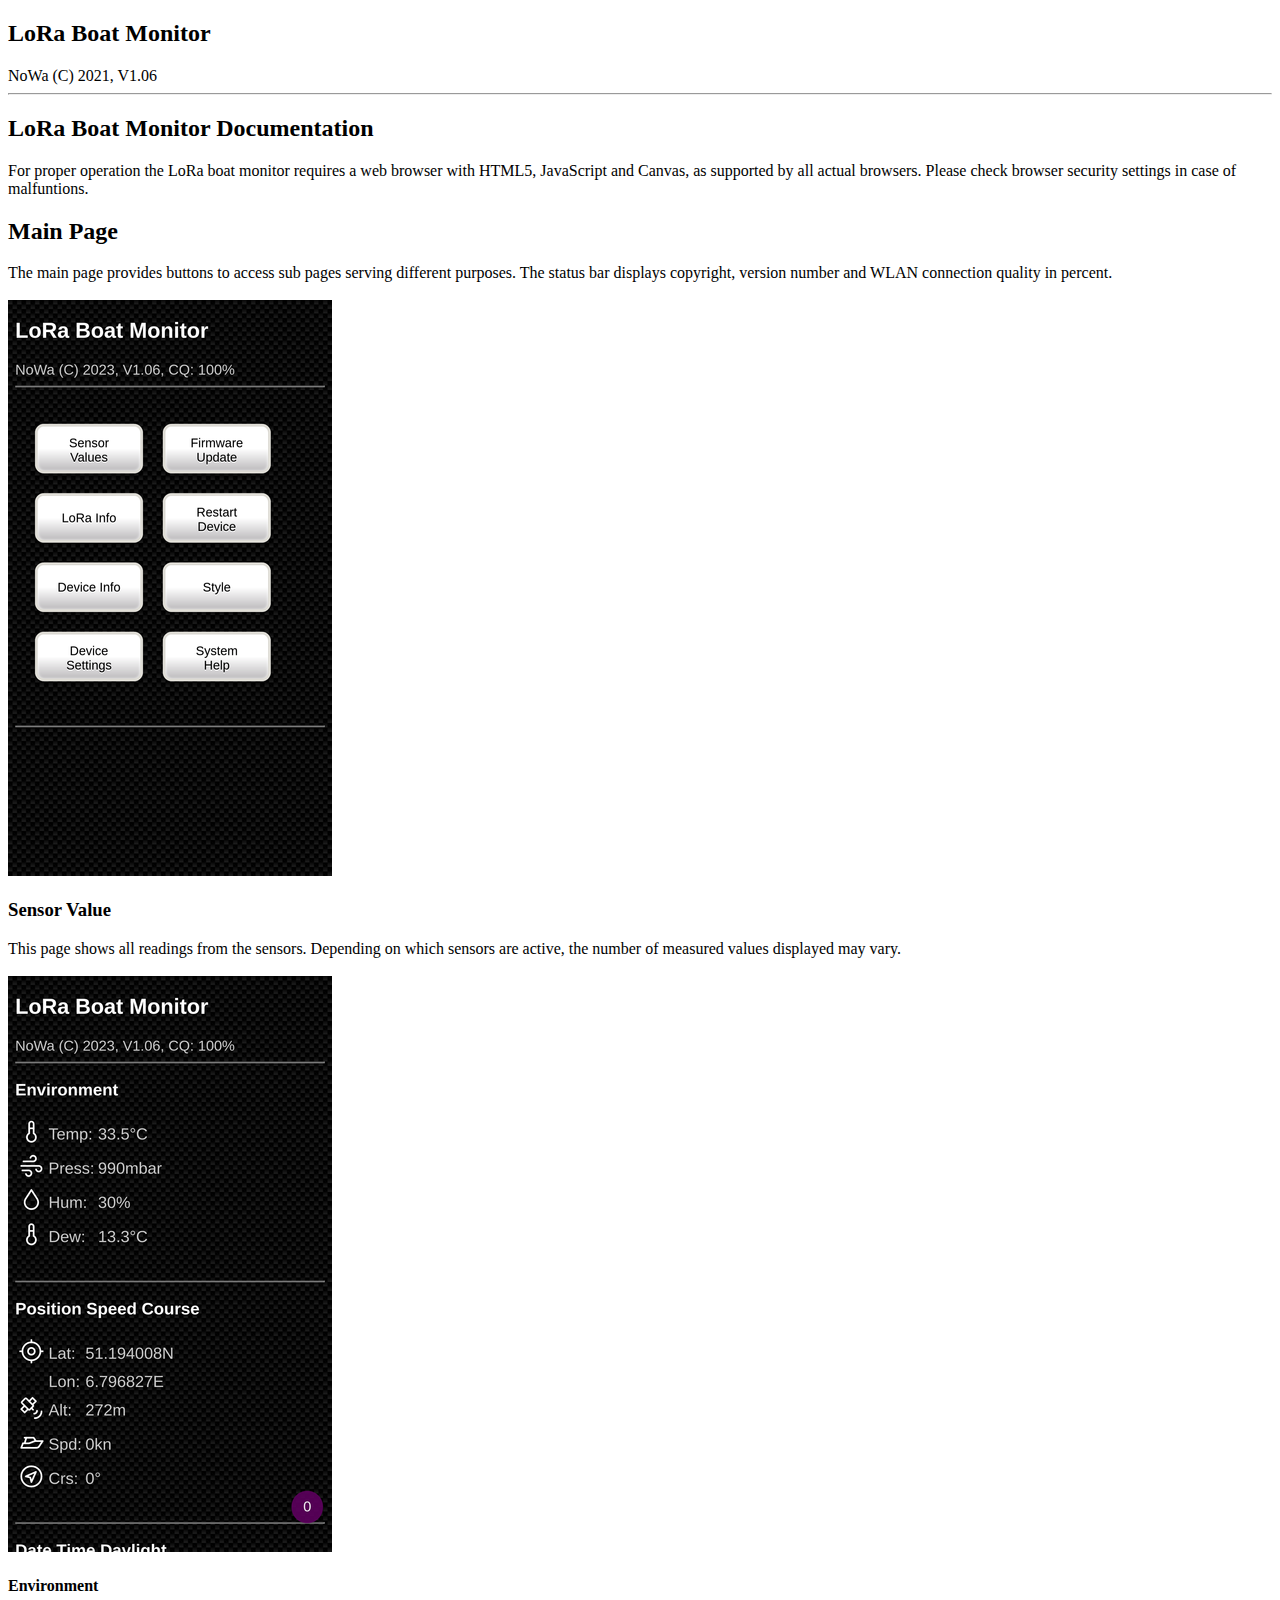
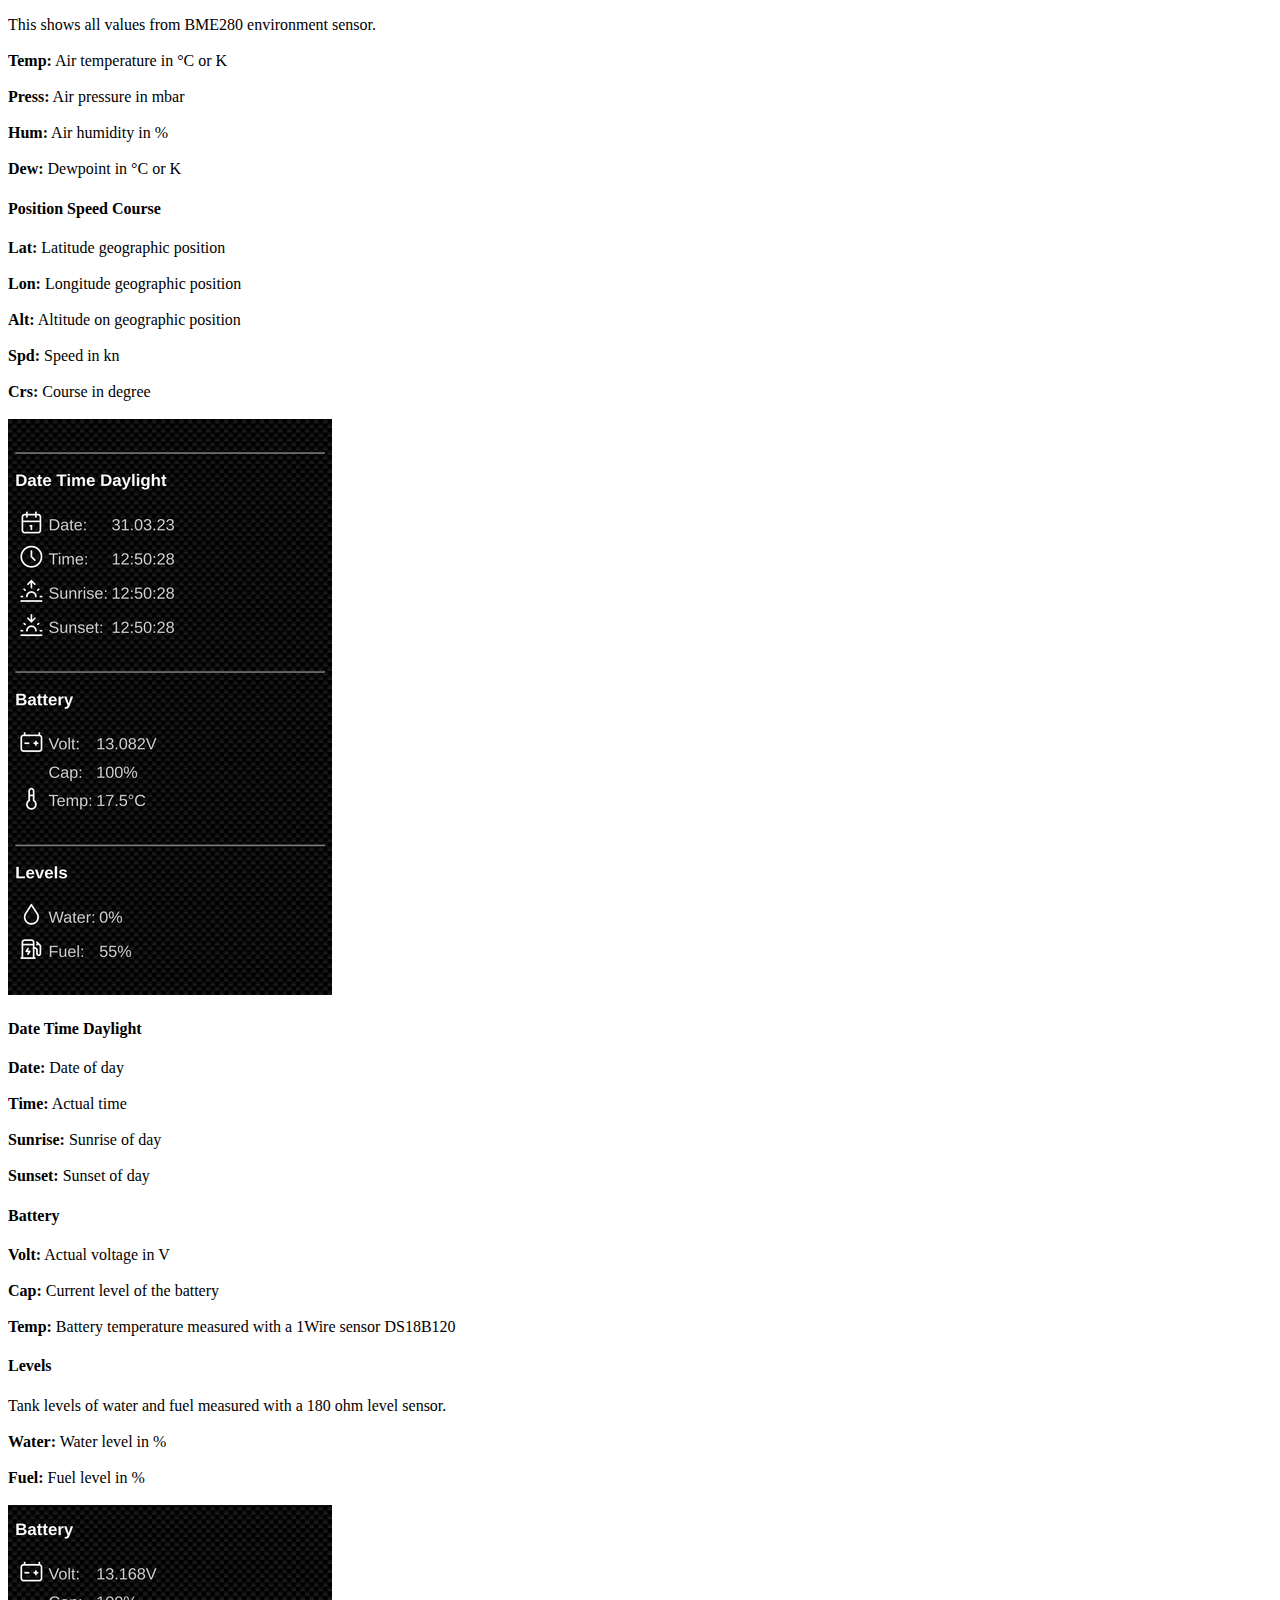
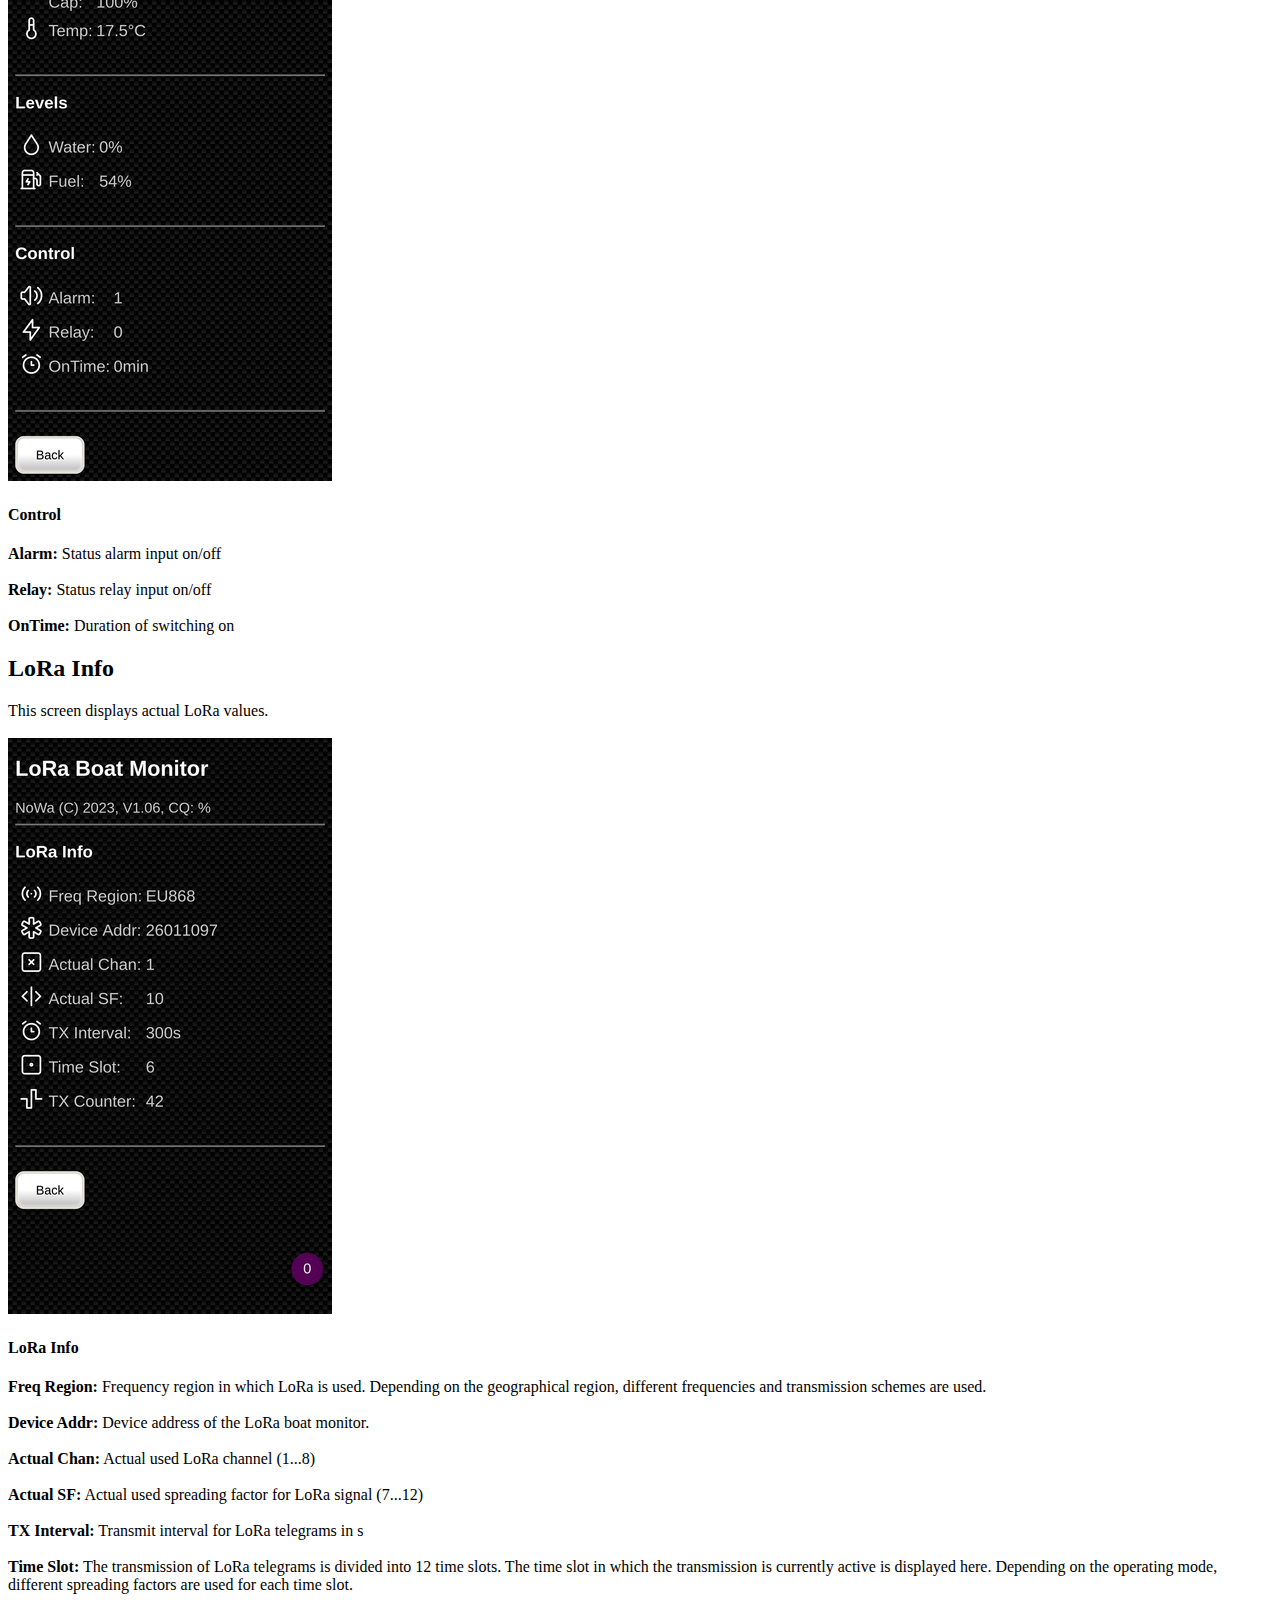
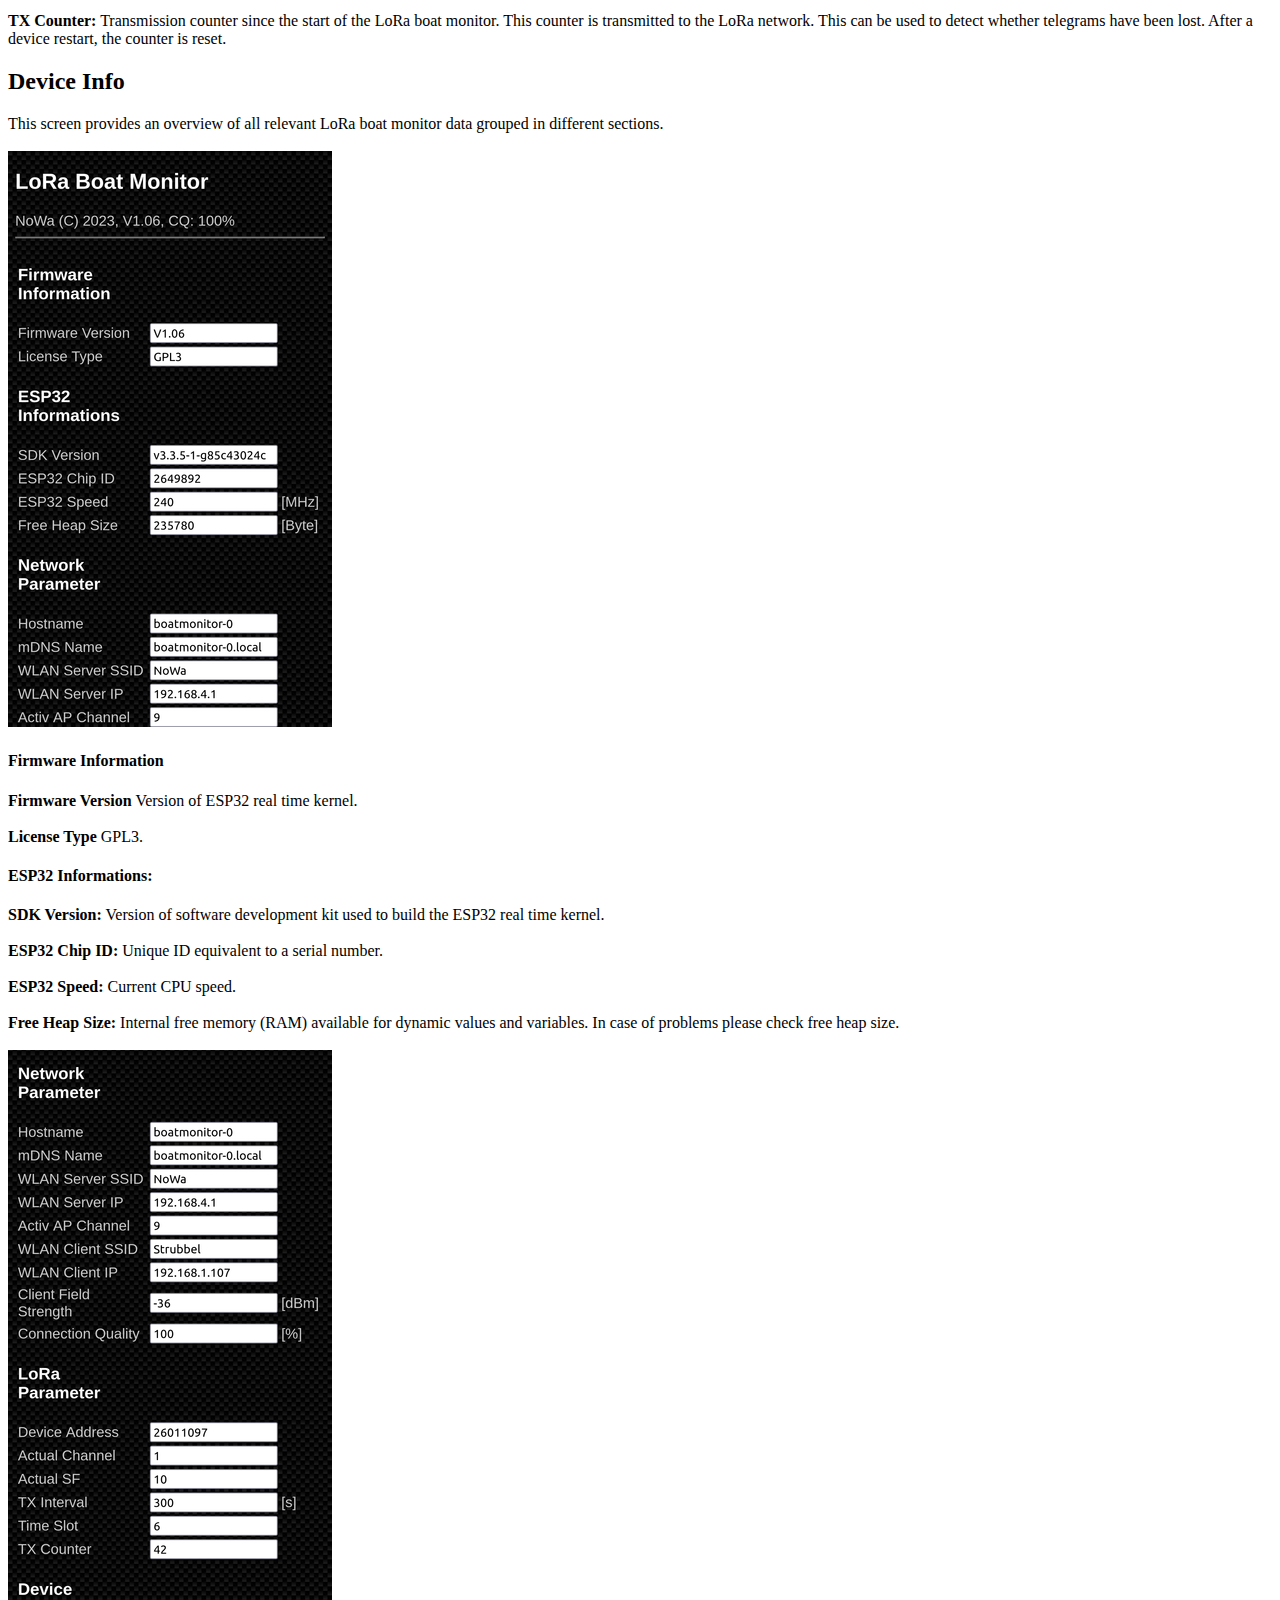
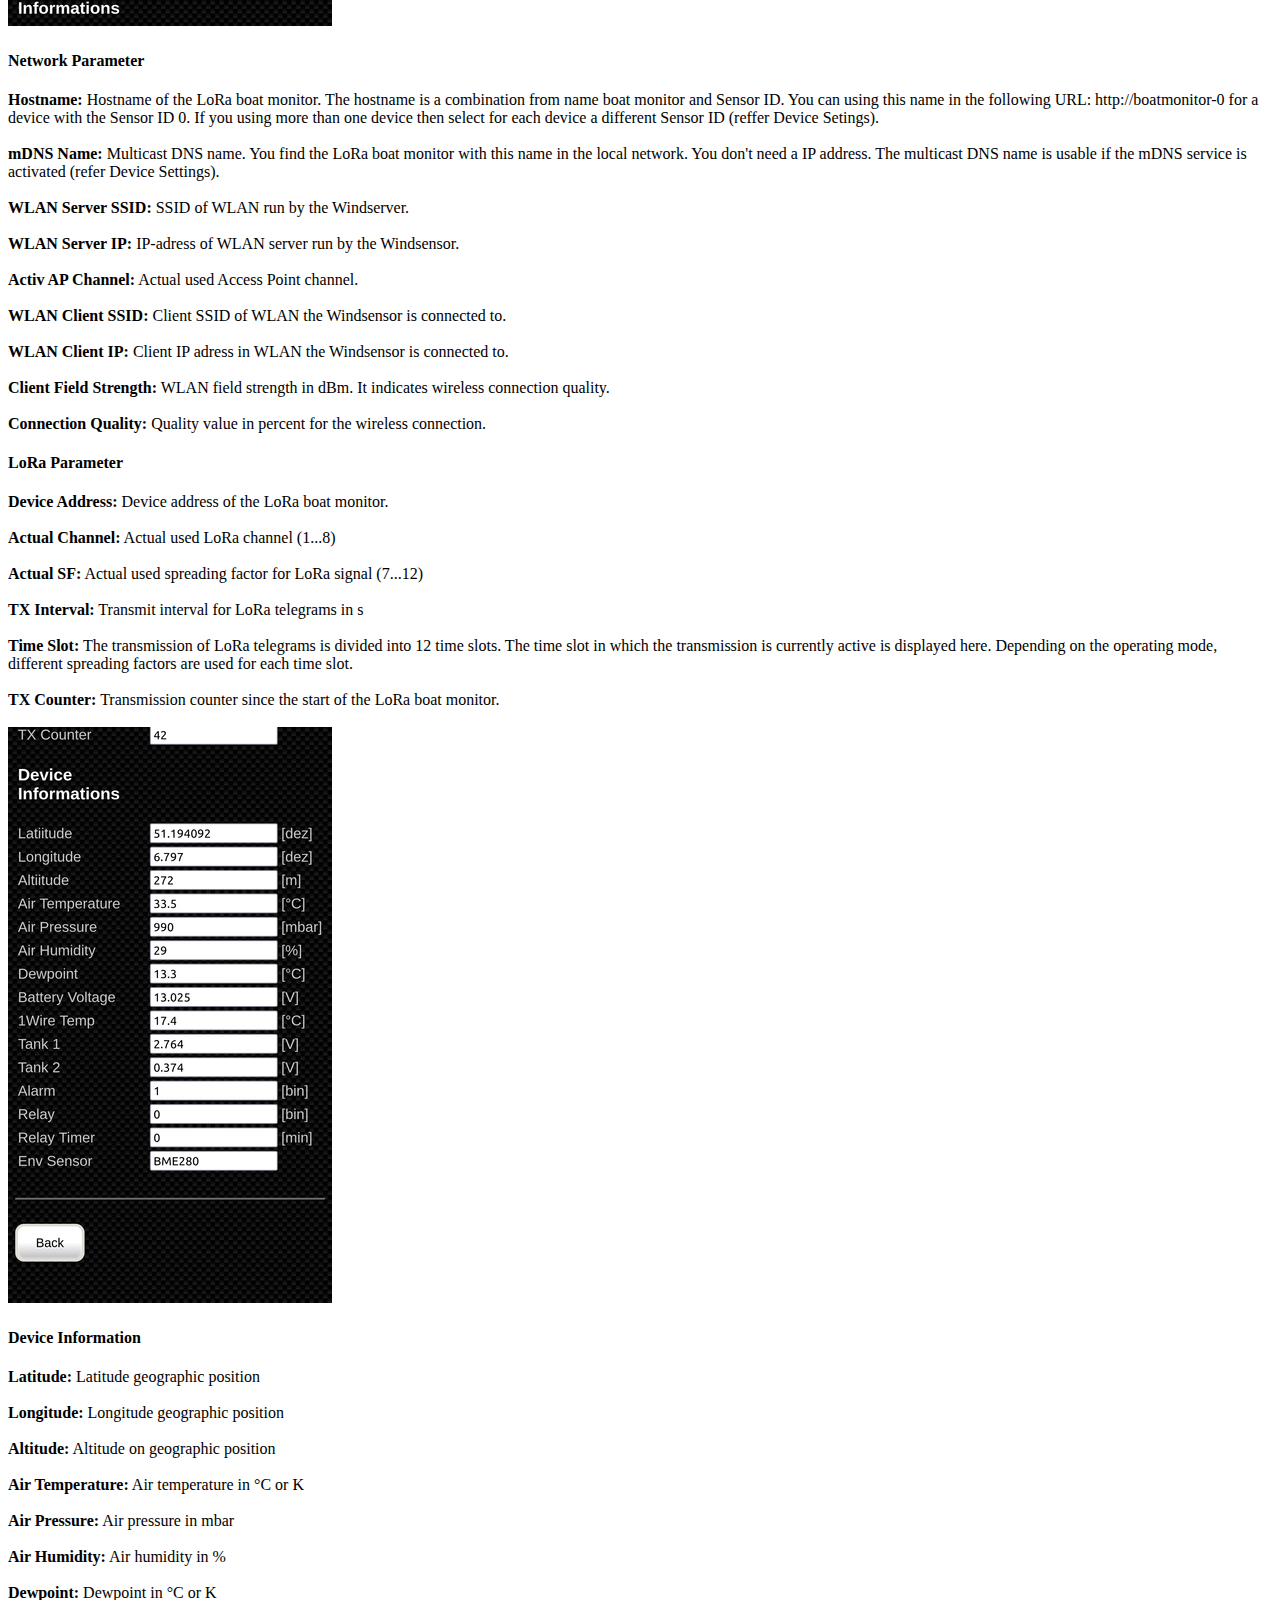
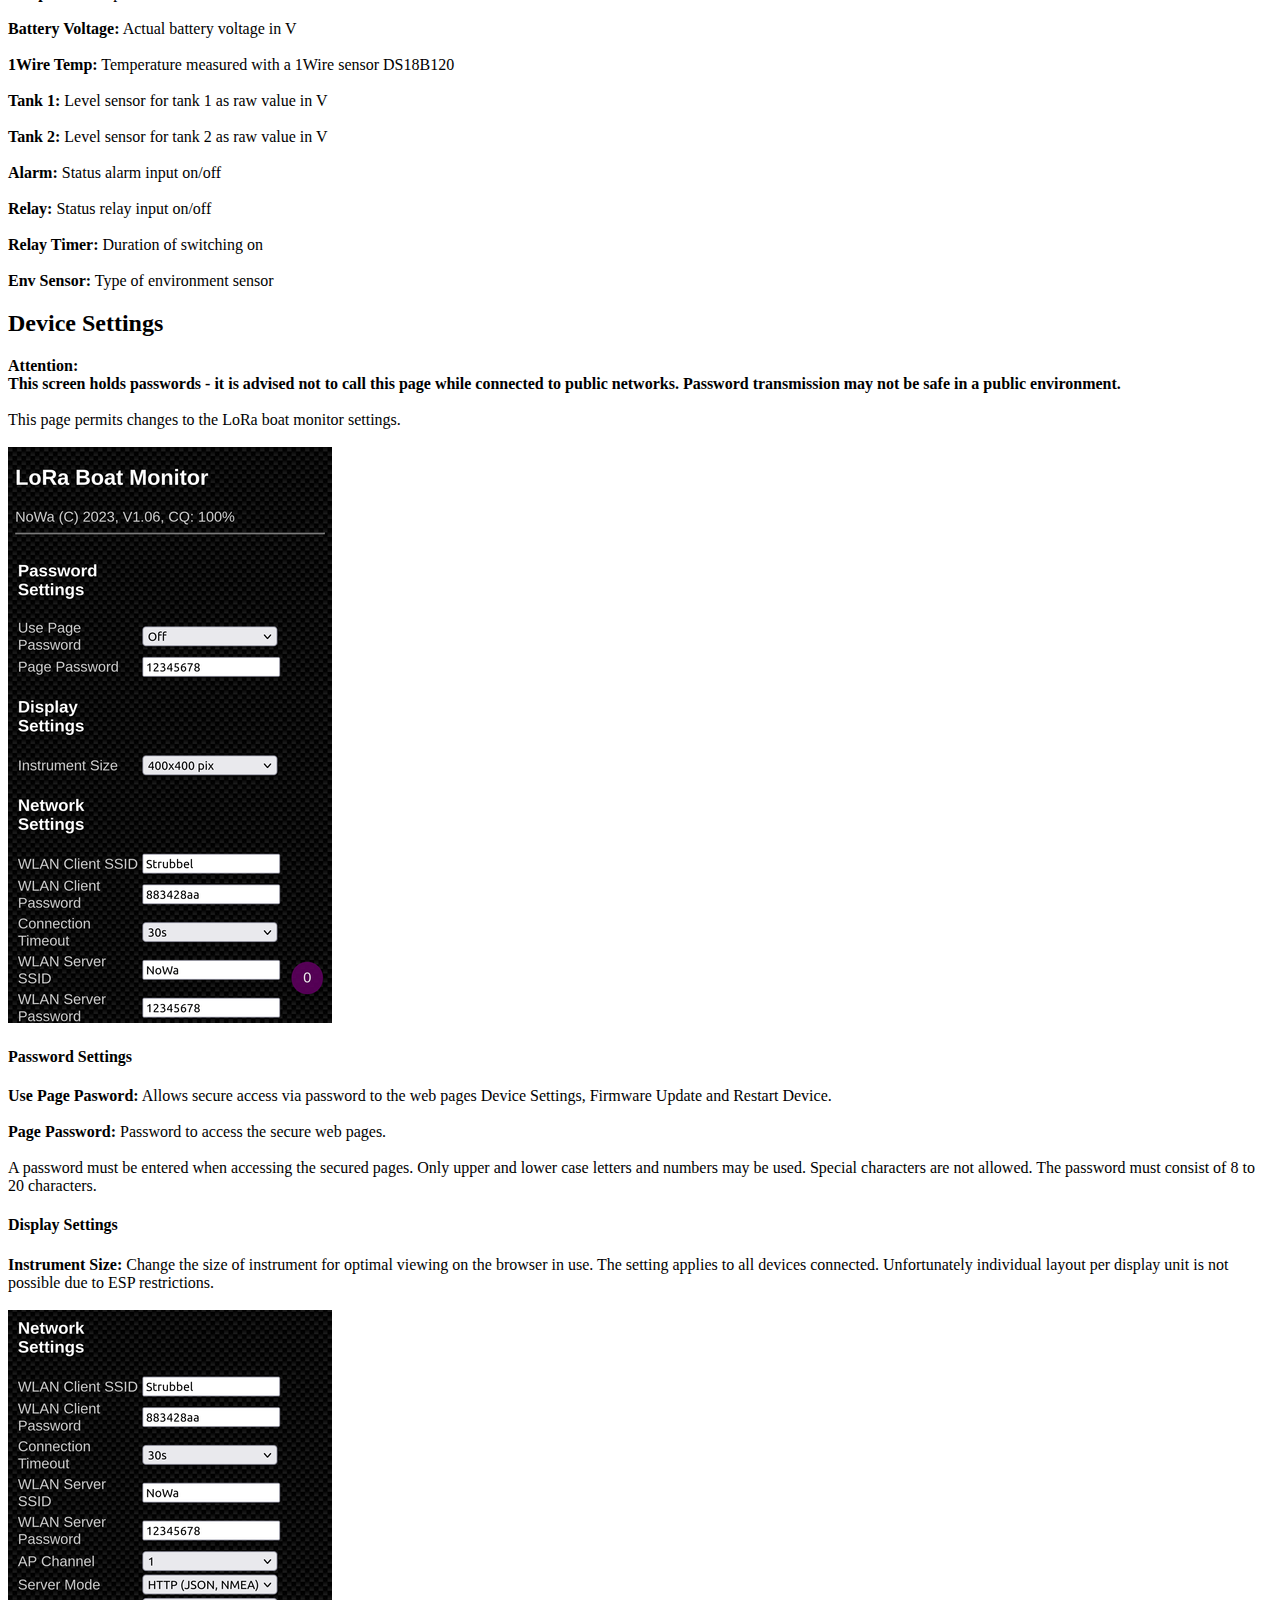
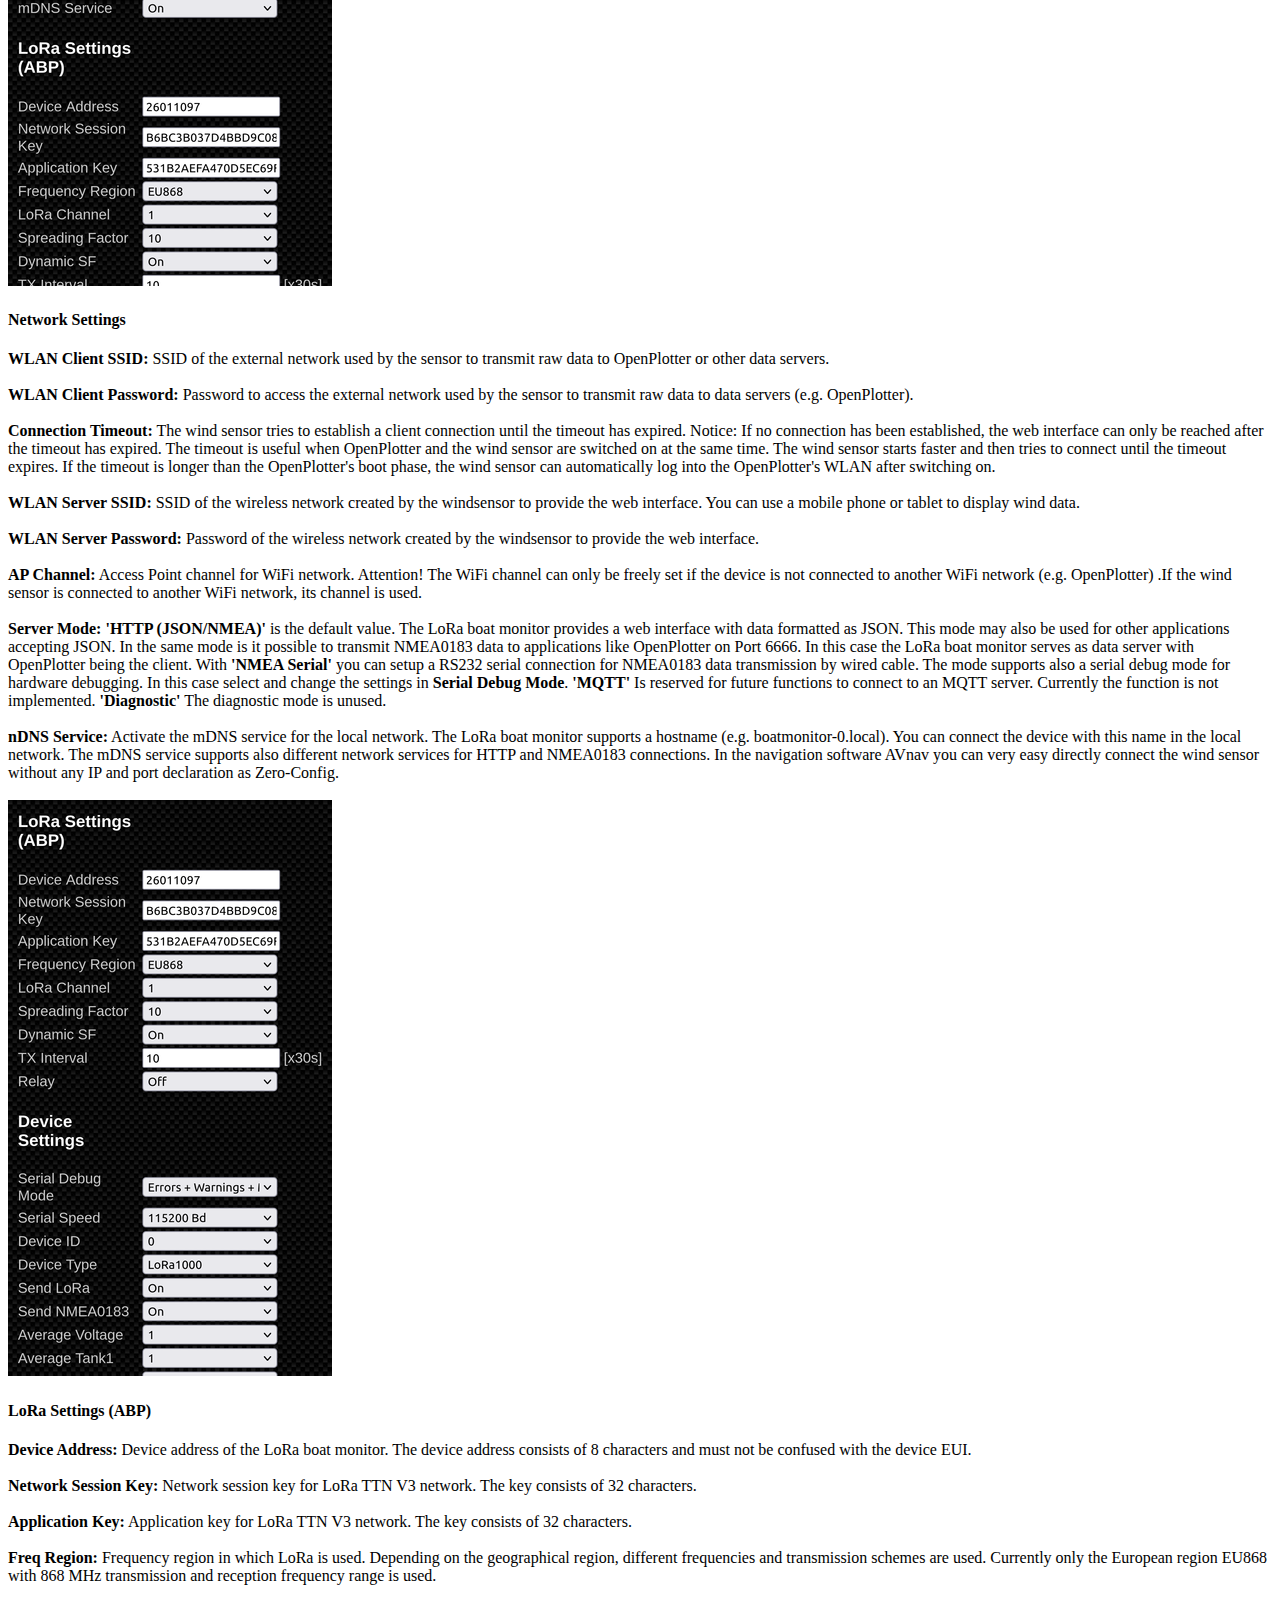
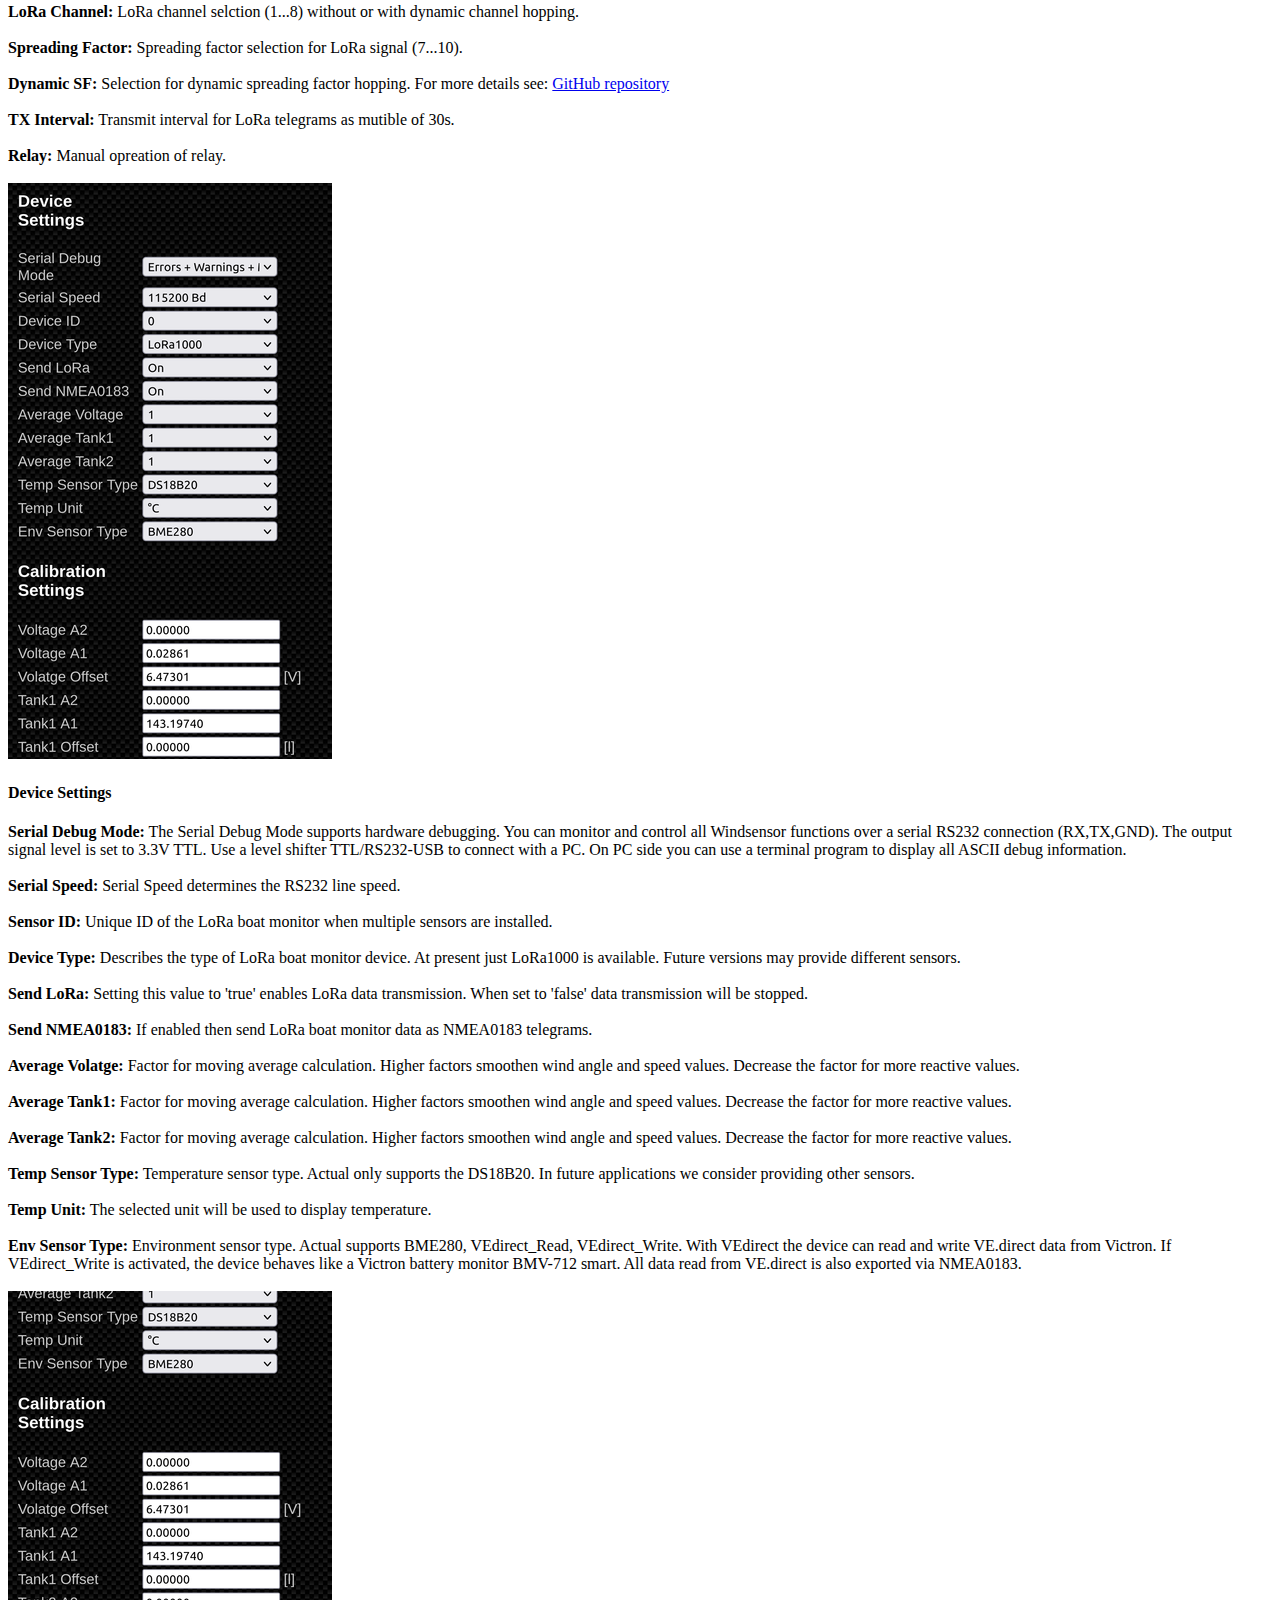
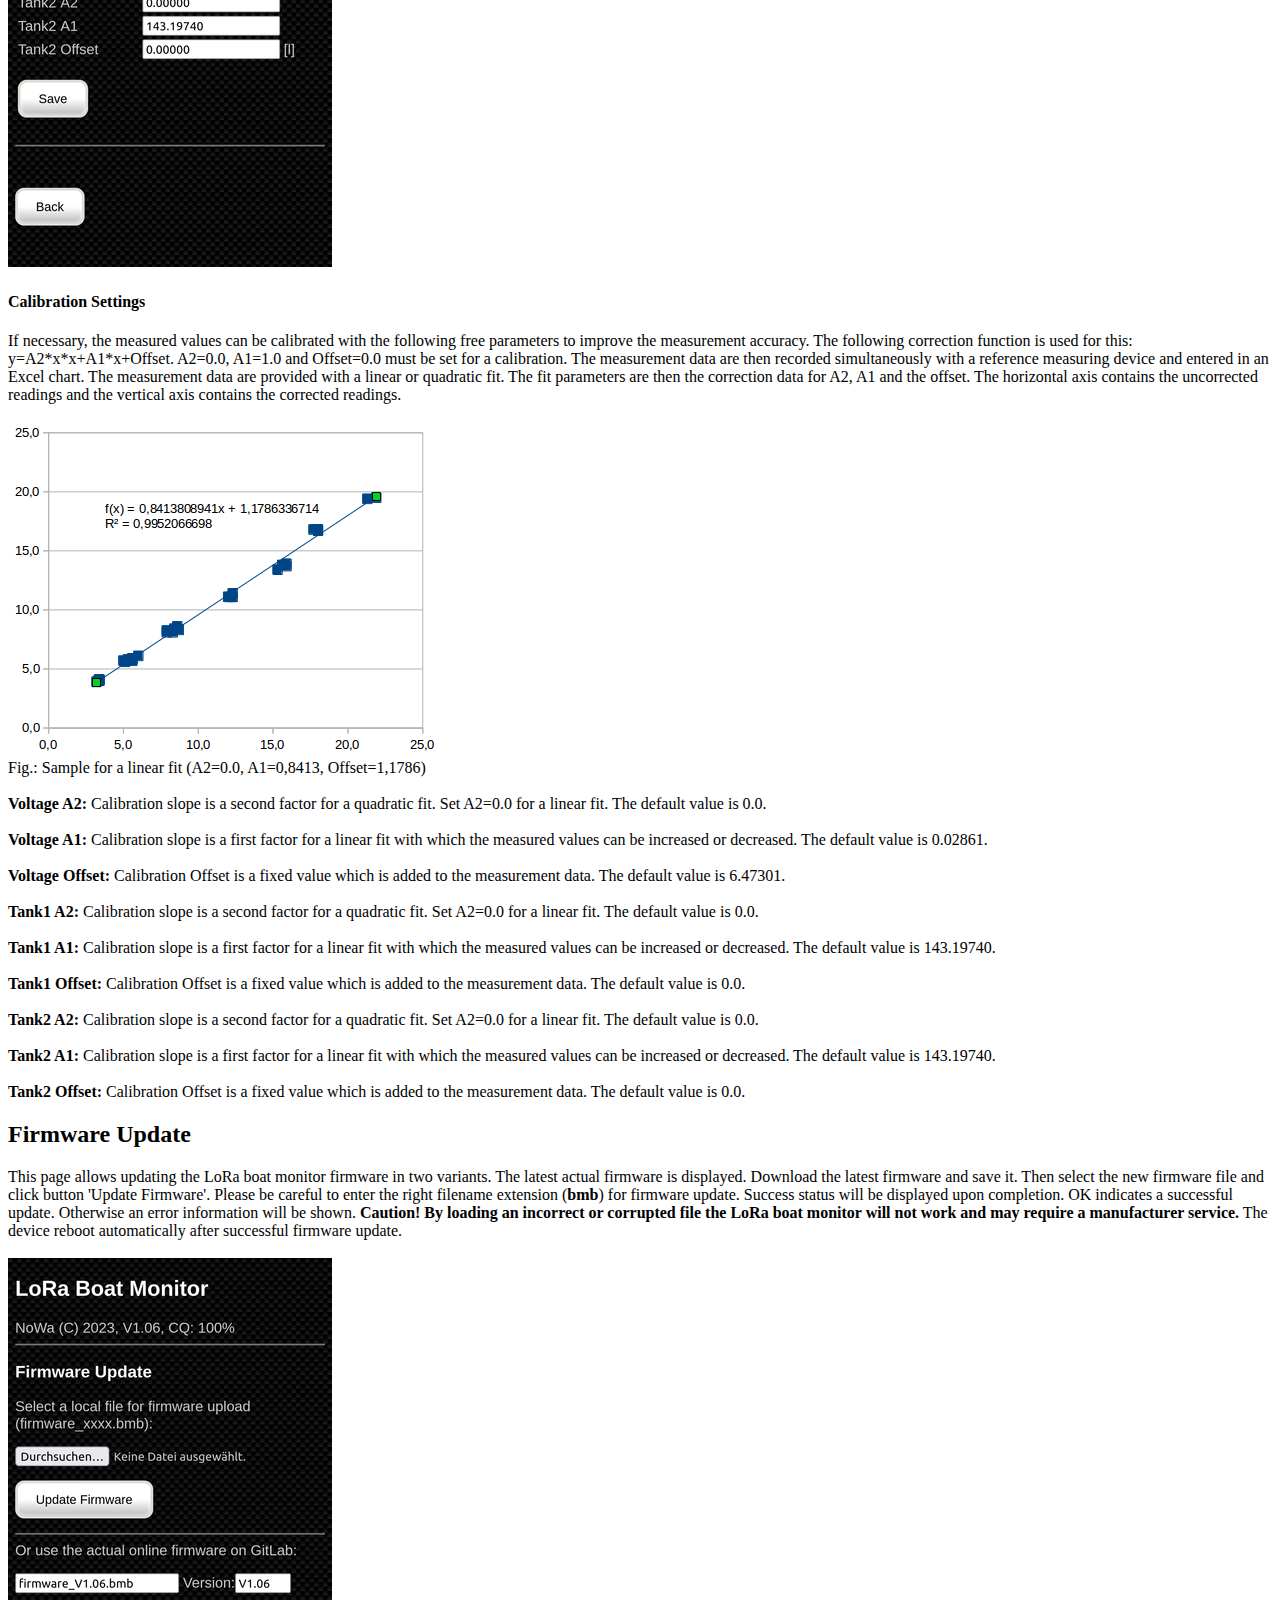
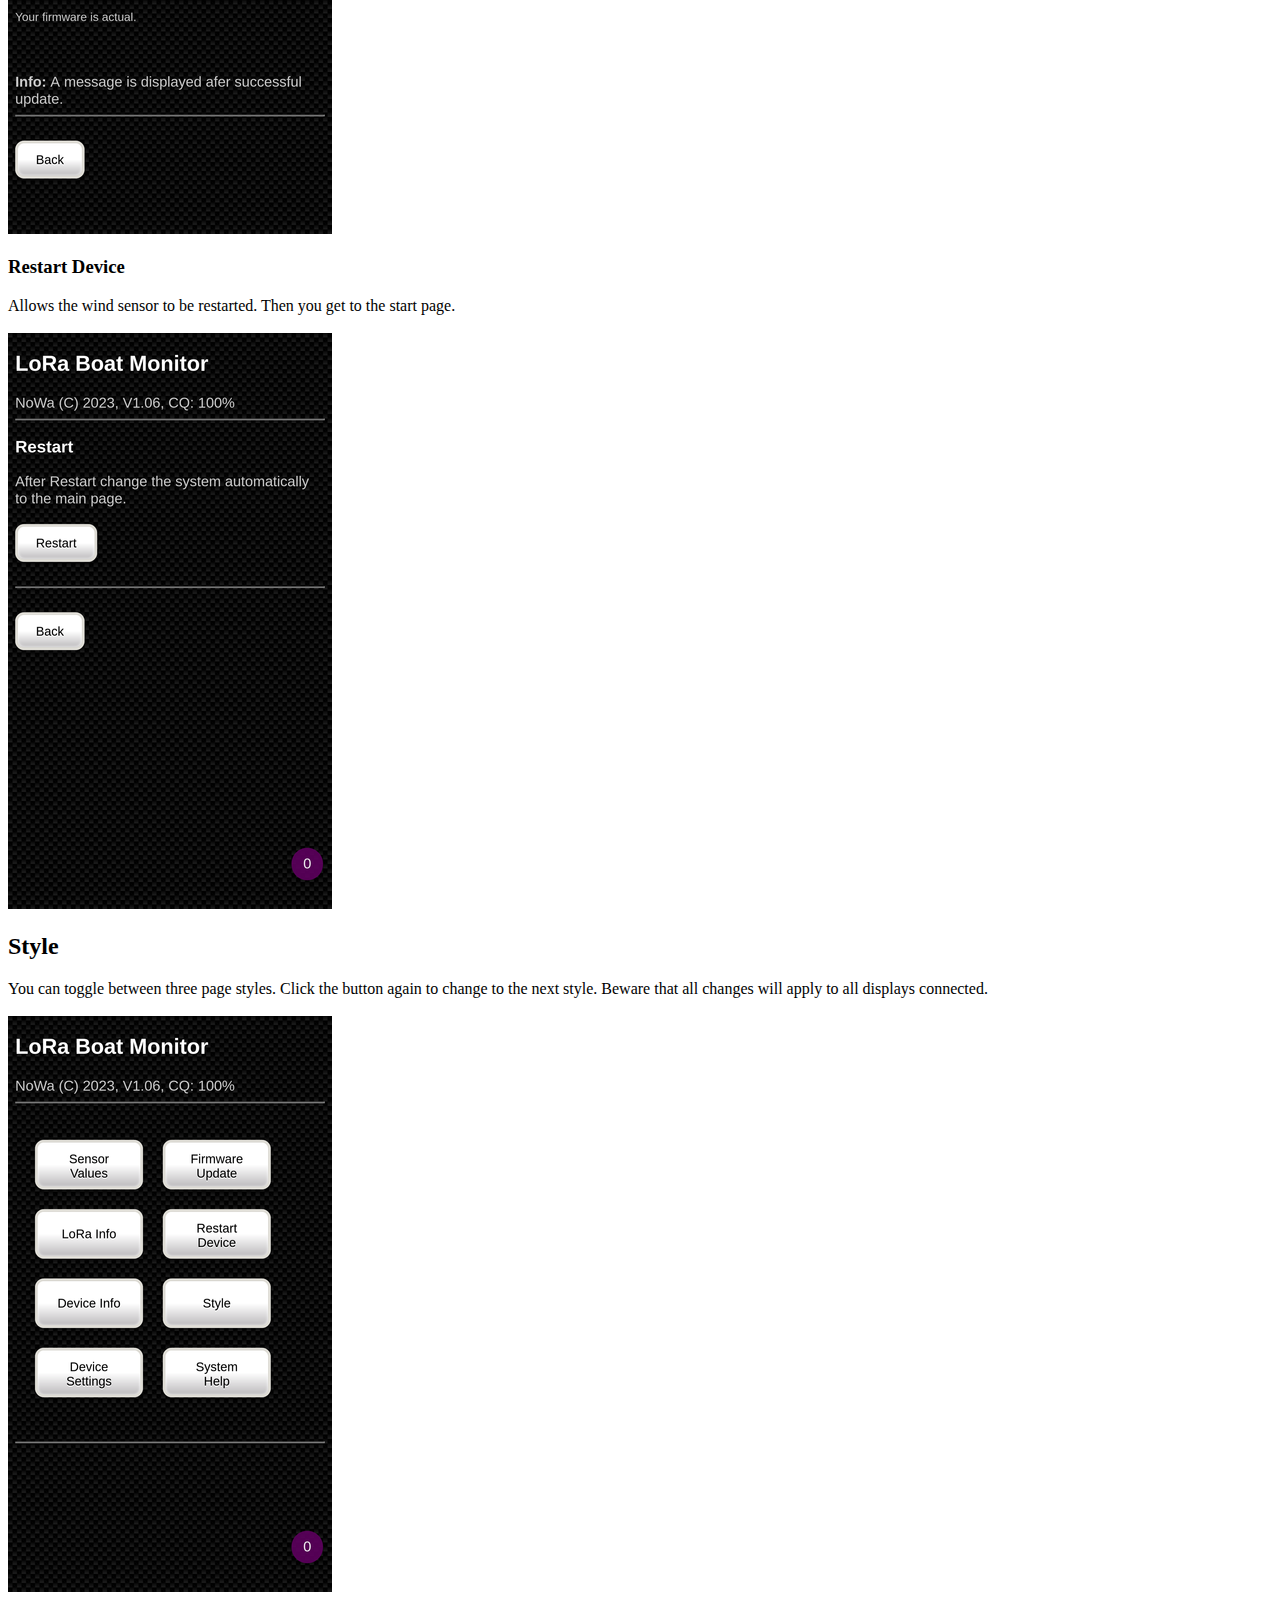
<file: docs/public/index_V1.06.html>
<!DOCTYPE html>
<html>
<head>
<title>LoRa Boat Monitor</title>
<link rel="shortcut icon" type="image/x-icon" href="./favicon.ico">
<link rel="stylesheet" type="text/css" href="https://norbert-walter.github.io/LoRa-Boat-Monitor/public/style.css">
<meta http-equiv="content-type" content="text/html; charset=UTF-8">
<meta name=viewport content="width=device-width, initial-scale=1">
<style>table,th, td {padding: 5px;}</style>
</head>
<body>
<h2>LoRa Boat Monitor</h2>NoWa (C) 2021, V1.06
<hr align="left">
<h2>LoRa Boat Monitor Documentation</h2>
For proper operation the LoRa boat monitor requires a web browser with HTML5, JavaScript and Canvas, as supported by all actual browsers. Please check  browser security settings in case of malfuntions.
<h2>Main Page</h2>
The main page provides buttons to access sub pages serving different purposes. The status bar displays copyright, version number and WLAN connection quality in percent.
<br><br><img src="pictures_V1.06/Main.png" alt="Main Page">
<h3>Sensor Value</h3>
This page shows all readings from the sensors. Depending on which sensors are active, the number of measured values displayed may vary.
<br><br><img src="pictures_V1.06/Sensor_Value_1.png" alt="Sensor Values">

<h4>Environment</h4>
This shows all values from BME280 environment sensor.
<br><br><b>Temp:</b> Air temperature in °C or K
<br><br><b>Press:</b> Air pressure in mbar
<br><br><b>Hum:</b> Air humidity in %
<br><br><b>Dew:</b> Dewpoint in °C or K

<h4>Position Speed Course</h4>
<b>Lat:</b> Latitude geographic position
<br><br><b>Lon:</b> Longitude geographic position
<br><br><b>Alt:</b> Altitude on geographic position
<br><br><b>Spd:</b> Speed in kn
<br><br><b>Crs:</b> Course in degree

<br><br><img src="pictures_V1.06/Sensor_Value_2.png" alt="Sensor Values">

<h4>Date Time Daylight</h4>
<b>Date:</b> Date of day
<br><br><b>Time:</b> Actual time
<br><br><b>Sunrise:</b> Sunrise of day
<br><br><b>Sunset:</b> Sunset of day

<h4>Battery</h4>
<b>Volt:</b> Actual voltage in V
<br><br><b>Cap:</b> Current level of the battery
<br><br><b>Temp:</b> Battery temperature measured with a 1Wire sensor DS18B120

<h4>Levels</h4>
Tank levels of water and fuel measured with a 180 ohm level sensor.
<br><br><b>Water:</b> Water level in %
<br><br><b>Fuel:</b> Fuel level in %

<br><br><img src="pictures_V1.06/Sensor_Value_3.png" alt="Sensor Values">

<h4>Control</h4>
<b>Alarm:</b> Status alarm input on/off
<br><br><b>Relay:</b> Status relay input on/off
<br><br><b>OnTime:</b> Duration of switching on


<h2>LoRa Info</h2>
This screen displays actual LoRa values.
<br><br><img src="pictures_V1.06/LoRa_Info.png" alt="LoRa Info">

<h4>LoRa Info</h4>
<b>Freq Region:</b> Frequency region in which LoRa is used. Depending on the geographical region, different frequencies and transmission schemes are used.
<br><br><b>Device Addr:</b> Device address of the LoRa boat monitor.
<br><br><b>Actual Chan:</b> Actual used LoRa channel (1...8)
<br><br><b>Actual SF:</b> Actual used spreading factor for LoRa signal (7...12)
<br><br><b>TX Interval:</b> Transmit interval for LoRa telegrams in s
<br><br><b>Time Slot:</b> The transmission of LoRa telegrams is divided into 12 time slots. The time slot in which the transmission is currently active is displayed here. Depending on the operating mode, different spreading factors are used for each time slot.
<br><br><b>TX Counter:</b> Transmission counter since the start of the LoRa boat monitor. This counter is transmitted to the LoRa network. This can be used to detect whether telegrams have been lost. After a device restart, the counter is reset.


<h2>Device Info</h2>
This screen provides an overview of all relevant LoRa boat monitor data grouped in different sections.
<br><br><img src="pictures_V1.06/Device_Info_1.png" alt="Device Info">
<br>

<h4>Firmware Information</h4>
<b>Firmware Version</b> Version of ESP32 real time kernel.
<br><br><b>License Type</b> GPL3.
<h4>ESP32 Informations:</h4>
<b>SDK Version:</b> Version of software development kit used to build the ESP32 real time kernel.
<br><br><b>ESP32 Chip ID:</b> Unique ID equivalent to a serial number.
<br><br><b>ESP32 Speed:</b> Current CPU speed.
<br><br><b>Free Heap Size:</b> Internal free memory (RAM) available for dynamic values and variables. In case of problems please check free heap size.

<br><br><img src="pictures_V1.06/Device_Info_2.png" alt="Device Info">
<br>

<h4>Network Parameter</h4>
<b>Hostname:</b> Hostname of the LoRa boat monitor. The hostname is a combination from name boat monitor and Sensor ID. You can using this name in the following URL: http://boatmonitor-0 for a device with the Sensor ID 0. If you using more than one device then select for each device a different Sensor ID (reffer Device Setings).
<br><br><b>mDNS Name:</b> Multicast DNS name. You find the LoRa boat monitor with this name in the local network. You don't need a IP address. The multicast DNS name is usable if the mDNS service is activated (refer Device Settings).
<br><br><b>WLAN Server SSID:</b> SSID of WLAN run by the Windserver.
<br><br><b>WLAN Server IP:</b> IP-adress of WLAN server run by the Windsensor.
<br><br><b>Activ AP Channel:</b> Actual used Access Point channel.
<br><br><b>WLAN Client SSID:</b> Client SSID of WLAN the Windsensor is connected to.
<br><br><b>WLAN Client IP:</b> Client IP adress in WLAN the Windsensor is connected to.
<br><br><b>Client Field Strength:</b> WLAN field strength in dBm. It indicates wireless connection quality.
<br><br><b>Connection Quality:</b> Quality value in percent for the wireless connection.

<h4>LoRa Parameter</h4>
<b>Device Address:</b> Device address of the LoRa boat monitor.
<br><br><b>Actual Channel:</b> Actual used LoRa channel (1...8)
<br><br><b>Actual SF:</b> Actual used spreading factor for LoRa signal (7...12)
<br><br><b>TX Interval:</b> Transmit interval for LoRa telegrams in s
<br><br><b>Time Slot:</b> The transmission of LoRa telegrams is divided into 12 time slots. The time slot in which the transmission is currently active is displayed here. Depending on the operating mode, different spreading factors are used for each time slot.
<br><br><b>TX Counter:</b> Transmission counter since the start of the LoRa boat monitor.

<br><br><img src="pictures_V1.06/Device_Info_3.png" alt="Device Info">
<br>

<h4>Device Information</h4>
<b>Latitude:</b> Latitude geographic position
<br><br><b>Longitude:</b> Longitude geographic position
<br><br><b>Altitude:</b> Altitude on geographic position
<br><br><b>Air Temperature:</b> Air temperature in °C or K
<br><br><b>Air Pressure:</b> Air pressure in mbar
<br><br><b>Air Humidity:</b> Air humidity in %
<br><br><b>Dewpoint:</b> Dewpoint in °C or K
<br><br><b>Battery Voltage:</b> Actual battery voltage in V
<br><br><b>1Wire Temp:</b> Temperature measured with a 1Wire sensor DS18B120
<br><br><b>Tank 1:</b> Level sensor for tank 1 as raw value in V 
<br><br><b>Tank 2:</b> Level sensor for tank 2 as raw value in V 
<br><br><b>Alarm:</b> Status alarm input on/off
<br><br><b>Relay:</b> Status relay input on/off
<br><br><b>Relay Timer:</b> Duration of switching on
<br><br><b>Env Sensor:</b> Type of environment sensor


<h2>Device Settings</h2>
<b>Attention:<br>
This screen holds passwords - it is advised not to call this page while connected to public networks. Password transmission may not be safe in a public environment.</b>
<br><br>This page permits changes to the LoRa boat monitor settings.
<br><br><img src="pictures_V1.06/Device_Settings_1.png" alt="Device Settings">

<h4>Password Settings</h4>
<b>Use Page Pasword:</b> Allows secure access via password to the web pages Device Settings, Firmware Update and Restart Device.
<br><br><b>Page Password:</b> Password to access the secure web pages.
<br><br> A password must be entered when accessing the secured pages. Only upper and lower case letters and numbers may be used. Special characters are not allowed. The password must consist of 8 to 20 characters.

<h4>Display Settings</h4>
<b>Instrument Size:</b> Change the size of instrument for optimal viewing on the browser in use. The setting applies to all devices connected. Unfortunately individual layout per display unit is not possible due to ESP restrictions.

<br><br><img src="pictures_V1.06/Device_Settings_2.png" alt="Device Settings">
<h4>Network Settings</h4>
<b>WLAN Client SSID:</b> SSID of the external network used by the sensor to transmit raw data to OpenPlotter or other data servers.
<br><br><b>WLAN Client Password:</b> Password to access the external network used by the sensor to transmit raw data to data servers (e.g. OpenPlotter).
<br><br><b>Connection Timeout:</b> The wind sensor tries to establish a client connection until the timeout has expired. Notice: If no connection has been established, the web interface can only be reached after the timeout has expired. The timeout is useful when OpenPlotter and the wind sensor are switched on at the same time. The wind sensor starts faster and then tries to connect until the timeout expires. If the timeout is longer than the OpenPlotter's boot phase, the wind sensor can automatically log into the OpenPlotter's WLAN after switching on.
<br><br><b>WLAN Server SSID:</b> SSID of the wireless network created by the windsensor to provide the web interface. You can use a mobile phone or tablet to display wind data.
<br><br><b>WLAN Server Password:</b> Password of the wireless network created by the windsensor to provide the web interface.
<br><br><b>AP Channel:</b> Access Point channel for WiFi network. Attention! The WiFi channel can only be freely set if the device is not connected to another WiFi network (e.g. OpenPlotter) .If the wind sensor is connected to another WiFi network, its channel is used.
<br><br><b>Server Mode:</b>
<b>'HTTP (JSON/NMEA)' </b>is the default value. The LoRa boat monitor provides a web interface with data formatted as JSON. This mode may also be used for other applications accepting JSON. In the same mode is it possible to transmit NMEA0183 data to applications like OpenPlotter on Port 6666. In this case the LoRa  boat monitor serves as data server with OpenPlotter being the client.
With <b>'NMEA Serial'</b> you can setup a RS232 serial connection for NMEA0183 data transmission by wired cable. The mode supports also a serial debug mode for hardware debugging. In this case select and change the settings in <b>Serial Debug Mode</b>.
<b>'MQTT'</b> Is reserved for future functions to connect to an MQTT server. Currently the function is not implemented.
<b>'Diagnostic'</b> The diagnostic mode is unused.
<br><br><b>nDNS Service:</b> Activate the mDNS service for the local network. The LoRa boat monitor supports a hostname (e.g. boatmonitor-0.local). You can connect the device with this name in the local network. The mDNS service supports also different network services for HTTP and NMEA0183 connections. In the navigation software AVnav you can very easy directly connect the wind sensor without any IP and port declaration as Zero-Config.


<br><br><img src="pictures_V1.06/Device_Settings_3.png" alt="Device Settings">
<h4>LoRa Settings (ABP)</h4>
<b>Device Address:</b> Device address of the LoRa boat monitor. The device address consists of 8 characters and must not be confused with the device EUI.
<br><br><b>Network Session Key:</b> Network session key for LoRa TTN V3 network. The key consists of 32 characters.
<br><br><b>Application Key:</b> Application key for LoRa TTN V3 network. The key consists of 32 characters.
<br><br><b>Freq Region:</b> Frequency region in which LoRa is used. Depending on the geographical region, different frequencies and transmission schemes are used. Currently only the European region EU868 with 868 MHz transmission and reception frequency range is used.
<br><br><b>LoRa Channel:</b> LoRa channel selction (1...8) without or with dynamic channel hopping.
<br><br><b>Spreading Factor:</b> Spreading factor selection for LoRa signal (7...10).
<br><br><b>Dynamic SF:</b> Selection for dynamic spreading factor hopping. For more details see: <a href="https://open-boat-projects.org/en/lora-bootsmonitor/">GitHub repository</a>
<br><br><b>TX Interval:</b> Transmit interval for LoRa telegrams as mutible of 30s.
<br><br><b>Relay:</b> Manual opreation of relay.

<br><br><img src="pictures_V1.06/Device_Settings_4.png" alt="Device Settings">
<h4>Device Settings</h4>

<b>Serial Debug Mode:</b> The Serial Debug Mode supports hardware debugging. You can monitor and control all Windsensor functions over a serial RS232 connection (RX,TX,GND). The output signal level is set to 3.3V TTL. Use a level shifter TTL/RS232-USB to connect with a PC. On PC side you can use a terminal program to display all ASCII debug information.
<br><br><b>Serial Speed:</b> Serial Speed determines the RS232 line speed.
<br><br><b>Sensor ID:</b> Unique ID of the LoRa boat monitor when multiple sensors are installed.
<br><br><b>Device Type:</b> Describes the type of LoRa boat monitor device. At present just LoRa1000 is available. Future versions may provide different sensors.
<br><br><b>Send LoRa:</b> Setting this value to 'true' enables LoRa data transmission. When set to 'false' data transmission will be stopped.
<br><br><b>Send NMEA0183:</b> If enabled then send LoRa boat monitor data as NMEA0183 telegrams.
<br><br><b>Average Volatge:</b> Factor for moving average calculation. Higher factors smoothen wind angle and speed values. Decrease the factor for more reactive values.
<br><br><b>Average Tank1:</b> Factor for moving average calculation. Higher factors smoothen wind angle and speed values. Decrease the factor for more reactive values.
<br><br><b>Average Tank2:</b> Factor for moving average calculation. Higher factors smoothen wind angle and speed values. Decrease the factor for more reactive values.
<br><br><b>Temp Sensor Type:</b> Temperature sensor type. Actual only supports the DS18B20. In future applications we consider providing other sensors.
<br><br><b>Temp Unit:</b> The selected unit will be used to display temperature.
<br><br><b>Env Sensor Type:</b> Environment sensor type. Actual supports BME280, VEdirect_Read, VEdirect_Write. With VEdirect the device can read and write VE.direct data from Victron. If VEdirect_Write is activated, the device behaves like a Victron battery monitor BMV-712 smart. All data read from VE.direct is also exported via NMEA0183.



<br><br><img src="pictures_V1.06/Device_Settings_5.png" alt="Device Settings">
<h4>Calibration Settings</h4>
If necessary, the measured values can be calibrated with the following free parameters to improve the measurement accuracy. The following correction function is used for this: y=A2*x*x+A1*x+Offset. A2=0.0, A1=1.0 and Offset=0.0 must be set for a calibration. The measurement data are then recorded simultaneously with a reference measuring device and entered in an Excel chart. The measurement data are provided with a linear or quadratic fit. The fit parameters are then the correction data for A2, A1 and the offset. The horizontal axis contains the uncorrected readings and the vertical axis contains the corrected readings.
<br><br><img src="pictures_V1.06/Excel.png" alt="Calibration curv with fit">
<br>Fig.: Sample for a linear fit (A2=0.0, A1=0,8413, Offset=1,1786)
<br><br><b>Voltage A2:</b> Calibration slope is a second factor for a quadratic fit. Set A2=0.0 for a linear fit. The default value is 0.0.
<br><br><b>Voltage A1:</b> Calibration slope is a first factor for a linear fit with which the measured values can be increased or decreased. The default value is 0.02861.
<br><br><b>Voltage Offset:</b> Calibration Offset is a fixed value which is added to the measurement data. The default value is 6.47301.
<br><br><b>Tank1 A2:</b> Calibration slope is a second factor for a quadratic fit. Set A2=0.0 for a linear fit. The default value is 0.0.
<br><br><b>Tank1 A1:</b> Calibration slope is a first factor for a linear fit with which the measured values can be increased or decreased. The default value is 143.19740.
<br><br><b>Tank1 Offset:</b> Calibration Offset is a fixed value which is added to the measurement data. The default value is 0.0.
<br><br><b>Tank2 A2:</b> Calibration slope is a second factor for a quadratic fit. Set A2=0.0 for a linear fit. The default value is 0.0.
<br><br><b>Tank2 A1:</b> Calibration slope is a first factor for a linear fit with which the measured values can be increased or decreased. The default value is 143.19740.
<br><br><b>Tank2 Offset:</b> Calibration Offset is a fixed value which is added to the measurement data. The default value is 0.0.


<h2>Firmware Update</h2>
This page allows updating the LoRa boat monitor firmware in two variants. The latest actual firmware is displayed. Download the latest firmware and save it. Then select the new firmware file and click button 'Update Firmware'. Please be careful to enter the right filename extension (<b>bmb</b>) for firmware update. Success status will be displayed upon completion. OK indicates a successful update. Otherwise an error information will be shown.
<b>Caution! By loading an incorrect or corrupted file the LoRa boat monitor will not work and may require a manufacturer service.</b> The device reboot automatically after successful firmware update.
<br><br><img src="pictures_V1.06/Firmware_Update.png" alt="Firmware Update">
<h3>Restart Device</h3>
Allows the wind sensor to be restarted. Then you get to the start page.


<br><br><img src="pictures_V1.06/Restart_Device.png" alt="Restart Device">
<h2>Style</h2>
You can toggle between three page styles. Click the button again to change to the next style. Beware that all changes will apply to all displays connected.
<br><br><img src="pictures_V1.06/Style_1.png" alt="Dark Style">
<br><br><img src="pictures_V1.06/Style_2.png" alt="Withe Style">
<br><br><img src="pictures_V1.06/Style_3.png" alt="Night Style">

<h2>System Help</h2>
Displays this help text. If you require more information, please refer to the project page on GitHub.
<br><br><a href="https://github.com/norbert-walter/LoRa-Boat-Monitor">LoRa Boat Monitor</a>

<h2>Thanks Note</h2>
<table>
<tr>

<td><b>Michael Satzinger</b></td>
<td></td>
<td>For software testing and translation support</td>
</tr>
<tr>
<td><b>Gerrit Grunwald</b></td>
<td></td>
<td>For the nice canvas steelseries instrument library</td>
</tr>
<tr>
<td><b>GitHub Team</b></td>
<td></td>
<td>For the project hosting platform and for hosting of software parts</td>
</tr>
</table>
<h3>Donation</h3>
If you want to help or you consider this project as useful, please donate. Thanks for your support!
<br><br>
<form action="https://www.paypal.com/cgi-bin/webscr" method="post" target="_top">
<input type="hidden" name="cmd" value="_s-xclick" />
<input type="hidden" name="hosted_button_id" value="5QZJZBM252F2L" />
<input type="image" src="https://www.paypalobjects.com/en_US/DK/i/btn/btn_donateCC_LG.gif" border="0" name="submit" title="PayPal - The safer, easier way to pay online!" alt="Donate with PayPal button" />
</form>
<br>
<hr align="left">
<br>
<form action='http://192.168.4.1'><button type='submit'>Back</button></form>
</body>
</html>
</file>
